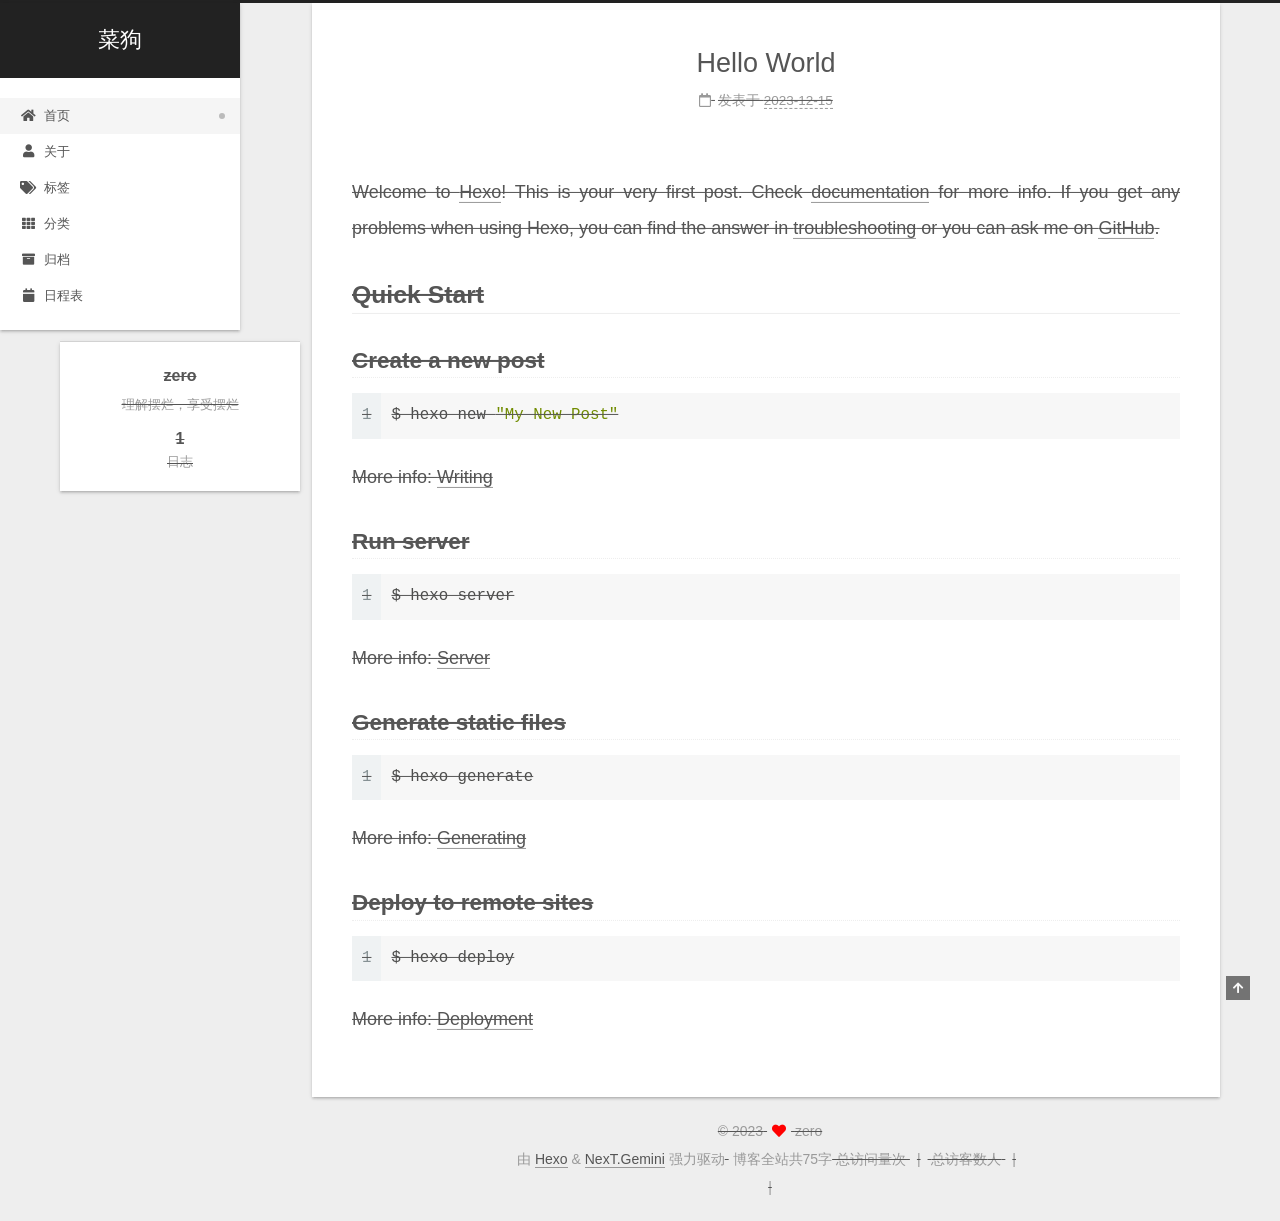
<file: index.html>
<!DOCTYPE html>
<html lang="zh-CN">
<head>
  <meta charset="UTF-8">
<meta name="viewport" content="width=device-width, initial-scale=1, maximum-scale=2">
<meta name="theme-color" content="#222">
<meta name="generator" content="Hexo 7.0.0">
  <link rel="apple-touch-icon" sizes="180x180" href="/images/apple-touch-icon-next.png">
  <link rel="icon" type="image/png" sizes="32x32" href="/images/favicon-32x32-next.png">
  <link rel="icon" type="image/png" sizes="16x16" href="/images/favicon-16x16-next.png">
  <link rel="mask-icon" href="/images/logo.svg" color="#222">

<link rel="stylesheet" href="/css/main.css">


<link rel="stylesheet" href="/lib/font-awesome/css/all.min.css">

<script id="hexo-configurations">
    var NexT = window.NexT || {};
    var CONFIG = {"hostname":"example.com","root":"/","scheme":"Gemini","version":"7.8.0","exturl":false,"sidebar":{"position":"left","display":"post","padding":18,"offset":12,"onmobile":false},"copycode":{"enable":false,"show_result":false,"style":null},"back2top":{"enable":true,"sidebar":false,"scrollpercent":false},"bookmark":{"enable":false,"color":"#222","save":"auto"},"fancybox":false,"mediumzoom":false,"lazyload":false,"pangu":false,"comments":{"style":"tabs","active":null,"storage":true,"lazyload":false,"nav":null},"algolia":{"hits":{"per_page":10},"labels":{"input_placeholder":"Search for Posts","hits_empty":"We didn't find any results for the search: ${query}","hits_stats":"${hits} results found in ${time} ms"}},"localsearch":{"enable":false,"trigger":"auto","top_n_per_article":1,"unescape":false,"preload":false},"motion":{"enable":true,"async":false,"transition":{"post_block":"fadeIn","post_header":"slideDownIn","post_body":"slideDownIn","coll_header":"slideLeftIn","sidebar":"slideUpIn"}}};
  </script>

  <meta name="description" content="理解摆烂，享受摆烂">
<meta property="og:type" content="website">
<meta property="og:title" content="菜狗">
<meta property="og:url" content="http://example.com/index.html">
<meta property="og:site_name" content="菜狗">
<meta property="og:description" content="理解摆烂，享受摆烂">
<meta property="og:locale" content="zh_CN">
<meta property="article:author" content="zero">
<meta name="twitter:card" content="summary">

<link rel="canonical" href="http://example.com/">


<script id="page-configurations">
  // https://hexo.io/docs/variables.html
  CONFIG.page = {
    sidebar: "",
    isHome : true,
    isPost : false,
    lang   : 'zh-CN'
  };
</script>

  <title>菜狗</title>
  






  <noscript>
  <style>
  .use-motion .brand,
  .use-motion .menu-item,
  .sidebar-inner,
  .use-motion .post-block,
  .use-motion .pagination,
  .use-motion .comments,
  .use-motion .post-header,
  .use-motion .post-body,
  .use-motion .collection-header { opacity: initial; }

  .use-motion .site-title,
  .use-motion .site-subtitle {
    opacity: initial;
    top: initial;
  }

  .use-motion .logo-line-before i { left: initial; }
  .use-motion .logo-line-after i { right: initial; }
  </style>
</noscript>

<link rel="alternate" href="/atom.xml" title="菜狗" type="application/atom+xml">
</head>

<body itemscope itemtype="http://schema.org/WebPage">
  <div class="container use-motion">
    <div class="headband"></div>
    <a target="_blank" rel="noopener" href="https://github.com/fengye97" class="github-corner" aria-label="View source on GitHub"><s

    <header class="header" itemscope itemtype="http://schema.org/WPHeader">
      <div class="header-inner"><div class="site-brand-container">
  <div class="site-nav-toggle">
    <div class="toggle" aria-label="切换导航栏">
      <span class="toggle-line toggle-line-first"></span>
      <span class="toggle-line toggle-line-middle"></span>
      <span class="toggle-line toggle-line-last"></span>
    </div>
  </div>

  <div class="site-meta">

    <a href="/" class="brand" rel="start">
      <span class="logo-line-before"><i></i></span>
      <h1 class="site-title">菜狗</h1>
      <span class="logo-line-after"><i></i></span>
    </a>
  </div>

  <div class="site-nav-right">
    <div class="toggle popup-trigger">
    </div>
  </div>
</div>




<nav class="site-nav">
  <ul id="menu" class="main-menu menu">
        <li class="menu-item menu-item-home">

    <a href="/" rel="section"><i class="fa fa-home fa-fw"></i>首页</a>

  </li>
        <li class="menu-item menu-item-about">

    <a href="/about/" rel="section"><i class="fa fa-user fa-fw"></i>关于</a>

  </li>
        <li class="menu-item menu-item-tags">

    <a href="/tags/" rel="section"><i class="fa fa-tags fa-fw"></i>标签</a>

  </li>
        <li class="menu-item menu-item-categories">

    <a href="/categories/" rel="section"><i class="fa fa-th fa-fw"></i>分类</a>

  </li>
        <li class="menu-item menu-item-archives">

    <a href="/archives/" rel="section"><i class="fa fa-archive fa-fw"></i>归档</a>

  </li>
        <li class="menu-item menu-item-schedule">

    <a href="/schedule/" rel="section"><i class="fa fa-calendar fa-fw"></i>日程表</a>

  </li>
  </ul>
</nav>




</div>
    </header>

    
  <div class="back-to-top">
    <i class="fa fa-arrow-up"></i>
    <span>0%</span>
  </div>


    <main class="main">
      <div class="main-inner">
        <div class="content-wrap">
          

          <div class="content index posts-expand">
            
      
  
  
  <article itemscope itemtype="http://schema.org/Article" class="post-block" lang="zh-CN">
    <link itemprop="mainEntityOfPage" href="http://example.com/2023/12/15/hello-world/">

    <span hidden itemprop="author" itemscope itemtype="http://schema.org/Person">
      <meta itemprop="image" content="/images/avatar.gif">
      <meta itemprop="name" content="zero">
      <meta itemprop="description" content="理解摆烂，享受摆烂">
    </span>

    <span hidden itemprop="publisher" itemscope itemtype="http://schema.org/Organization">
      <meta itemprop="name" content="菜狗">
    </span>
      <header class="post-header">
        <h2 class="post-title" itemprop="name headline">
          
            <a href="/2023/12/15/hello-world/" class="post-title-link" itemprop="url">Hello World</a>
        </h2>

        <div class="post-meta">
            <span class="post-meta-item">
              <span class="post-meta-item-icon">
                <i class="far fa-calendar"></i>
              </span>
              <span class="post-meta-item-text">发表于</span>

              <time title="创建时间：2023-12-15 00:39:13" itemprop="dateCreated datePublished" datetime="2023-12-15T00:39:13+08:00">2023-12-15</time>
            </span>

          

        </div>
      </header>

    
    
    
    <div class="post-body" itemprop="articleBody">

      
          <p>Welcome to <a target="_blank" rel="noopener" href="https://hexo.io/">Hexo</a>! This is your very first post. Check <a target="_blank" rel="noopener" href="https://hexo.io/docs/">documentation</a> for more info. If you get any problems when using Hexo, you can find the answer in <a target="_blank" rel="noopener" href="https://hexo.io/docs/troubleshooting.html">troubleshooting</a> or you can ask me on <a target="_blank" rel="noopener" href="https://github.com/hexojs/hexo/issues">GitHub</a>.</p>
<h2 id="Quick-Start"><a href="#Quick-Start" class="headerlink" title="Quick Start"></a>Quick Start</h2><h3 id="Create-a-new-post"><a href="#Create-a-new-post" class="headerlink" title="Create a new post"></a>Create a new post</h3><figure class="highlight bash"><table><tr><td class="gutter"><pre><span class="line">1</span><br></pre></td><td class="code"><pre><span class="line">$ hexo new <span class="string">&quot;My New Post&quot;</span></span><br></pre></td></tr></table></figure>

<p>More info: <a target="_blank" rel="noopener" href="https://hexo.io/docs/writing.html">Writing</a></p>
<h3 id="Run-server"><a href="#Run-server" class="headerlink" title="Run server"></a>Run server</h3><figure class="highlight bash"><table><tr><td class="gutter"><pre><span class="line">1</span><br></pre></td><td class="code"><pre><span class="line">$ hexo server</span><br></pre></td></tr></table></figure>

<p>More info: <a target="_blank" rel="noopener" href="https://hexo.io/docs/server.html">Server</a></p>
<h3 id="Generate-static-files"><a href="#Generate-static-files" class="headerlink" title="Generate static files"></a>Generate static files</h3><figure class="highlight bash"><table><tr><td class="gutter"><pre><span class="line">1</span><br></pre></td><td class="code"><pre><span class="line">$ hexo generate</span><br></pre></td></tr></table></figure>

<p>More info: <a target="_blank" rel="noopener" href="https://hexo.io/docs/generating.html">Generating</a></p>
<h3 id="Deploy-to-remote-sites"><a href="#Deploy-to-remote-sites" class="headerlink" title="Deploy to remote sites"></a>Deploy to remote sites</h3><figure class="highlight bash"><table><tr><td class="gutter"><pre><span class="line">1</span><br></pre></td><td class="code"><pre><span class="line">$ hexo deploy</span><br></pre></td></tr></table></figure>

<p>More info: <a target="_blank" rel="noopener" href="https://hexo.io/docs/one-command-deployment.html">Deployment</a></p>

      
    </div>

    
    
    
      <footer class="post-footer">
        <div class="post-eof"></div>
      </footer>
  </article>
  
  
  


  



          </div>
          

<script>
  window.addEventListener('tabs:register', () => {
    let { activeClass } = CONFIG.comments;
    if (CONFIG.comments.storage) {
      activeClass = localStorage.getItem('comments_active') || activeClass;
    }
    if (activeClass) {
      let activeTab = document.querySelector(`a[href="#comment-${activeClass}"]`);
      if (activeTab) {
        activeTab.click();
      }
    }
  });
  if (CONFIG.comments.storage) {
    window.addEventListener('tabs:click', event => {
      if (!event.target.matches('.tabs-comment .tab-content .tab-pane')) return;
      let commentClass = event.target.classList[1];
      localStorage.setItem('comments_active', commentClass);
    });
  }
</script>

        </div>
          
  
  <div class="toggle sidebar-toggle">
    <span class="toggle-line toggle-line-first"></span>
    <span class="toggle-line toggle-line-middle"></span>
    <span class="toggle-line toggle-line-last"></span>
  </div>

  <aside class="sidebar">
    <div class="sidebar-inner">

      <ul class="sidebar-nav motion-element">
        <li class="sidebar-nav-toc">
          文章目录
        </li>
        <li class="sidebar-nav-overview">
          站点概览
        </li>
      </ul>

      <!--noindex-->
      <div class="post-toc-wrap sidebar-panel">
      </div>
      <!--/noindex-->

      <div class="site-overview-wrap sidebar-panel">
        <div class="site-author motion-element" itemprop="author" itemscope itemtype="http://schema.org/Person">
  <p class="site-author-name" itemprop="name">zero</p>
  <div class="site-description" itemprop="description">理解摆烂，享受摆烂</div>
</div>
<div class="site-state-wrap motion-element">
  <nav class="site-state">
      <div class="site-state-item site-state-posts">
          <a href="/archives/">
        
          <span class="site-state-item-count">1</span>
          <span class="site-state-item-name">日志</span>
        </a>
      </div>
  </nav>
</div>



      </div>

    </div>
  </aside>
  <div id="sidebar-dimmer"></div>


      </div>
    </main>

    <footer class="footer">
      <div class="footer-inner">
        

        

<div class="copyright">
  
  &copy; 
  <span itemprop="copyrightYear">2023</span>
  <span class="with-love">
    <i class="fa fa-heart"></i>
  </span>
  <span class="author" itemprop="copyrightHolder">zero</span>
</div>
  <div class="powered-by">由 <a href="https://hexo.io/" class="theme-link" rel="noopener" target="_blank">Hexo</a> & <a href="https://theme-next.org/" class="theme-link" rel="noopener" target="_blank">NexT.Gemini</a> 强力驱动
  </div>
<div class="theme-info">
  <div class="powered-by"></div>
  <span class="post-count">博客全站共75字</span>
</div>

    <script async src="//dn-lbstatics.qbox.me/busuanzi/2.3/busuanzi.pure.mini.js"></script>

    <span id="busuanzi_container_site_pv">总访问量<span id="busuanzi_value_site_pv"></span>次</span>
    <span class="post-meta-divider">|</span>
    <span id="busuanzi_container_site_uv">总访客数<span id="busuanzi_value_site_uv"></span>人</span>
    <span class="post-meta-divider">|</span>
<!-- 不蒜子计数初始值纠正 -->
<script>
$(document).ready(function() {

    var int = setInterval(fixCount, 50);  // 50ms周期检测函数
    var countOffset = 20000;  // 初始化首次数据

    function fixCount() {            
       if (document.getElementById("busuanzi_container_site_pv").style.display != "none")
        {
            $("#busuanzi_value_site_pv").html(parseInt($("#busuanzi_value_site_pv").html()) + countOffset); 
            clearInterval(int);
        }                  
        if ($("#busuanzi_container_site_pv").css("display") != "none")
        {
            $("#busuanzi_value_site_uv").html(parseInt($("#busuanzi_value_site_uv").html()) + countOffset); // 加上初始数据 
            clearInterval(int); // 停止检测
        }  
    }
       	
});
</script> 


        
<div class="busuanzi-count">
  <script async src="https://busuanzi.ibruce.info/busuanzi/2.3/busuanzi.pure.mini.js"></script>
    <span class="post-meta-item" id="busuanzi_container_site_uv" style="display: none;">
      <span class="post-meta-item-icon">
        <i class="fa fa-user"></i>
      </span>
      <span class="site-uv" title="总访客量">
        <span id="busuanzi_value_site_uv"></span>
      </span>
    </span>
    <span class="post-meta-divider">|</span>
    <span class="post-meta-item" id="busuanzi_container_site_pv" style="display: none;">
      <span class="post-meta-item-icon">
        <i class="fa fa-eye"></i>
      </span>
      <span class="site-pv" title="总访问量">
        <span id="busuanzi_value_site_pv"></span>
      </span>
    </span>
</div>








      </div>
    </footer>
  </div>

  
  <script src="/lib/anime.min.js"></script>
  <script src="/lib/velocity/velocity.min.js"></script>
  <script src="/lib/velocity/velocity.ui.min.js"></script>

<script src="/js/utils.js"></script>

<script src="/js/motion.js"></script>


<script src="/js/schemes/pisces.js"></script>


<script src="/js/next-boot.js"></script>




  















  

  

</body>
</html>
</file>
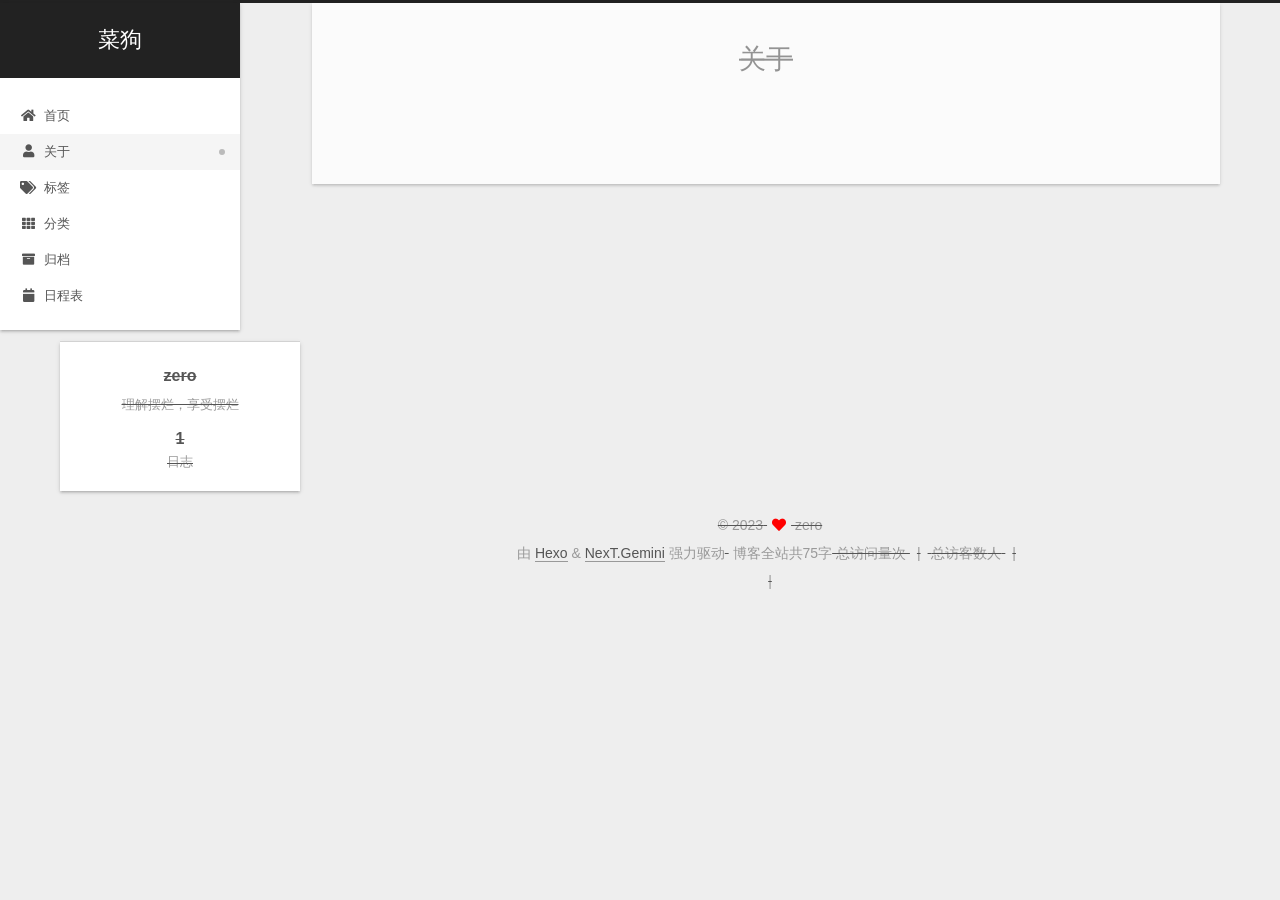
<file: about/index.html>
<!DOCTYPE html>
<html lang="zh-CN">
<head>
  <meta charset="UTF-8">
<meta name="viewport" content="width=device-width, initial-scale=1, maximum-scale=2">
<meta name="theme-color" content="#222">
<meta name="generator" content="Hexo 7.0.0">
  <link rel="apple-touch-icon" sizes="180x180" href="/images/apple-touch-icon-next.png">
  <link rel="icon" type="image/png" sizes="32x32" href="/images/favicon-32x32-next.png">
  <link rel="icon" type="image/png" sizes="16x16" href="/images/favicon-16x16-next.png">
  <link rel="mask-icon" href="/images/logo.svg" color="#222">

<link rel="stylesheet" href="/css/main.css">


<link rel="stylesheet" href="/lib/font-awesome/css/all.min.css">

<script id="hexo-configurations">
    var NexT = window.NexT || {};
    var CONFIG = {"hostname":"example.com","root":"/","scheme":"Gemini","version":"7.8.0","exturl":false,"sidebar":{"position":"left","display":"post","padding":18,"offset":12,"onmobile":false},"copycode":{"enable":false,"show_result":false,"style":null},"back2top":{"enable":true,"sidebar":false,"scrollpercent":false},"bookmark":{"enable":false,"color":"#222","save":"auto"},"fancybox":false,"mediumzoom":false,"lazyload":false,"pangu":false,"comments":{"style":"tabs","active":null,"storage":true,"lazyload":false,"nav":null},"algolia":{"hits":{"per_page":10},"labels":{"input_placeholder":"Search for Posts","hits_empty":"We didn't find any results for the search: ${query}","hits_stats":"${hits} results found in ${time} ms"}},"localsearch":{"enable":false,"trigger":"auto","top_n_per_article":1,"unescape":false,"preload":false},"motion":{"enable":true,"async":false,"transition":{"post_block":"fadeIn","post_header":"slideDownIn","post_body":"slideDownIn","coll_header":"slideLeftIn","sidebar":"slideUpIn"}}};
  </script>

  <meta name="description" content="理解摆烂，享受摆烂">
<meta property="og:type" content="website">
<meta property="og:title" content="关于">
<meta property="og:url" content="http://example.com/about/index.html">
<meta property="og:site_name" content="菜狗">
<meta property="og:description" content="理解摆烂，享受摆烂">
<meta property="og:locale" content="zh_CN">
<meta property="article:published_time" content="2023-12-13T17:10:38.000Z">
<meta property="article:modified_time" content="2023-12-14T17:36:00.385Z">
<meta property="article:author" content="zero">
<meta name="twitter:card" content="summary">

<link rel="canonical" href="http://example.com/about/">


<script id="page-configurations">
  // https://hexo.io/docs/variables.html
  CONFIG.page = {
    sidebar: "",
    isHome : false,
    isPost : false,
    lang   : 'zh-CN'
  };
</script>

  <title>关于 | 菜狗
</title>
  






  <noscript>
  <style>
  .use-motion .brand,
  .use-motion .menu-item,
  .sidebar-inner,
  .use-motion .post-block,
  .use-motion .pagination,
  .use-motion .comments,
  .use-motion .post-header,
  .use-motion .post-body,
  .use-motion .collection-header { opacity: initial; }

  .use-motion .site-title,
  .use-motion .site-subtitle {
    opacity: initial;
    top: initial;
  }

  .use-motion .logo-line-before i { left: initial; }
  .use-motion .logo-line-after i { right: initial; }
  </style>
</noscript>

<link rel="alternate" href="/atom.xml" title="菜狗" type="application/atom+xml">
</head>

<body itemscope itemtype="http://schema.org/WebPage">
  <div class="container use-motion">
    <div class="headband"></div>
    <a target="_blank" rel="noopener" href="https://github.com/fengye97" class="github-corner" aria-label="View source on GitHub"><s

    <header class="header" itemscope itemtype="http://schema.org/WPHeader">
      <div class="header-inner"><div class="site-brand-container">
  <div class="site-nav-toggle">
    <div class="toggle" aria-label="切换导航栏">
      <span class="toggle-line toggle-line-first"></span>
      <span class="toggle-line toggle-line-middle"></span>
      <span class="toggle-line toggle-line-last"></span>
    </div>
  </div>

  <div class="site-meta">

    <a href="/" class="brand" rel="start">
      <span class="logo-line-before"><i></i></span>
      <h1 class="site-title">菜狗</h1>
      <span class="logo-line-after"><i></i></span>
    </a>
  </div>

  <div class="site-nav-right">
    <div class="toggle popup-trigger">
    </div>
  </div>
</div>




<nav class="site-nav">
  <ul id="menu" class="main-menu menu">
        <li class="menu-item menu-item-home">

    <a href="/" rel="section"><i class="fa fa-home fa-fw"></i>首页</a>

  </li>
        <li class="menu-item menu-item-about">

    <a href="/about/" rel="section"><i class="fa fa-user fa-fw"></i>关于</a>

  </li>
        <li class="menu-item menu-item-tags">

    <a href="/tags/" rel="section"><i class="fa fa-tags fa-fw"></i>标签</a>

  </li>
        <li class="menu-item menu-item-categories">

    <a href="/categories/" rel="section"><i class="fa fa-th fa-fw"></i>分类</a>

  </li>
        <li class="menu-item menu-item-archives">

    <a href="/archives/" rel="section"><i class="fa fa-archive fa-fw"></i>归档</a>

  </li>
        <li class="menu-item menu-item-schedule">

    <a href="/schedule/" rel="section"><i class="fa fa-calendar fa-fw"></i>日程表</a>

  </li>
  </ul>
</nav>




</div>
    </header>

    
  <div class="back-to-top">
    <i class="fa fa-arrow-up"></i>
    <span>0%</span>
  </div>


    <main class="main">
      <div class="main-inner">
        <div class="content-wrap">
          
  
  

          <div class="content page posts-expand">
            

    
    
    
    <div class="post-block" lang="zh-CN">
      <header class="post-header">

<h1 class="post-title" itemprop="name headline">关于
</h1>

<div class="post-meta">
  

</div>

</header>

      
      
      
      <div class="post-body">
          
      </div>
      
      
      
    </div>
    

    
    
    


          </div>
          

<script>
  window.addEventListener('tabs:register', () => {
    let { activeClass } = CONFIG.comments;
    if (CONFIG.comments.storage) {
      activeClass = localStorage.getItem('comments_active') || activeClass;
    }
    if (activeClass) {
      let activeTab = document.querySelector(`a[href="#comment-${activeClass}"]`);
      if (activeTab) {
        activeTab.click();
      }
    }
  });
  if (CONFIG.comments.storage) {
    window.addEventListener('tabs:click', event => {
      if (!event.target.matches('.tabs-comment .tab-content .tab-pane')) return;
      let commentClass = event.target.classList[1];
      localStorage.setItem('comments_active', commentClass);
    });
  }
</script>

        </div>
          
  
  <div class="toggle sidebar-toggle">
    <span class="toggle-line toggle-line-first"></span>
    <span class="toggle-line toggle-line-middle"></span>
    <span class="toggle-line toggle-line-last"></span>
  </div>

  <aside class="sidebar">
    <div class="sidebar-inner">

      <ul class="sidebar-nav motion-element">
        <li class="sidebar-nav-toc">
          文章目录
        </li>
        <li class="sidebar-nav-overview">
          站点概览
        </li>
      </ul>

      <!--noindex-->
      <div class="post-toc-wrap sidebar-panel">
      </div>
      <!--/noindex-->

      <div class="site-overview-wrap sidebar-panel">
        <div class="site-author motion-element" itemprop="author" itemscope itemtype="http://schema.org/Person">
  <p class="site-author-name" itemprop="name">zero</p>
  <div class="site-description" itemprop="description">理解摆烂，享受摆烂</div>
</div>
<div class="site-state-wrap motion-element">
  <nav class="site-state">
      <div class="site-state-item site-state-posts">
          <a href="/archives/">
        
          <span class="site-state-item-count">1</span>
          <span class="site-state-item-name">日志</span>
        </a>
      </div>
  </nav>
</div>



      </div>

    </div>
  </aside>
  <div id="sidebar-dimmer"></div>


      </div>
    </main>

    <footer class="footer">
      <div class="footer-inner">
        

        

<div class="copyright">
  
  &copy; 
  <span itemprop="copyrightYear">2023</span>
  <span class="with-love">
    <i class="fa fa-heart"></i>
  </span>
  <span class="author" itemprop="copyrightHolder">zero</span>
</div>
  <div class="powered-by">由 <a href="https://hexo.io/" class="theme-link" rel="noopener" target="_blank">Hexo</a> & <a href="https://theme-next.org/" class="theme-link" rel="noopener" target="_blank">NexT.Gemini</a> 强力驱动
  </div>
<div class="theme-info">
  <div class="powered-by"></div>
  <span class="post-count">博客全站共75字</span>
</div>

    <script async src="//dn-lbstatics.qbox.me/busuanzi/2.3/busuanzi.pure.mini.js"></script>

    <span id="busuanzi_container_site_pv">总访问量<span id="busuanzi_value_site_pv"></span>次</span>
    <span class="post-meta-divider">|</span>
    <span id="busuanzi_container_site_uv">总访客数<span id="busuanzi_value_site_uv"></span>人</span>
    <span class="post-meta-divider">|</span>
<!-- 不蒜子计数初始值纠正 -->
<script>
$(document).ready(function() {

    var int = setInterval(fixCount, 50);  // 50ms周期检测函数
    var countOffset = 20000;  // 初始化首次数据

    function fixCount() {            
       if (document.getElementById("busuanzi_container_site_pv").style.display != "none")
        {
            $("#busuanzi_value_site_pv").html(parseInt($("#busuanzi_value_site_pv").html()) + countOffset); 
            clearInterval(int);
        }                  
        if ($("#busuanzi_container_site_pv").css("display") != "none")
        {
            $("#busuanzi_value_site_uv").html(parseInt($("#busuanzi_value_site_uv").html()) + countOffset); // 加上初始数据 
            clearInterval(int); // 停止检测
        }  
    }
       	
});
</script> 


        
<div class="busuanzi-count">
  <script async src="https://busuanzi.ibruce.info/busuanzi/2.3/busuanzi.pure.mini.js"></script>
    <span class="post-meta-item" id="busuanzi_container_site_uv" style="display: none;">
      <span class="post-meta-item-icon">
        <i class="fa fa-user"></i>
      </span>
      <span class="site-uv" title="总访客量">
        <span id="busuanzi_value_site_uv"></span>
      </span>
    </span>
    <span class="post-meta-divider">|</span>
    <span class="post-meta-item" id="busuanzi_container_site_pv" style="display: none;">
      <span class="post-meta-item-icon">
        <i class="fa fa-eye"></i>
      </span>
      <span class="site-pv" title="总访问量">
        <span id="busuanzi_value_site_pv"></span>
      </span>
    </span>
</div>








      </div>
    </footer>
  </div>

  
  <script src="/lib/anime.min.js"></script>
  <script src="/lib/velocity/velocity.min.js"></script>
  <script src="/lib/velocity/velocity.ui.min.js"></script>

<script src="/js/utils.js"></script>

<script src="/js/motion.js"></script>


<script src="/js/schemes/pisces.js"></script>


<script src="/js/next-boot.js"></script>




  















  

  

</body>
</html>
</file>
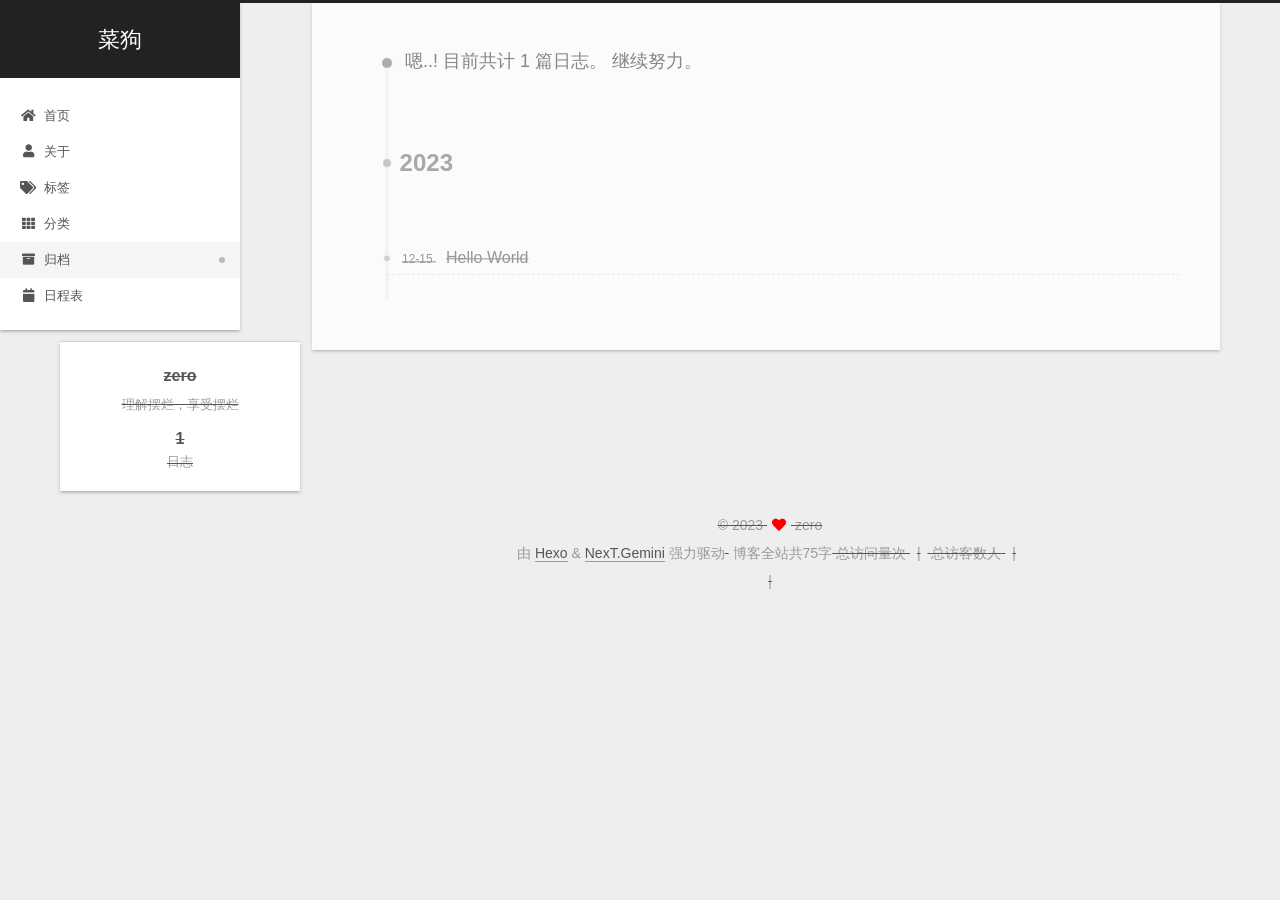
<file: archives/index.html>
<!DOCTYPE html>
<html lang="zh-CN">
<head>
  <meta charset="UTF-8">
<meta name="viewport" content="width=device-width, initial-scale=1, maximum-scale=2">
<meta name="theme-color" content="#222">
<meta name="generator" content="Hexo 7.0.0">
  <link rel="apple-touch-icon" sizes="180x180" href="/images/apple-touch-icon-next.png">
  <link rel="icon" type="image/png" sizes="32x32" href="/images/favicon-32x32-next.png">
  <link rel="icon" type="image/png" sizes="16x16" href="/images/favicon-16x16-next.png">
  <link rel="mask-icon" href="/images/logo.svg" color="#222">

<link rel="stylesheet" href="/css/main.css">


<link rel="stylesheet" href="/lib/font-awesome/css/all.min.css">

<script id="hexo-configurations">
    var NexT = window.NexT || {};
    var CONFIG = {"hostname":"example.com","root":"/","scheme":"Gemini","version":"7.8.0","exturl":false,"sidebar":{"position":"left","display":"post","padding":18,"offset":12,"onmobile":false},"copycode":{"enable":false,"show_result":false,"style":null},"back2top":{"enable":true,"sidebar":false,"scrollpercent":false},"bookmark":{"enable":false,"color":"#222","save":"auto"},"fancybox":false,"mediumzoom":false,"lazyload":false,"pangu":false,"comments":{"style":"tabs","active":null,"storage":true,"lazyload":false,"nav":null},"algolia":{"hits":{"per_page":10},"labels":{"input_placeholder":"Search for Posts","hits_empty":"We didn't find any results for the search: ${query}","hits_stats":"${hits} results found in ${time} ms"}},"localsearch":{"enable":false,"trigger":"auto","top_n_per_article":1,"unescape":false,"preload":false},"motion":{"enable":true,"async":false,"transition":{"post_block":"fadeIn","post_header":"slideDownIn","post_body":"slideDownIn","coll_header":"slideLeftIn","sidebar":"slideUpIn"}}};
  </script>

  <meta name="description" content="理解摆烂，享受摆烂">
<meta property="og:type" content="website">
<meta property="og:title" content="菜狗">
<meta property="og:url" content="http://example.com/archives/index.html">
<meta property="og:site_name" content="菜狗">
<meta property="og:description" content="理解摆烂，享受摆烂">
<meta property="og:locale" content="zh_CN">
<meta property="article:author" content="zero">
<meta name="twitter:card" content="summary">

<link rel="canonical" href="http://example.com/archives/">


<script id="page-configurations">
  // https://hexo.io/docs/variables.html
  CONFIG.page = {
    sidebar: "",
    isHome : false,
    isPost : false,
    lang   : 'zh-CN'
  };
</script>

  <title>归档 | 菜狗</title>
  






  <noscript>
  <style>
  .use-motion .brand,
  .use-motion .menu-item,
  .sidebar-inner,
  .use-motion .post-block,
  .use-motion .pagination,
  .use-motion .comments,
  .use-motion .post-header,
  .use-motion .post-body,
  .use-motion .collection-header { opacity: initial; }

  .use-motion .site-title,
  .use-motion .site-subtitle {
    opacity: initial;
    top: initial;
  }

  .use-motion .logo-line-before i { left: initial; }
  .use-motion .logo-line-after i { right: initial; }
  </style>
</noscript>

<link rel="alternate" href="/atom.xml" title="菜狗" type="application/atom+xml">
</head>

<body itemscope itemtype="http://schema.org/WebPage">
  <div class="container use-motion">
    <div class="headband"></div>
    <a target="_blank" rel="noopener" href="https://github.com/fengye97" class="github-corner" aria-label="View source on GitHub"><s

    <header class="header" itemscope itemtype="http://schema.org/WPHeader">
      <div class="header-inner"><div class="site-brand-container">
  <div class="site-nav-toggle">
    <div class="toggle" aria-label="切换导航栏">
      <span class="toggle-line toggle-line-first"></span>
      <span class="toggle-line toggle-line-middle"></span>
      <span class="toggle-line toggle-line-last"></span>
    </div>
  </div>

  <div class="site-meta">

    <a href="/" class="brand" rel="start">
      <span class="logo-line-before"><i></i></span>
      <h1 class="site-title">菜狗</h1>
      <span class="logo-line-after"><i></i></span>
    </a>
  </div>

  <div class="site-nav-right">
    <div class="toggle popup-trigger">
    </div>
  </div>
</div>




<nav class="site-nav">
  <ul id="menu" class="main-menu menu">
        <li class="menu-item menu-item-home">

    <a href="/" rel="section"><i class="fa fa-home fa-fw"></i>首页</a>

  </li>
        <li class="menu-item menu-item-about">

    <a href="/about/" rel="section"><i class="fa fa-user fa-fw"></i>关于</a>

  </li>
        <li class="menu-item menu-item-tags">

    <a href="/tags/" rel="section"><i class="fa fa-tags fa-fw"></i>标签</a>

  </li>
        <li class="menu-item menu-item-categories">

    <a href="/categories/" rel="section"><i class="fa fa-th fa-fw"></i>分类</a>

  </li>
        <li class="menu-item menu-item-archives">

    <a href="/archives/" rel="section"><i class="fa fa-archive fa-fw"></i>归档</a>

  </li>
        <li class="menu-item menu-item-schedule">

    <a href="/schedule/" rel="section"><i class="fa fa-calendar fa-fw"></i>日程表</a>

  </li>
  </ul>
</nav>




</div>
    </header>

    
  <div class="back-to-top">
    <i class="fa fa-arrow-up"></i>
    <span>0%</span>
  </div>


    <main class="main">
      <div class="main-inner">
        <div class="content-wrap">
          

          <div class="content archive">
            

  
  
  
  <div class="post-block">
    <div class="posts-collapse">
      <div class="collection-title">
        <span class="collection-header">嗯..! 目前共计 1 篇日志。 继续努力。</span>
      </div>

      
    <div class="collection-year">
      <span class="collection-header">2023</span>
    </div>

  <article itemscope itemtype="http://schema.org/Article">
    <header class="post-header">

      <div class="post-meta">
        <time itemprop="dateCreated"
              datetime="2023-12-15T00:39:13+08:00"
              content="2023-12-15">
          12-15
        </time>
      </div>

      <div class="post-title">
          <a class="post-title-link" href="/2023/12/15/hello-world/" itemprop="url">
            <span itemprop="name">Hello World</span>
          </a>
      </div>

    </header>
  </article>


    </div>
  </div>
  
  
  

  



          </div>
          

<script>
  window.addEventListener('tabs:register', () => {
    let { activeClass } = CONFIG.comments;
    if (CONFIG.comments.storage) {
      activeClass = localStorage.getItem('comments_active') || activeClass;
    }
    if (activeClass) {
      let activeTab = document.querySelector(`a[href="#comment-${activeClass}"]`);
      if (activeTab) {
        activeTab.click();
      }
    }
  });
  if (CONFIG.comments.storage) {
    window.addEventListener('tabs:click', event => {
      if (!event.target.matches('.tabs-comment .tab-content .tab-pane')) return;
      let commentClass = event.target.classList[1];
      localStorage.setItem('comments_active', commentClass);
    });
  }
</script>

        </div>
          
  
  <div class="toggle sidebar-toggle">
    <span class="toggle-line toggle-line-first"></span>
    <span class="toggle-line toggle-line-middle"></span>
    <span class="toggle-line toggle-line-last"></span>
  </div>

  <aside class="sidebar">
    <div class="sidebar-inner">

      <ul class="sidebar-nav motion-element">
        <li class="sidebar-nav-toc">
          文章目录
        </li>
        <li class="sidebar-nav-overview">
          站点概览
        </li>
      </ul>

      <!--noindex-->
      <div class="post-toc-wrap sidebar-panel">
      </div>
      <!--/noindex-->

      <div class="site-overview-wrap sidebar-panel">
        <div class="site-author motion-element" itemprop="author" itemscope itemtype="http://schema.org/Person">
  <p class="site-author-name" itemprop="name">zero</p>
  <div class="site-description" itemprop="description">理解摆烂，享受摆烂</div>
</div>
<div class="site-state-wrap motion-element">
  <nav class="site-state">
      <div class="site-state-item site-state-posts">
          <a href="/archives/">
        
          <span class="site-state-item-count">1</span>
          <span class="site-state-item-name">日志</span>
        </a>
      </div>
  </nav>
</div>



      </div>

    </div>
  </aside>
  <div id="sidebar-dimmer"></div>


      </div>
    </main>

    <footer class="footer">
      <div class="footer-inner">
        

        

<div class="copyright">
  
  &copy; 
  <span itemprop="copyrightYear">2023</span>
  <span class="with-love">
    <i class="fa fa-heart"></i>
  </span>
  <span class="author" itemprop="copyrightHolder">zero</span>
</div>
  <div class="powered-by">由 <a href="https://hexo.io/" class="theme-link" rel="noopener" target="_blank">Hexo</a> & <a href="https://theme-next.org/" class="theme-link" rel="noopener" target="_blank">NexT.Gemini</a> 强力驱动
  </div>
<div class="theme-info">
  <div class="powered-by"></div>
  <span class="post-count">博客全站共75字</span>
</div>

    <script async src="//dn-lbstatics.qbox.me/busuanzi/2.3/busuanzi.pure.mini.js"></script>

    <span id="busuanzi_container_site_pv">总访问量<span id="busuanzi_value_site_pv"></span>次</span>
    <span class="post-meta-divider">|</span>
    <span id="busuanzi_container_site_uv">总访客数<span id="busuanzi_value_site_uv"></span>人</span>
    <span class="post-meta-divider">|</span>
<!-- 不蒜子计数初始值纠正 -->
<script>
$(document).ready(function() {

    var int = setInterval(fixCount, 50);  // 50ms周期检测函数
    var countOffset = 20000;  // 初始化首次数据

    function fixCount() {            
       if (document.getElementById("busuanzi_container_site_pv").style.display != "none")
        {
            $("#busuanzi_value_site_pv").html(parseInt($("#busuanzi_value_site_pv").html()) + countOffset); 
            clearInterval(int);
        }                  
        if ($("#busuanzi_container_site_pv").css("display") != "none")
        {
            $("#busuanzi_value_site_uv").html(parseInt($("#busuanzi_value_site_uv").html()) + countOffset); // 加上初始数据 
            clearInterval(int); // 停止检测
        }  
    }
       	
});
</script> 


        
<div class="busuanzi-count">
  <script async src="https://busuanzi.ibruce.info/busuanzi/2.3/busuanzi.pure.mini.js"></script>
    <span class="post-meta-item" id="busuanzi_container_site_uv" style="display: none;">
      <span class="post-meta-item-icon">
        <i class="fa fa-user"></i>
      </span>
      <span class="site-uv" title="总访客量">
        <span id="busuanzi_value_site_uv"></span>
      </span>
    </span>
    <span class="post-meta-divider">|</span>
    <span class="post-meta-item" id="busuanzi_container_site_pv" style="display: none;">
      <span class="post-meta-item-icon">
        <i class="fa fa-eye"></i>
      </span>
      <span class="site-pv" title="总访问量">
        <span id="busuanzi_value_site_pv"></span>
      </span>
    </span>
</div>








      </div>
    </footer>
  </div>

  
  <script src="/lib/anime.min.js"></script>
  <script src="/lib/velocity/velocity.min.js"></script>
  <script src="/lib/velocity/velocity.ui.min.js"></script>

<script src="/js/utils.js"></script>

<script src="/js/motion.js"></script>


<script src="/js/schemes/pisces.js"></script>


<script src="/js/next-boot.js"></script>




  















  

  

</body>
</html>
</file>
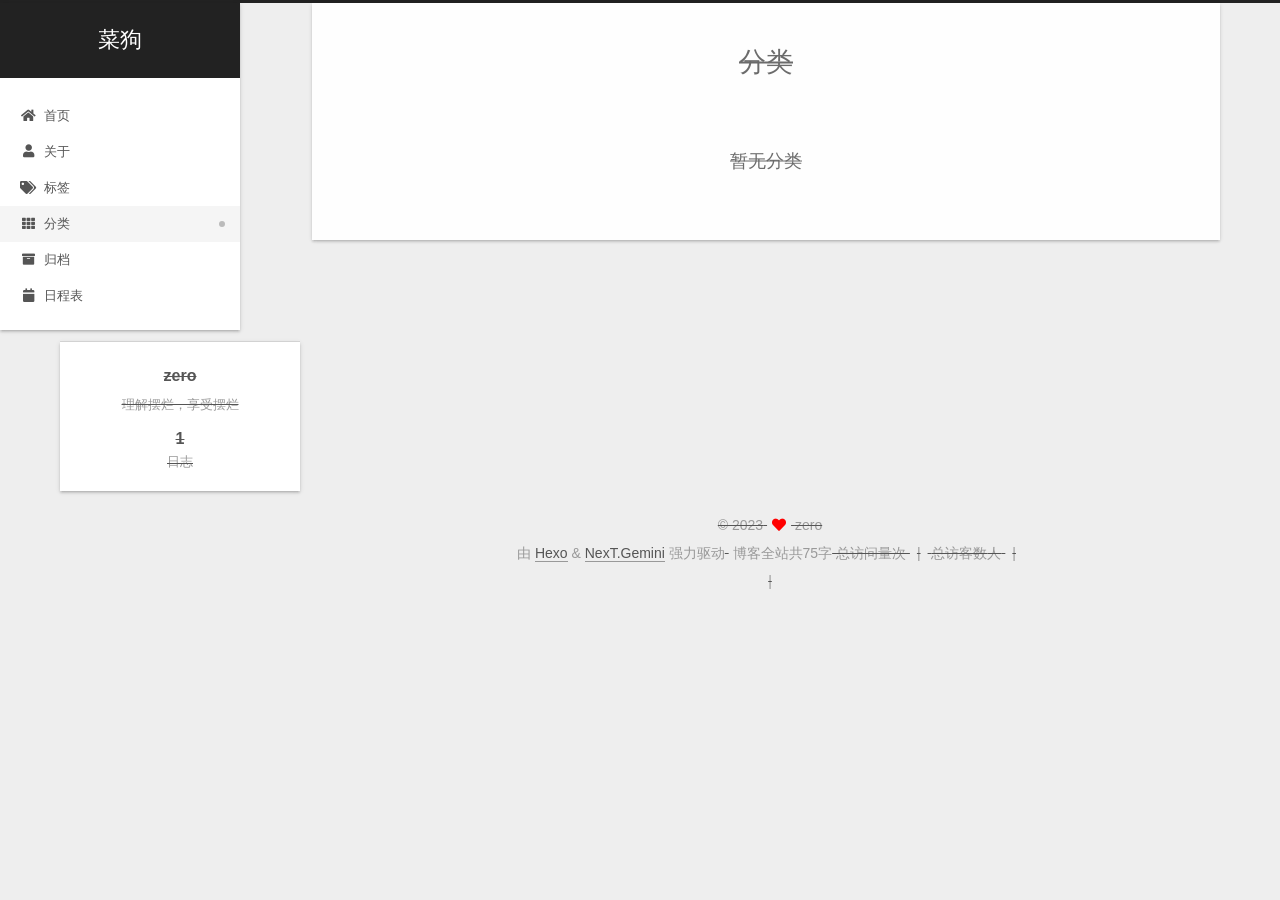
<file: categories/index.html>
<!DOCTYPE html>
<html lang="zh-CN">
<head>
  <meta charset="UTF-8">
<meta name="viewport" content="width=device-width, initial-scale=1, maximum-scale=2">
<meta name="theme-color" content="#222">
<meta name="generator" content="Hexo 7.0.0">
  <link rel="apple-touch-icon" sizes="180x180" href="/images/apple-touch-icon-next.png">
  <link rel="icon" type="image/png" sizes="32x32" href="/images/favicon-32x32-next.png">
  <link rel="icon" type="image/png" sizes="16x16" href="/images/favicon-16x16-next.png">
  <link rel="mask-icon" href="/images/logo.svg" color="#222">

<link rel="stylesheet" href="/css/main.css">


<link rel="stylesheet" href="/lib/font-awesome/css/all.min.css">

<script id="hexo-configurations">
    var NexT = window.NexT || {};
    var CONFIG = {"hostname":"example.com","root":"/","scheme":"Gemini","version":"7.8.0","exturl":false,"sidebar":{"position":"left","display":"post","padding":18,"offset":12,"onmobile":false},"copycode":{"enable":false,"show_result":false,"style":null},"back2top":{"enable":true,"sidebar":false,"scrollpercent":false},"bookmark":{"enable":false,"color":"#222","save":"auto"},"fancybox":false,"mediumzoom":false,"lazyload":false,"pangu":false,"comments":{"style":"tabs","active":null,"storage":true,"lazyload":false,"nav":null},"algolia":{"hits":{"per_page":10},"labels":{"input_placeholder":"Search for Posts","hits_empty":"We didn't find any results for the search: ${query}","hits_stats":"${hits} results found in ${time} ms"}},"localsearch":{"enable":false,"trigger":"auto","top_n_per_article":1,"unescape":false,"preload":false},"motion":{"enable":true,"async":false,"transition":{"post_block":"fadeIn","post_header":"slideDownIn","post_body":"slideDownIn","coll_header":"slideLeftIn","sidebar":"slideUpIn"}}};
  </script>

  <meta name="description" content="理解摆烂，享受摆烂">
<meta property="og:type" content="website">
<meta property="og:title" content="分类">
<meta property="og:url" content="http://example.com/categories/index.html">
<meta property="og:site_name" content="菜狗">
<meta property="og:description" content="理解摆烂，享受摆烂">
<meta property="og:locale" content="zh_CN">
<meta property="article:published_time" content="2020-02-10T14:07:08.000Z">
<meta property="article:modified_time" content="2023-12-14T17:37:59.457Z">
<meta property="article:author" content="zero">
<meta name="twitter:card" content="summary">

<link rel="canonical" href="http://example.com/categories/">


<script id="page-configurations">
  // https://hexo.io/docs/variables.html
  CONFIG.page = {
    sidebar: "",
    isHome : false,
    isPost : false,
    lang   : 'zh-CN'
  };
</script>

  <title>分类 | 菜狗
</title>
  






  <noscript>
  <style>
  .use-motion .brand,
  .use-motion .menu-item,
  .sidebar-inner,
  .use-motion .post-block,
  .use-motion .pagination,
  .use-motion .comments,
  .use-motion .post-header,
  .use-motion .post-body,
  .use-motion .collection-header { opacity: initial; }

  .use-motion .site-title,
  .use-motion .site-subtitle {
    opacity: initial;
    top: initial;
  }

  .use-motion .logo-line-before i { left: initial; }
  .use-motion .logo-line-after i { right: initial; }
  </style>
</noscript>

<link rel="alternate" href="/atom.xml" title="菜狗" type="application/atom+xml">
</head>

<body itemscope itemtype="http://schema.org/WebPage">
  <div class="container use-motion">
    <div class="headband"></div>
    <a target="_blank" rel="noopener" href="https://github.com/fengye97" class="github-corner" aria-label="View source on GitHub"><s

    <header class="header" itemscope itemtype="http://schema.org/WPHeader">
      <div class="header-inner"><div class="site-brand-container">
  <div class="site-nav-toggle">
    <div class="toggle" aria-label="切换导航栏">
      <span class="toggle-line toggle-line-first"></span>
      <span class="toggle-line toggle-line-middle"></span>
      <span class="toggle-line toggle-line-last"></span>
    </div>
  </div>

  <div class="site-meta">

    <a href="/" class="brand" rel="start">
      <span class="logo-line-before"><i></i></span>
      <h1 class="site-title">菜狗</h1>
      <span class="logo-line-after"><i></i></span>
    </a>
  </div>

  <div class="site-nav-right">
    <div class="toggle popup-trigger">
    </div>
  </div>
</div>




<nav class="site-nav">
  <ul id="menu" class="main-menu menu">
        <li class="menu-item menu-item-home">

    <a href="/" rel="section"><i class="fa fa-home fa-fw"></i>首页</a>

  </li>
        <li class="menu-item menu-item-about">

    <a href="/about/" rel="section"><i class="fa fa-user fa-fw"></i>关于</a>

  </li>
        <li class="menu-item menu-item-tags">

    <a href="/tags/" rel="section"><i class="fa fa-tags fa-fw"></i>标签</a>

  </li>
        <li class="menu-item menu-item-categories">

    <a href="/categories/" rel="section"><i class="fa fa-th fa-fw"></i>分类</a>

  </li>
        <li class="menu-item menu-item-archives">

    <a href="/archives/" rel="section"><i class="fa fa-archive fa-fw"></i>归档</a>

  </li>
        <li class="menu-item menu-item-schedule">

    <a href="/schedule/" rel="section"><i class="fa fa-calendar fa-fw"></i>日程表</a>

  </li>
  </ul>
</nav>




</div>
    </header>

    
  <div class="back-to-top">
    <i class="fa fa-arrow-up"></i>
    <span>0%</span>
  </div>


    <main class="main">
      <div class="main-inner">
        <div class="content-wrap">
          
  
  

          <div class="content page posts-expand">
            

    
    
    
    <div class="post-block" lang="zh-CN">
      <header class="post-header">

<h1 class="post-title" itemprop="name headline">分类
</h1>

<div class="post-meta">
  

</div>

</header>

      
      
      
      <div class="post-body">
          <div class="category-all-page">
            <div class="category-all-title">
              暂无分类
            </div>
            <div class="category-all">
              
            </div>
          </div>
        
      </div>
      
      
      
    </div>
    

    
    
    


          </div>
          

<script>
  window.addEventListener('tabs:register', () => {
    let { activeClass } = CONFIG.comments;
    if (CONFIG.comments.storage) {
      activeClass = localStorage.getItem('comments_active') || activeClass;
    }
    if (activeClass) {
      let activeTab = document.querySelector(`a[href="#comment-${activeClass}"]`);
      if (activeTab) {
        activeTab.click();
      }
    }
  });
  if (CONFIG.comments.storage) {
    window.addEventListener('tabs:click', event => {
      if (!event.target.matches('.tabs-comment .tab-content .tab-pane')) return;
      let commentClass = event.target.classList[1];
      localStorage.setItem('comments_active', commentClass);
    });
  }
</script>

        </div>
          
  
  <div class="toggle sidebar-toggle">
    <span class="toggle-line toggle-line-first"></span>
    <span class="toggle-line toggle-line-middle"></span>
    <span class="toggle-line toggle-line-last"></span>
  </div>

  <aside class="sidebar">
    <div class="sidebar-inner">

      <ul class="sidebar-nav motion-element">
        <li class="sidebar-nav-toc">
          文章目录
        </li>
        <li class="sidebar-nav-overview">
          站点概览
        </li>
      </ul>

      <!--noindex-->
      <div class="post-toc-wrap sidebar-panel">
      </div>
      <!--/noindex-->

      <div class="site-overview-wrap sidebar-panel">
        <div class="site-author motion-element" itemprop="author" itemscope itemtype="http://schema.org/Person">
  <p class="site-author-name" itemprop="name">zero</p>
  <div class="site-description" itemprop="description">理解摆烂，享受摆烂</div>
</div>
<div class="site-state-wrap motion-element">
  <nav class="site-state">
      <div class="site-state-item site-state-posts">
          <a href="/archives/">
        
          <span class="site-state-item-count">1</span>
          <span class="site-state-item-name">日志</span>
        </a>
      </div>
  </nav>
</div>



      </div>

    </div>
  </aside>
  <div id="sidebar-dimmer"></div>


      </div>
    </main>

    <footer class="footer">
      <div class="footer-inner">
        

        

<div class="copyright">
  
  &copy; 
  <span itemprop="copyrightYear">2023</span>
  <span class="with-love">
    <i class="fa fa-heart"></i>
  </span>
  <span class="author" itemprop="copyrightHolder">zero</span>
</div>
  <div class="powered-by">由 <a href="https://hexo.io/" class="theme-link" rel="noopener" target="_blank">Hexo</a> & <a href="https://theme-next.org/" class="theme-link" rel="noopener" target="_blank">NexT.Gemini</a> 强力驱动
  </div>
<div class="theme-info">
  <div class="powered-by"></div>
  <span class="post-count">博客全站共75字</span>
</div>

    <script async src="//dn-lbstatics.qbox.me/busuanzi/2.3/busuanzi.pure.mini.js"></script>

    <span id="busuanzi_container_site_pv">总访问量<span id="busuanzi_value_site_pv"></span>次</span>
    <span class="post-meta-divider">|</span>
    <span id="busuanzi_container_site_uv">总访客数<span id="busuanzi_value_site_uv"></span>人</span>
    <span class="post-meta-divider">|</span>
<!-- 不蒜子计数初始值纠正 -->
<script>
$(document).ready(function() {

    var int = setInterval(fixCount, 50);  // 50ms周期检测函数
    var countOffset = 20000;  // 初始化首次数据

    function fixCount() {            
       if (document.getElementById("busuanzi_container_site_pv").style.display != "none")
        {
            $("#busuanzi_value_site_pv").html(parseInt($("#busuanzi_value_site_pv").html()) + countOffset); 
            clearInterval(int);
        }                  
        if ($("#busuanzi_container_site_pv").css("display") != "none")
        {
            $("#busuanzi_value_site_uv").html(parseInt($("#busuanzi_value_site_uv").html()) + countOffset); // 加上初始数据 
            clearInterval(int); // 停止检测
        }  
    }
       	
});
</script> 


        
<div class="busuanzi-count">
  <script async src="https://busuanzi.ibruce.info/busuanzi/2.3/busuanzi.pure.mini.js"></script>
    <span class="post-meta-item" id="busuanzi_container_site_uv" style="display: none;">
      <span class="post-meta-item-icon">
        <i class="fa fa-user"></i>
      </span>
      <span class="site-uv" title="总访客量">
        <span id="busuanzi_value_site_uv"></span>
      </span>
    </span>
    <span class="post-meta-divider">|</span>
    <span class="post-meta-item" id="busuanzi_container_site_pv" style="display: none;">
      <span class="post-meta-item-icon">
        <i class="fa fa-eye"></i>
      </span>
      <span class="site-pv" title="总访问量">
        <span id="busuanzi_value_site_pv"></span>
      </span>
    </span>
</div>








      </div>
    </footer>
  </div>

  
  <script src="/lib/anime.min.js"></script>
  <script src="/lib/velocity/velocity.min.js"></script>
  <script src="/lib/velocity/velocity.ui.min.js"></script>

<script src="/js/utils.js"></script>

<script src="/js/motion.js"></script>


<script src="/js/schemes/pisces.js"></script>


<script src="/js/next-boot.js"></script>




  















  

  

</body>
</html>
</file>
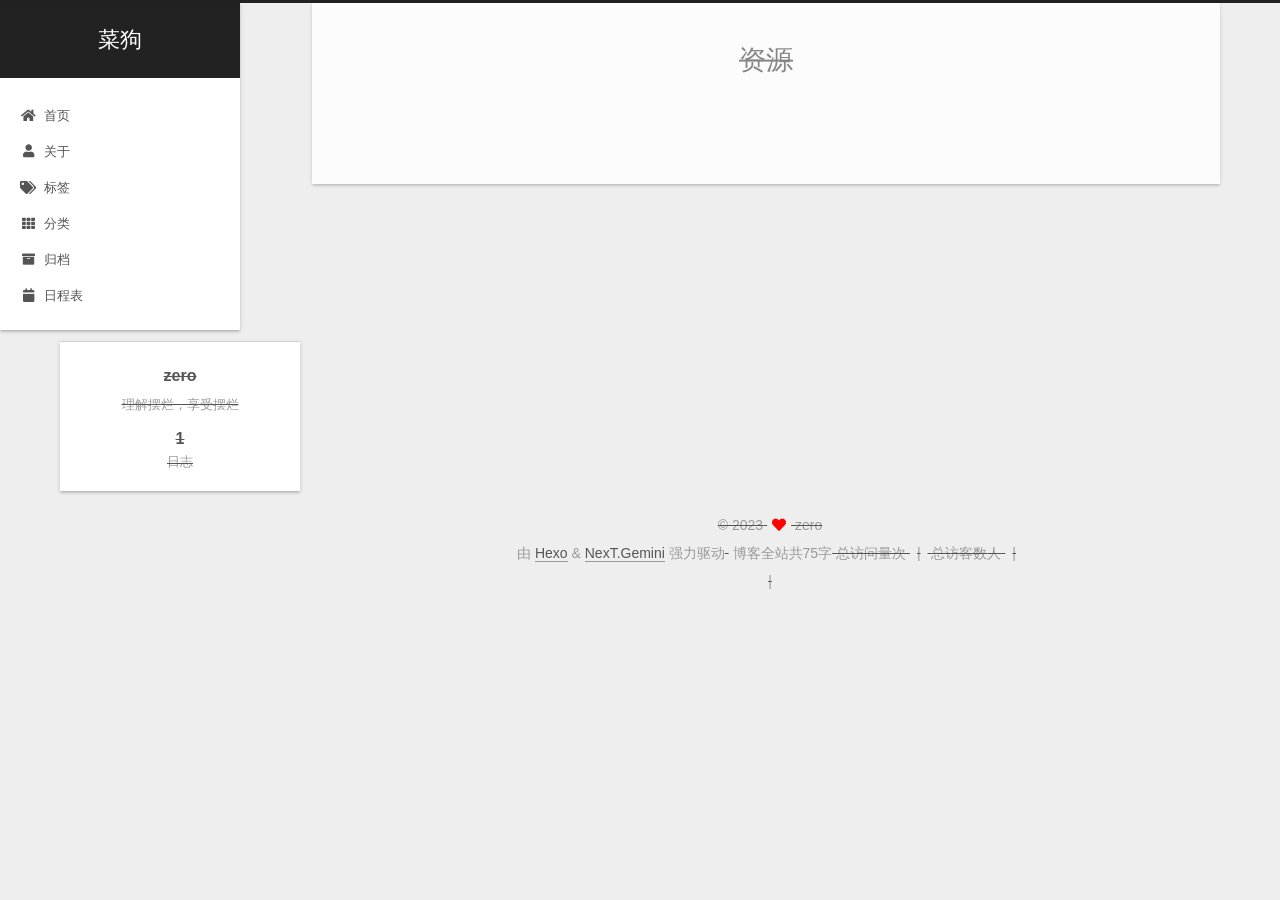
<file: resources/index.html>
<!DOCTYPE html>
<html lang="zh-CN">
<head>
  <meta charset="UTF-8">
<meta name="viewport" content="width=device-width, initial-scale=1, maximum-scale=2">
<meta name="theme-color" content="#222">
<meta name="generator" content="Hexo 7.0.0">
  <link rel="apple-touch-icon" sizes="180x180" href="/images/apple-touch-icon-next.png">
  <link rel="icon" type="image/png" sizes="32x32" href="/images/favicon-32x32-next.png">
  <link rel="icon" type="image/png" sizes="16x16" href="/images/favicon-16x16-next.png">
  <link rel="mask-icon" href="/images/logo.svg" color="#222">

<link rel="stylesheet" href="/css/main.css">


<link rel="stylesheet" href="/lib/font-awesome/css/all.min.css">

<script id="hexo-configurations">
    var NexT = window.NexT || {};
    var CONFIG = {"hostname":"example.com","root":"/","scheme":"Gemini","version":"7.8.0","exturl":false,"sidebar":{"position":"left","display":"post","padding":18,"offset":12,"onmobile":false},"copycode":{"enable":false,"show_result":false,"style":null},"back2top":{"enable":true,"sidebar":false,"scrollpercent":false},"bookmark":{"enable":false,"color":"#222","save":"auto"},"fancybox":false,"mediumzoom":false,"lazyload":false,"pangu":false,"comments":{"style":"tabs","active":null,"storage":true,"lazyload":false,"nav":null},"algolia":{"hits":{"per_page":10},"labels":{"input_placeholder":"Search for Posts","hits_empty":"We didn't find any results for the search: ${query}","hits_stats":"${hits} results found in ${time} ms"}},"localsearch":{"enable":false,"trigger":"auto","top_n_per_article":1,"unescape":false,"preload":false},"motion":{"enable":true,"async":false,"transition":{"post_block":"fadeIn","post_header":"slideDownIn","post_body":"slideDownIn","coll_header":"slideLeftIn","sidebar":"slideUpIn"}}};
  </script>

  <meta name="description" content="理解摆烂，享受摆烂">
<meta property="og:type" content="website">
<meta property="og:title" content="资源">
<meta property="og:url" content="http://example.com/resources/index.html">
<meta property="og:site_name" content="菜狗">
<meta property="og:description" content="理解摆烂，享受摆烂">
<meta property="og:locale" content="zh_CN">
<meta property="article:published_time" content="2023-12-14T17:11:38.000Z">
<meta property="article:modified_time" content="2023-12-14T17:14:18.916Z">
<meta property="article:author" content="zero">
<meta name="twitter:card" content="summary">

<link rel="canonical" href="http://example.com/resources/">


<script id="page-configurations">
  // https://hexo.io/docs/variables.html
  CONFIG.page = {
    sidebar: "",
    isHome : false,
    isPost : false,
    lang   : 'zh-CN'
  };
</script>

  <title>资源 | 菜狗
</title>
  






  <noscript>
  <style>
  .use-motion .brand,
  .use-motion .menu-item,
  .sidebar-inner,
  .use-motion .post-block,
  .use-motion .pagination,
  .use-motion .comments,
  .use-motion .post-header,
  .use-motion .post-body,
  .use-motion .collection-header { opacity: initial; }

  .use-motion .site-title,
  .use-motion .site-subtitle {
    opacity: initial;
    top: initial;
  }

  .use-motion .logo-line-before i { left: initial; }
  .use-motion .logo-line-after i { right: initial; }
  </style>
</noscript>

<link rel="alternate" href="/atom.xml" title="菜狗" type="application/atom+xml">
</head>

<body itemscope itemtype="http://schema.org/WebPage">
  <div class="container use-motion">
    <div class="headband"></div>
    <a target="_blank" rel="noopener" href="https://github.com/fengye97" class="github-corner" aria-label="View source on GitHub"><s

    <header class="header" itemscope itemtype="http://schema.org/WPHeader">
      <div class="header-inner"><div class="site-brand-container">
  <div class="site-nav-toggle">
    <div class="toggle" aria-label="切换导航栏">
      <span class="toggle-line toggle-line-first"></span>
      <span class="toggle-line toggle-line-middle"></span>
      <span class="toggle-line toggle-line-last"></span>
    </div>
  </div>

  <div class="site-meta">

    <a href="/" class="brand" rel="start">
      <span class="logo-line-before"><i></i></span>
      <h1 class="site-title">菜狗</h1>
      <span class="logo-line-after"><i></i></span>
    </a>
  </div>

  <div class="site-nav-right">
    <div class="toggle popup-trigger">
    </div>
  </div>
</div>




<nav class="site-nav">
  <ul id="menu" class="main-menu menu">
        <li class="menu-item menu-item-home">

    <a href="/" rel="section"><i class="fa fa-home fa-fw"></i>首页</a>

  </li>
        <li class="menu-item menu-item-about">

    <a href="/about/" rel="section"><i class="fa fa-user fa-fw"></i>关于</a>

  </li>
        <li class="menu-item menu-item-tags">

    <a href="/tags/" rel="section"><i class="fa fa-tags fa-fw"></i>标签</a>

  </li>
        <li class="menu-item menu-item-categories">

    <a href="/categories/" rel="section"><i class="fa fa-th fa-fw"></i>分类</a>

  </li>
        <li class="menu-item menu-item-archives">

    <a href="/archives/" rel="section"><i class="fa fa-archive fa-fw"></i>归档</a>

  </li>
        <li class="menu-item menu-item-schedule">

    <a href="/schedule/" rel="section"><i class="fa fa-calendar fa-fw"></i>日程表</a>

  </li>
  </ul>
</nav>




</div>
    </header>

    
  <div class="back-to-top">
    <i class="fa fa-arrow-up"></i>
    <span>0%</span>
  </div>


    <main class="main">
      <div class="main-inner">
        <div class="content-wrap">
          
  
  

          <div class="content page posts-expand">
            

    
    
    
    <div class="post-block" lang="zh-CN">
      <header class="post-header">

<h1 class="post-title" itemprop="name headline">资源
</h1>

<div class="post-meta">
  

</div>

</header>

      
      
      
      <div class="post-body">
          
      </div>
      
      
      
    </div>
    

    
    
    


          </div>
          

<script>
  window.addEventListener('tabs:register', () => {
    let { activeClass } = CONFIG.comments;
    if (CONFIG.comments.storage) {
      activeClass = localStorage.getItem('comments_active') || activeClass;
    }
    if (activeClass) {
      let activeTab = document.querySelector(`a[href="#comment-${activeClass}"]`);
      if (activeTab) {
        activeTab.click();
      }
    }
  });
  if (CONFIG.comments.storage) {
    window.addEventListener('tabs:click', event => {
      if (!event.target.matches('.tabs-comment .tab-content .tab-pane')) return;
      let commentClass = event.target.classList[1];
      localStorage.setItem('comments_active', commentClass);
    });
  }
</script>

        </div>
          
  
  <div class="toggle sidebar-toggle">
    <span class="toggle-line toggle-line-first"></span>
    <span class="toggle-line toggle-line-middle"></span>
    <span class="toggle-line toggle-line-last"></span>
  </div>

  <aside class="sidebar">
    <div class="sidebar-inner">

      <ul class="sidebar-nav motion-element">
        <li class="sidebar-nav-toc">
          文章目录
        </li>
        <li class="sidebar-nav-overview">
          站点概览
        </li>
      </ul>

      <!--noindex-->
      <div class="post-toc-wrap sidebar-panel">
      </div>
      <!--/noindex-->

      <div class="site-overview-wrap sidebar-panel">
        <div class="site-author motion-element" itemprop="author" itemscope itemtype="http://schema.org/Person">
  <p class="site-author-name" itemprop="name">zero</p>
  <div class="site-description" itemprop="description">理解摆烂，享受摆烂</div>
</div>
<div class="site-state-wrap motion-element">
  <nav class="site-state">
      <div class="site-state-item site-state-posts">
          <a href="/archives/">
        
          <span class="site-state-item-count">1</span>
          <span class="site-state-item-name">日志</span>
        </a>
      </div>
  </nav>
</div>



      </div>

    </div>
  </aside>
  <div id="sidebar-dimmer"></div>


      </div>
    </main>

    <footer class="footer">
      <div class="footer-inner">
        

        

<div class="copyright">
  
  &copy; 
  <span itemprop="copyrightYear">2023</span>
  <span class="with-love">
    <i class="fa fa-heart"></i>
  </span>
  <span class="author" itemprop="copyrightHolder">zero</span>
</div>
  <div class="powered-by">由 <a href="https://hexo.io/" class="theme-link" rel="noopener" target="_blank">Hexo</a> & <a href="https://theme-next.org/" class="theme-link" rel="noopener" target="_blank">NexT.Gemini</a> 强力驱动
  </div>
<div class="theme-info">
  <div class="powered-by"></div>
  <span class="post-count">博客全站共75字</span>
</div>

    <script async src="//dn-lbstatics.qbox.me/busuanzi/2.3/busuanzi.pure.mini.js"></script>

    <span id="busuanzi_container_site_pv">总访问量<span id="busuanzi_value_site_pv"></span>次</span>
    <span class="post-meta-divider">|</span>
    <span id="busuanzi_container_site_uv">总访客数<span id="busuanzi_value_site_uv"></span>人</span>
    <span class="post-meta-divider">|</span>
<!-- 不蒜子计数初始值纠正 -->
<script>
$(document).ready(function() {

    var int = setInterval(fixCount, 50);  // 50ms周期检测函数
    var countOffset = 20000;  // 初始化首次数据

    function fixCount() {            
       if (document.getElementById("busuanzi_container_site_pv").style.display != "none")
        {
            $("#busuanzi_value_site_pv").html(parseInt($("#busuanzi_value_site_pv").html()) + countOffset); 
            clearInterval(int);
        }                  
        if ($("#busuanzi_container_site_pv").css("display") != "none")
        {
            $("#busuanzi_value_site_uv").html(parseInt($("#busuanzi_value_site_uv").html()) + countOffset); // 加上初始数据 
            clearInterval(int); // 停止检测
        }  
    }
       	
});
</script> 


        
<div class="busuanzi-count">
  <script async src="https://busuanzi.ibruce.info/busuanzi/2.3/busuanzi.pure.mini.js"></script>
    <span class="post-meta-item" id="busuanzi_container_site_uv" style="display: none;">
      <span class="post-meta-item-icon">
        <i class="fa fa-user"></i>
      </span>
      <span class="site-uv" title="总访客量">
        <span id="busuanzi_value_site_uv"></span>
      </span>
    </span>
    <span class="post-meta-divider">|</span>
    <span class="post-meta-item" id="busuanzi_container_site_pv" style="display: none;">
      <span class="post-meta-item-icon">
        <i class="fa fa-eye"></i>
      </span>
      <span class="site-pv" title="总访问量">
        <span id="busuanzi_value_site_pv"></span>
      </span>
    </span>
</div>








      </div>
    </footer>
  </div>

  
  <script src="/lib/anime.min.js"></script>
  <script src="/lib/velocity/velocity.min.js"></script>
  <script src="/lib/velocity/velocity.ui.min.js"></script>

<script src="/js/utils.js"></script>

<script src="/js/motion.js"></script>


<script src="/js/schemes/pisces.js"></script>


<script src="/js/next-boot.js"></script>




  















  

  

</body>
</html>
</file>
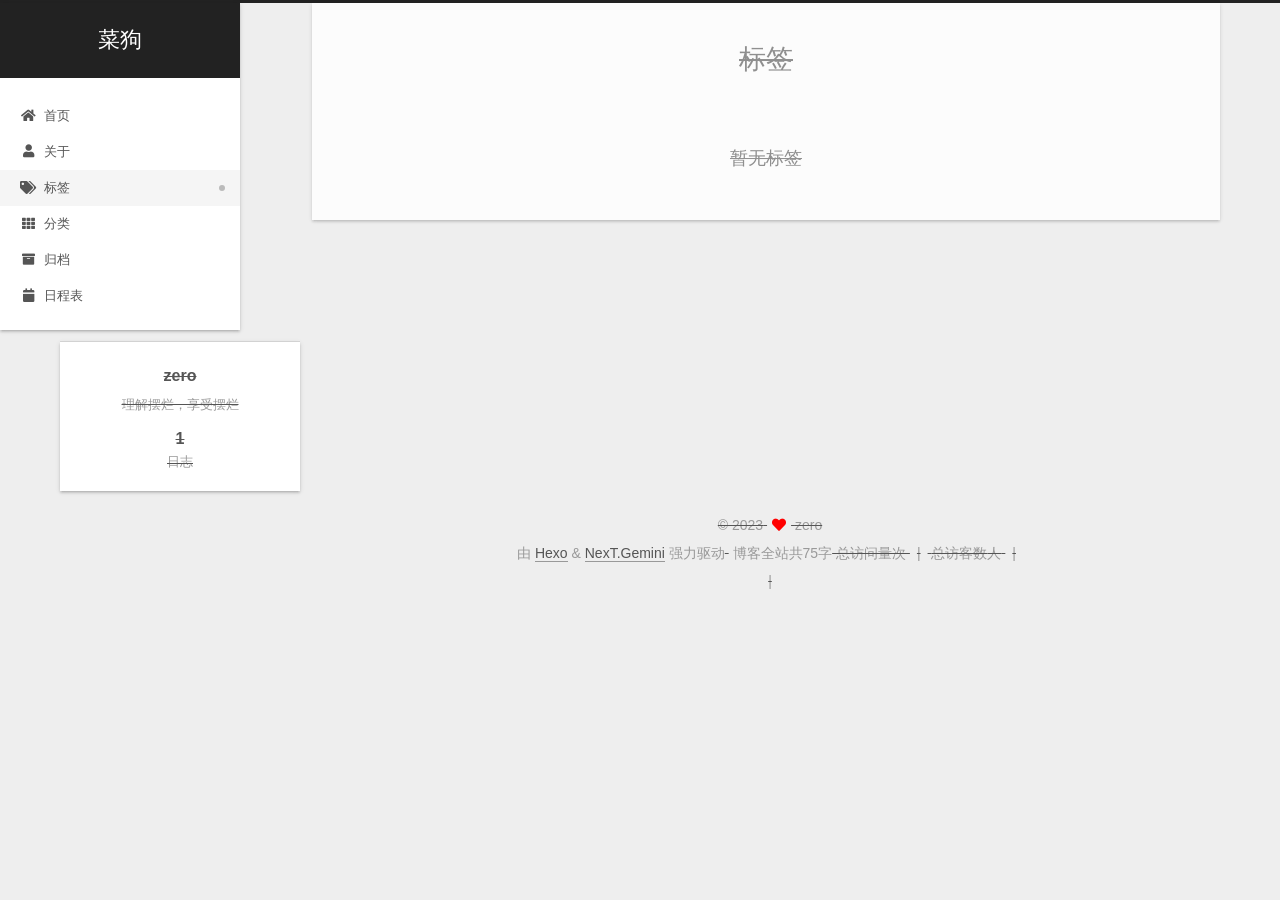
<file: tags/index.html>
<!DOCTYPE html>
<html lang="zh-CN">
<head>
  <meta charset="UTF-8">
<meta name="viewport" content="width=device-width, initial-scale=1, maximum-scale=2">
<meta name="theme-color" content="#222">
<meta name="generator" content="Hexo 7.0.0">
  <link rel="apple-touch-icon" sizes="180x180" href="/images/apple-touch-icon-next.png">
  <link rel="icon" type="image/png" sizes="32x32" href="/images/favicon-32x32-next.png">
  <link rel="icon" type="image/png" sizes="16x16" href="/images/favicon-16x16-next.png">
  <link rel="mask-icon" href="/images/logo.svg" color="#222">

<link rel="stylesheet" href="/css/main.css">


<link rel="stylesheet" href="/lib/font-awesome/css/all.min.css">

<script id="hexo-configurations">
    var NexT = window.NexT || {};
    var CONFIG = {"hostname":"example.com","root":"/","scheme":"Gemini","version":"7.8.0","exturl":false,"sidebar":{"position":"left","display":"post","padding":18,"offset":12,"onmobile":false},"copycode":{"enable":false,"show_result":false,"style":null},"back2top":{"enable":true,"sidebar":false,"scrollpercent":false},"bookmark":{"enable":false,"color":"#222","save":"auto"},"fancybox":false,"mediumzoom":false,"lazyload":false,"pangu":false,"comments":{"style":"tabs","active":null,"storage":true,"lazyload":false,"nav":null},"algolia":{"hits":{"per_page":10},"labels":{"input_placeholder":"Search for Posts","hits_empty":"We didn't find any results for the search: ${query}","hits_stats":"${hits} results found in ${time} ms"}},"localsearch":{"enable":false,"trigger":"auto","top_n_per_article":1,"unescape":false,"preload":false},"motion":{"enable":true,"async":false,"transition":{"post_block":"fadeIn","post_header":"slideDownIn","post_body":"slideDownIn","coll_header":"slideLeftIn","sidebar":"slideUpIn"}}};
  </script>

  <meta name="description" content="理解摆烂，享受摆烂">
<meta property="og:type" content="website">
<meta property="og:title" content="标签">
<meta property="og:url" content="http://example.com/tags/index.html">
<meta property="og:site_name" content="菜狗">
<meta property="og:description" content="理解摆烂，享受摆烂">
<meta property="og:locale" content="zh_CN">
<meta property="article:published_time" content="2020-02-10T14:07:08.000Z">
<meta property="article:modified_time" content="2023-12-14T17:38:22.543Z">
<meta property="article:author" content="zero">
<meta name="twitter:card" content="summary">

<link rel="canonical" href="http://example.com/tags/">


<script id="page-configurations">
  // https://hexo.io/docs/variables.html
  CONFIG.page = {
    sidebar: "",
    isHome : false,
    isPost : false,
    lang   : 'zh-CN'
  };
</script>

  <title>标签 | 菜狗
</title>
  






  <noscript>
  <style>
  .use-motion .brand,
  .use-motion .menu-item,
  .sidebar-inner,
  .use-motion .post-block,
  .use-motion .pagination,
  .use-motion .comments,
  .use-motion .post-header,
  .use-motion .post-body,
  .use-motion .collection-header { opacity: initial; }

  .use-motion .site-title,
  .use-motion .site-subtitle {
    opacity: initial;
    top: initial;
  }

  .use-motion .logo-line-before i { left: initial; }
  .use-motion .logo-line-after i { right: initial; }
  </style>
</noscript>

<link rel="alternate" href="/atom.xml" title="菜狗" type="application/atom+xml">
</head>

<body itemscope itemtype="http://schema.org/WebPage">
  <div class="container use-motion">
    <div class="headband"></div>
    <a target="_blank" rel="noopener" href="https://github.com/fengye97" class="github-corner" aria-label="View source on GitHub"><s

    <header class="header" itemscope itemtype="http://schema.org/WPHeader">
      <div class="header-inner"><div class="site-brand-container">
  <div class="site-nav-toggle">
    <div class="toggle" aria-label="切换导航栏">
      <span class="toggle-line toggle-line-first"></span>
      <span class="toggle-line toggle-line-middle"></span>
      <span class="toggle-line toggle-line-last"></span>
    </div>
  </div>

  <div class="site-meta">

    <a href="/" class="brand" rel="start">
      <span class="logo-line-before"><i></i></span>
      <h1 class="site-title">菜狗</h1>
      <span class="logo-line-after"><i></i></span>
    </a>
  </div>

  <div class="site-nav-right">
    <div class="toggle popup-trigger">
    </div>
  </div>
</div>




<nav class="site-nav">
  <ul id="menu" class="main-menu menu">
        <li class="menu-item menu-item-home">

    <a href="/" rel="section"><i class="fa fa-home fa-fw"></i>首页</a>

  </li>
        <li class="menu-item menu-item-about">

    <a href="/about/" rel="section"><i class="fa fa-user fa-fw"></i>关于</a>

  </li>
        <li class="menu-item menu-item-tags">

    <a href="/tags/" rel="section"><i class="fa fa-tags fa-fw"></i>标签</a>

  </li>
        <li class="menu-item menu-item-categories">

    <a href="/categories/" rel="section"><i class="fa fa-th fa-fw"></i>分类</a>

  </li>
        <li class="menu-item menu-item-archives">

    <a href="/archives/" rel="section"><i class="fa fa-archive fa-fw"></i>归档</a>

  </li>
        <li class="menu-item menu-item-schedule">

    <a href="/schedule/" rel="section"><i class="fa fa-calendar fa-fw"></i>日程表</a>

  </li>
  </ul>
</nav>




</div>
    </header>

    
  <div class="back-to-top">
    <i class="fa fa-arrow-up"></i>
    <span>0%</span>
  </div>


    <main class="main">
      <div class="main-inner">
        <div class="content-wrap">
          
  
  

          <div class="content page posts-expand">
            

    
    
    
    <div class="post-block" lang="zh-CN">
      <header class="post-header">

<h1 class="post-title" itemprop="name headline">标签
</h1>

<div class="post-meta">
  

</div>

</header>

      
      
      
      <div class="post-body">
          <div class="tag-cloud">
            <div class="tag-cloud-title">
              暂无标签
            </div>
            <div class="tag-cloud-tags">
              
            </div>
          </div>
        
      </div>
      
      
      
    </div>
    

    
    
    


          </div>
          

<script>
  window.addEventListener('tabs:register', () => {
    let { activeClass } = CONFIG.comments;
    if (CONFIG.comments.storage) {
      activeClass = localStorage.getItem('comments_active') || activeClass;
    }
    if (activeClass) {
      let activeTab = document.querySelector(`a[href="#comment-${activeClass}"]`);
      if (activeTab) {
        activeTab.click();
      }
    }
  });
  if (CONFIG.comments.storage) {
    window.addEventListener('tabs:click', event => {
      if (!event.target.matches('.tabs-comment .tab-content .tab-pane')) return;
      let commentClass = event.target.classList[1];
      localStorage.setItem('comments_active', commentClass);
    });
  }
</script>

        </div>
          
  
  <div class="toggle sidebar-toggle">
    <span class="toggle-line toggle-line-first"></span>
    <span class="toggle-line toggle-line-middle"></span>
    <span class="toggle-line toggle-line-last"></span>
  </div>

  <aside class="sidebar">
    <div class="sidebar-inner">

      <ul class="sidebar-nav motion-element">
        <li class="sidebar-nav-toc">
          文章目录
        </li>
        <li class="sidebar-nav-overview">
          站点概览
        </li>
      </ul>

      <!--noindex-->
      <div class="post-toc-wrap sidebar-panel">
      </div>
      <!--/noindex-->

      <div class="site-overview-wrap sidebar-panel">
        <div class="site-author motion-element" itemprop="author" itemscope itemtype="http://schema.org/Person">
  <p class="site-author-name" itemprop="name">zero</p>
  <div class="site-description" itemprop="description">理解摆烂，享受摆烂</div>
</div>
<div class="site-state-wrap motion-element">
  <nav class="site-state">
      <div class="site-state-item site-state-posts">
          <a href="/archives/">
        
          <span class="site-state-item-count">1</span>
          <span class="site-state-item-name">日志</span>
        </a>
      </div>
  </nav>
</div>



      </div>

    </div>
  </aside>
  <div id="sidebar-dimmer"></div>


      </div>
    </main>

    <footer class="footer">
      <div class="footer-inner">
        

        

<div class="copyright">
  
  &copy; 
  <span itemprop="copyrightYear">2023</span>
  <span class="with-love">
    <i class="fa fa-heart"></i>
  </span>
  <span class="author" itemprop="copyrightHolder">zero</span>
</div>
  <div class="powered-by">由 <a href="https://hexo.io/" class="theme-link" rel="noopener" target="_blank">Hexo</a> & <a href="https://theme-next.org/" class="theme-link" rel="noopener" target="_blank">NexT.Gemini</a> 强力驱动
  </div>
<div class="theme-info">
  <div class="powered-by"></div>
  <span class="post-count">博客全站共75字</span>
</div>

    <script async src="//dn-lbstatics.qbox.me/busuanzi/2.3/busuanzi.pure.mini.js"></script>

    <span id="busuanzi_container_site_pv">总访问量<span id="busuanzi_value_site_pv"></span>次</span>
    <span class="post-meta-divider">|</span>
    <span id="busuanzi_container_site_uv">总访客数<span id="busuanzi_value_site_uv"></span>人</span>
    <span class="post-meta-divider">|</span>
<!-- 不蒜子计数初始值纠正 -->
<script>
$(document).ready(function() {

    var int = setInterval(fixCount, 50);  // 50ms周期检测函数
    var countOffset = 20000;  // 初始化首次数据

    function fixCount() {            
       if (document.getElementById("busuanzi_container_site_pv").style.display != "none")
        {
            $("#busuanzi_value_site_pv").html(parseInt($("#busuanzi_value_site_pv").html()) + countOffset); 
            clearInterval(int);
        }                  
        if ($("#busuanzi_container_site_pv").css("display") != "none")
        {
            $("#busuanzi_value_site_uv").html(parseInt($("#busuanzi_value_site_uv").html()) + countOffset); // 加上初始数据 
            clearInterval(int); // 停止检测
        }  
    }
       	
});
</script> 


        
<div class="busuanzi-count">
  <script async src="https://busuanzi.ibruce.info/busuanzi/2.3/busuanzi.pure.mini.js"></script>
    <span class="post-meta-item" id="busuanzi_container_site_uv" style="display: none;">
      <span class="post-meta-item-icon">
        <i class="fa fa-user"></i>
      </span>
      <span class="site-uv" title="总访客量">
        <span id="busuanzi_value_site_uv"></span>
      </span>
    </span>
    <span class="post-meta-divider">|</span>
    <span class="post-meta-item" id="busuanzi_container_site_pv" style="display: none;">
      <span class="post-meta-item-icon">
        <i class="fa fa-eye"></i>
      </span>
      <span class="site-pv" title="总访问量">
        <span id="busuanzi_value_site_pv"></span>
      </span>
    </span>
</div>








      </div>
    </footer>
  </div>

  
  <script src="/lib/anime.min.js"></script>
  <script src="/lib/velocity/velocity.min.js"></script>
  <script src="/lib/velocity/velocity.ui.min.js"></script>

<script src="/js/utils.js"></script>

<script src="/js/motion.js"></script>


<script src="/js/schemes/pisces.js"></script>


<script src="/js/next-boot.js"></script>




  















  

  

</body>
</html>
</file>
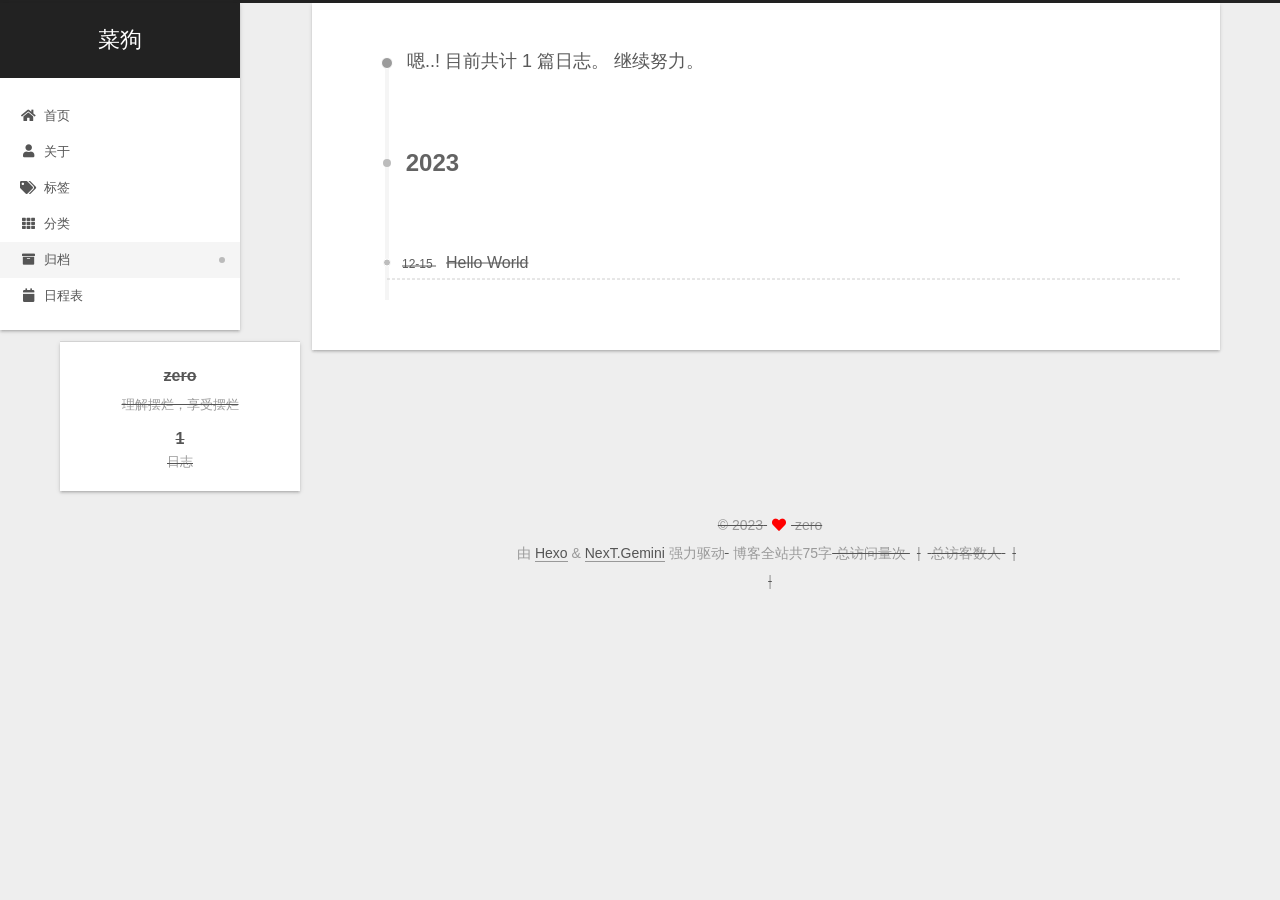
<file: archives/2023/index.html>
<!DOCTYPE html>
<html lang="zh-CN">
<head>
  <meta charset="UTF-8">
<meta name="viewport" content="width=device-width, initial-scale=1, maximum-scale=2">
<meta name="theme-color" content="#222">
<meta name="generator" content="Hexo 7.0.0">
  <link rel="apple-touch-icon" sizes="180x180" href="/images/apple-touch-icon-next.png">
  <link rel="icon" type="image/png" sizes="32x32" href="/images/favicon-32x32-next.png">
  <link rel="icon" type="image/png" sizes="16x16" href="/images/favicon-16x16-next.png">
  <link rel="mask-icon" href="/images/logo.svg" color="#222">

<link rel="stylesheet" href="/css/main.css">


<link rel="stylesheet" href="/lib/font-awesome/css/all.min.css">

<script id="hexo-configurations">
    var NexT = window.NexT || {};
    var CONFIG = {"hostname":"example.com","root":"/","scheme":"Gemini","version":"7.8.0","exturl":false,"sidebar":{"position":"left","display":"post","padding":18,"offset":12,"onmobile":false},"copycode":{"enable":false,"show_result":false,"style":null},"back2top":{"enable":true,"sidebar":false,"scrollpercent":false},"bookmark":{"enable":false,"color":"#222","save":"auto"},"fancybox":false,"mediumzoom":false,"lazyload":false,"pangu":false,"comments":{"style":"tabs","active":null,"storage":true,"lazyload":false,"nav":null},"algolia":{"hits":{"per_page":10},"labels":{"input_placeholder":"Search for Posts","hits_empty":"We didn't find any results for the search: ${query}","hits_stats":"${hits} results found in ${time} ms"}},"localsearch":{"enable":false,"trigger":"auto","top_n_per_article":1,"unescape":false,"preload":false},"motion":{"enable":true,"async":false,"transition":{"post_block":"fadeIn","post_header":"slideDownIn","post_body":"slideDownIn","coll_header":"slideLeftIn","sidebar":"slideUpIn"}}};
  </script>

  <meta name="description" content="理解摆烂，享受摆烂">
<meta property="og:type" content="website">
<meta property="og:title" content="菜狗">
<meta property="og:url" content="http://example.com/archives/2023/index.html">
<meta property="og:site_name" content="菜狗">
<meta property="og:description" content="理解摆烂，享受摆烂">
<meta property="og:locale" content="zh_CN">
<meta property="article:author" content="zero">
<meta name="twitter:card" content="summary">

<link rel="canonical" href="http://example.com/archives/2023/">


<script id="page-configurations">
  // https://hexo.io/docs/variables.html
  CONFIG.page = {
    sidebar: "",
    isHome : false,
    isPost : false,
    lang   : 'zh-CN'
  };
</script>

  <title>归档 | 菜狗</title>
  






  <noscript>
  <style>
  .use-motion .brand,
  .use-motion .menu-item,
  .sidebar-inner,
  .use-motion .post-block,
  .use-motion .pagination,
  .use-motion .comments,
  .use-motion .post-header,
  .use-motion .post-body,
  .use-motion .collection-header { opacity: initial; }

  .use-motion .site-title,
  .use-motion .site-subtitle {
    opacity: initial;
    top: initial;
  }

  .use-motion .logo-line-before i { left: initial; }
  .use-motion .logo-line-after i { right: initial; }
  </style>
</noscript>

<link rel="alternate" href="/atom.xml" title="菜狗" type="application/atom+xml">
</head>

<body itemscope itemtype="http://schema.org/WebPage">
  <div class="container use-motion">
    <div class="headband"></div>
    <a target="_blank" rel="noopener" href="https://github.com/fengye97" class="github-corner" aria-label="View source on GitHub"><s

    <header class="header" itemscope itemtype="http://schema.org/WPHeader">
      <div class="header-inner"><div class="site-brand-container">
  <div class="site-nav-toggle">
    <div class="toggle" aria-label="切换导航栏">
      <span class="toggle-line toggle-line-first"></span>
      <span class="toggle-line toggle-line-middle"></span>
      <span class="toggle-line toggle-line-last"></span>
    </div>
  </div>

  <div class="site-meta">

    <a href="/" class="brand" rel="start">
      <span class="logo-line-before"><i></i></span>
      <h1 class="site-title">菜狗</h1>
      <span class="logo-line-after"><i></i></span>
    </a>
  </div>

  <div class="site-nav-right">
    <div class="toggle popup-trigger">
    </div>
  </div>
</div>




<nav class="site-nav">
  <ul id="menu" class="main-menu menu">
        <li class="menu-item menu-item-home">

    <a href="/" rel="section"><i class="fa fa-home fa-fw"></i>首页</a>

  </li>
        <li class="menu-item menu-item-about">

    <a href="/about/" rel="section"><i class="fa fa-user fa-fw"></i>关于</a>

  </li>
        <li class="menu-item menu-item-tags">

    <a href="/tags/" rel="section"><i class="fa fa-tags fa-fw"></i>标签</a>

  </li>
        <li class="menu-item menu-item-categories">

    <a href="/categories/" rel="section"><i class="fa fa-th fa-fw"></i>分类</a>

  </li>
        <li class="menu-item menu-item-archives">

    <a href="/archives/" rel="section"><i class="fa fa-archive fa-fw"></i>归档</a>

  </li>
        <li class="menu-item menu-item-schedule">

    <a href="/schedule/" rel="section"><i class="fa fa-calendar fa-fw"></i>日程表</a>

  </li>
  </ul>
</nav>




</div>
    </header>

    
  <div class="back-to-top">
    <i class="fa fa-arrow-up"></i>
    <span>0%</span>
  </div>


    <main class="main">
      <div class="main-inner">
        <div class="content-wrap">
          

          <div class="content archive">
            

  
  
  
  <div class="post-block">
    <div class="posts-collapse">
      <div class="collection-title">
        <span class="collection-header">嗯..! 目前共计 1 篇日志。 继续努力。</span>
      </div>

      
    <div class="collection-year">
      <span class="collection-header">2023</span>
    </div>

  <article itemscope itemtype="http://schema.org/Article">
    <header class="post-header">

      <div class="post-meta">
        <time itemprop="dateCreated"
              datetime="2023-12-15T00:39:13+08:00"
              content="2023-12-15">
          12-15
        </time>
      </div>

      <div class="post-title">
          <a class="post-title-link" href="/2023/12/15/hello-world/" itemprop="url">
            <span itemprop="name">Hello World</span>
          </a>
      </div>

    </header>
  </article>


    </div>
  </div>
  
  
  

  



          </div>
          

<script>
  window.addEventListener('tabs:register', () => {
    let { activeClass } = CONFIG.comments;
    if (CONFIG.comments.storage) {
      activeClass = localStorage.getItem('comments_active') || activeClass;
    }
    if (activeClass) {
      let activeTab = document.querySelector(`a[href="#comment-${activeClass}"]`);
      if (activeTab) {
        activeTab.click();
      }
    }
  });
  if (CONFIG.comments.storage) {
    window.addEventListener('tabs:click', event => {
      if (!event.target.matches('.tabs-comment .tab-content .tab-pane')) return;
      let commentClass = event.target.classList[1];
      localStorage.setItem('comments_active', commentClass);
    });
  }
</script>

        </div>
          
  
  <div class="toggle sidebar-toggle">
    <span class="toggle-line toggle-line-first"></span>
    <span class="toggle-line toggle-line-middle"></span>
    <span class="toggle-line toggle-line-last"></span>
  </div>

  <aside class="sidebar">
    <div class="sidebar-inner">

      <ul class="sidebar-nav motion-element">
        <li class="sidebar-nav-toc">
          文章目录
        </li>
        <li class="sidebar-nav-overview">
          站点概览
        </li>
      </ul>

      <!--noindex-->
      <div class="post-toc-wrap sidebar-panel">
      </div>
      <!--/noindex-->

      <div class="site-overview-wrap sidebar-panel">
        <div class="site-author motion-element" itemprop="author" itemscope itemtype="http://schema.org/Person">
  <p class="site-author-name" itemprop="name">zero</p>
  <div class="site-description" itemprop="description">理解摆烂，享受摆烂</div>
</div>
<div class="site-state-wrap motion-element">
  <nav class="site-state">
      <div class="site-state-item site-state-posts">
          <a href="/archives/">
        
          <span class="site-state-item-count">1</span>
          <span class="site-state-item-name">日志</span>
        </a>
      </div>
  </nav>
</div>



      </div>

    </div>
  </aside>
  <div id="sidebar-dimmer"></div>


      </div>
    </main>

    <footer class="footer">
      <div class="footer-inner">
        

        

<div class="copyright">
  
  &copy; 
  <span itemprop="copyrightYear">2023</span>
  <span class="with-love">
    <i class="fa fa-heart"></i>
  </span>
  <span class="author" itemprop="copyrightHolder">zero</span>
</div>
  <div class="powered-by">由 <a href="https://hexo.io/" class="theme-link" rel="noopener" target="_blank">Hexo</a> & <a href="https://theme-next.org/" class="theme-link" rel="noopener" target="_blank">NexT.Gemini</a> 强力驱动
  </div>
<div class="theme-info">
  <div class="powered-by"></div>
  <span class="post-count">博客全站共75字</span>
</div>

    <script async src="//dn-lbstatics.qbox.me/busuanzi/2.3/busuanzi.pure.mini.js"></script>

    <span id="busuanzi_container_site_pv">总访问量<span id="busuanzi_value_site_pv"></span>次</span>
    <span class="post-meta-divider">|</span>
    <span id="busuanzi_container_site_uv">总访客数<span id="busuanzi_value_site_uv"></span>人</span>
    <span class="post-meta-divider">|</span>
<!-- 不蒜子计数初始值纠正 -->
<script>
$(document).ready(function() {

    var int = setInterval(fixCount, 50);  // 50ms周期检测函数
    var countOffset = 20000;  // 初始化首次数据

    function fixCount() {            
       if (document.getElementById("busuanzi_container_site_pv").style.display != "none")
        {
            $("#busuanzi_value_site_pv").html(parseInt($("#busuanzi_value_site_pv").html()) + countOffset); 
            clearInterval(int);
        }                  
        if ($("#busuanzi_container_site_pv").css("display") != "none")
        {
            $("#busuanzi_value_site_uv").html(parseInt($("#busuanzi_value_site_uv").html()) + countOffset); // 加上初始数据 
            clearInterval(int); // 停止检测
        }  
    }
       	
});
</script> 


        
<div class="busuanzi-count">
  <script async src="https://busuanzi.ibruce.info/busuanzi/2.3/busuanzi.pure.mini.js"></script>
    <span class="post-meta-item" id="busuanzi_container_site_uv" style="display: none;">
      <span class="post-meta-item-icon">
        <i class="fa fa-user"></i>
      </span>
      <span class="site-uv" title="总访客量">
        <span id="busuanzi_value_site_uv"></span>
      </span>
    </span>
    <span class="post-meta-divider">|</span>
    <span class="post-meta-item" id="busuanzi_container_site_pv" style="display: none;">
      <span class="post-meta-item-icon">
        <i class="fa fa-eye"></i>
      </span>
      <span class="site-pv" title="总访问量">
        <span id="busuanzi_value_site_pv"></span>
      </span>
    </span>
</div>








      </div>
    </footer>
  </div>

  
  <script src="/lib/anime.min.js"></script>
  <script src="/lib/velocity/velocity.min.js"></script>
  <script src="/lib/velocity/velocity.ui.min.js"></script>

<script src="/js/utils.js"></script>

<script src="/js/motion.js"></script>


<script src="/js/schemes/pisces.js"></script>


<script src="/js/next-boot.js"></script>




  















  

  

</body>
</html>
</file>
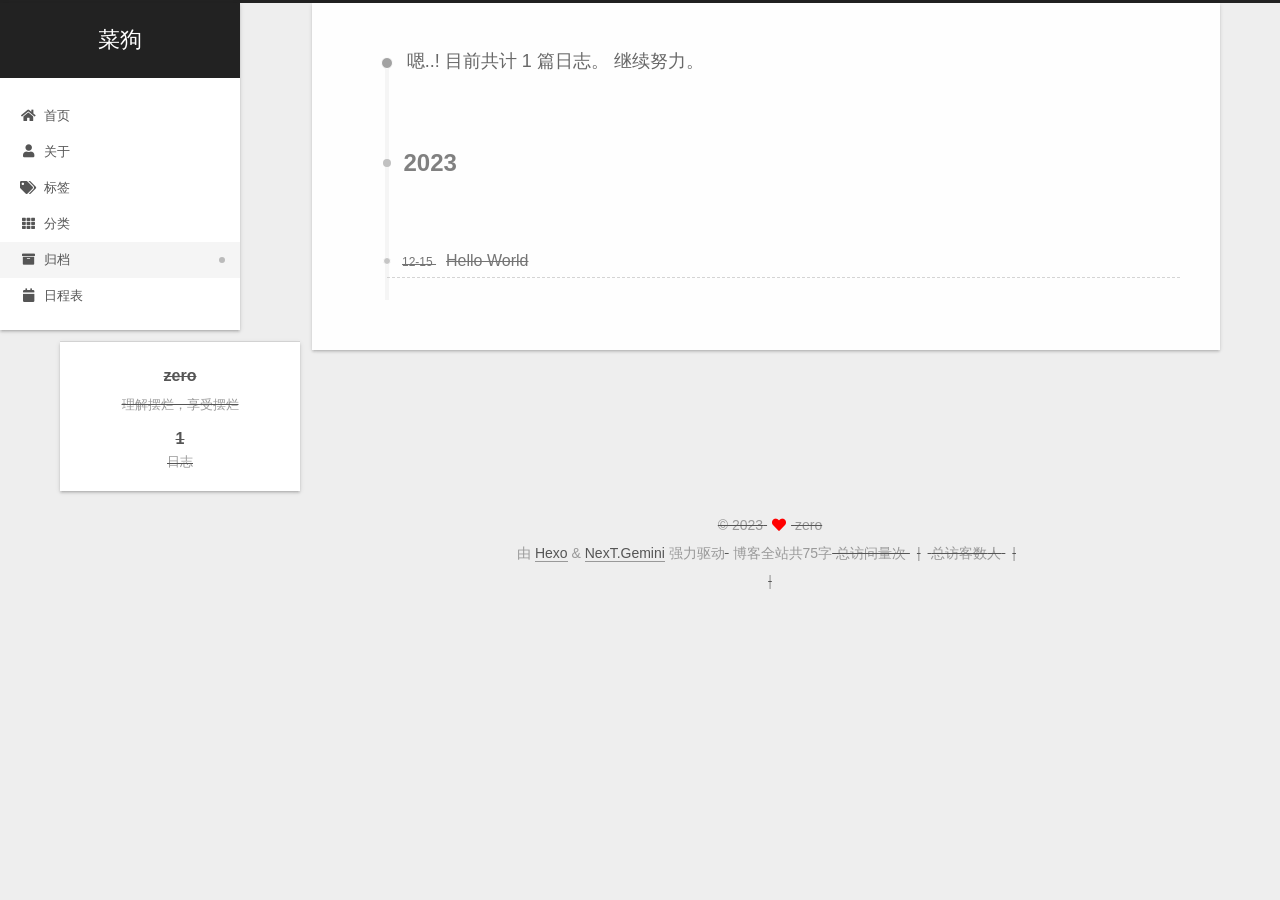
<file: archives/2023/12/index.html>
<!DOCTYPE html>
<html lang="zh-CN">
<head>
  <meta charset="UTF-8">
<meta name="viewport" content="width=device-width, initial-scale=1, maximum-scale=2">
<meta name="theme-color" content="#222">
<meta name="generator" content="Hexo 7.0.0">
  <link rel="apple-touch-icon" sizes="180x180" href="/images/apple-touch-icon-next.png">
  <link rel="icon" type="image/png" sizes="32x32" href="/images/favicon-32x32-next.png">
  <link rel="icon" type="image/png" sizes="16x16" href="/images/favicon-16x16-next.png">
  <link rel="mask-icon" href="/images/logo.svg" color="#222">

<link rel="stylesheet" href="/css/main.css">


<link rel="stylesheet" href="/lib/font-awesome/css/all.min.css">

<script id="hexo-configurations">
    var NexT = window.NexT || {};
    var CONFIG = {"hostname":"example.com","root":"/","scheme":"Gemini","version":"7.8.0","exturl":false,"sidebar":{"position":"left","display":"post","padding":18,"offset":12,"onmobile":false},"copycode":{"enable":false,"show_result":false,"style":null},"back2top":{"enable":true,"sidebar":false,"scrollpercent":false},"bookmark":{"enable":false,"color":"#222","save":"auto"},"fancybox":false,"mediumzoom":false,"lazyload":false,"pangu":false,"comments":{"style":"tabs","active":null,"storage":true,"lazyload":false,"nav":null},"algolia":{"hits":{"per_page":10},"labels":{"input_placeholder":"Search for Posts","hits_empty":"We didn't find any results for the search: ${query}","hits_stats":"${hits} results found in ${time} ms"}},"localsearch":{"enable":false,"trigger":"auto","top_n_per_article":1,"unescape":false,"preload":false},"motion":{"enable":true,"async":false,"transition":{"post_block":"fadeIn","post_header":"slideDownIn","post_body":"slideDownIn","coll_header":"slideLeftIn","sidebar":"slideUpIn"}}};
  </script>

  <meta name="description" content="理解摆烂，享受摆烂">
<meta property="og:type" content="website">
<meta property="og:title" content="菜狗">
<meta property="og:url" content="http://example.com/archives/2023/12/index.html">
<meta property="og:site_name" content="菜狗">
<meta property="og:description" content="理解摆烂，享受摆烂">
<meta property="og:locale" content="zh_CN">
<meta property="article:author" content="zero">
<meta name="twitter:card" content="summary">

<link rel="canonical" href="http://example.com/archives/2023/12/">


<script id="page-configurations">
  // https://hexo.io/docs/variables.html
  CONFIG.page = {
    sidebar: "",
    isHome : false,
    isPost : false,
    lang   : 'zh-CN'
  };
</script>

  <title>归档 | 菜狗</title>
  






  <noscript>
  <style>
  .use-motion .brand,
  .use-motion .menu-item,
  .sidebar-inner,
  .use-motion .post-block,
  .use-motion .pagination,
  .use-motion .comments,
  .use-motion .post-header,
  .use-motion .post-body,
  .use-motion .collection-header { opacity: initial; }

  .use-motion .site-title,
  .use-motion .site-subtitle {
    opacity: initial;
    top: initial;
  }

  .use-motion .logo-line-before i { left: initial; }
  .use-motion .logo-line-after i { right: initial; }
  </style>
</noscript>

<link rel="alternate" href="/atom.xml" title="菜狗" type="application/atom+xml">
</head>

<body itemscope itemtype="http://schema.org/WebPage">
  <div class="container use-motion">
    <div class="headband"></div>
    <a target="_blank" rel="noopener" href="https://github.com/fengye97" class="github-corner" aria-label="View source on GitHub"><s

    <header class="header" itemscope itemtype="http://schema.org/WPHeader">
      <div class="header-inner"><div class="site-brand-container">
  <div class="site-nav-toggle">
    <div class="toggle" aria-label="切换导航栏">
      <span class="toggle-line toggle-line-first"></span>
      <span class="toggle-line toggle-line-middle"></span>
      <span class="toggle-line toggle-line-last"></span>
    </div>
  </div>

  <div class="site-meta">

    <a href="/" class="brand" rel="start">
      <span class="logo-line-before"><i></i></span>
      <h1 class="site-title">菜狗</h1>
      <span class="logo-line-after"><i></i></span>
    </a>
  </div>

  <div class="site-nav-right">
    <div class="toggle popup-trigger">
    </div>
  </div>
</div>




<nav class="site-nav">
  <ul id="menu" class="main-menu menu">
        <li class="menu-item menu-item-home">

    <a href="/" rel="section"><i class="fa fa-home fa-fw"></i>首页</a>

  </li>
        <li class="menu-item menu-item-about">

    <a href="/about/" rel="section"><i class="fa fa-user fa-fw"></i>关于</a>

  </li>
        <li class="menu-item menu-item-tags">

    <a href="/tags/" rel="section"><i class="fa fa-tags fa-fw"></i>标签</a>

  </li>
        <li class="menu-item menu-item-categories">

    <a href="/categories/" rel="section"><i class="fa fa-th fa-fw"></i>分类</a>

  </li>
        <li class="menu-item menu-item-archives">

    <a href="/archives/" rel="section"><i class="fa fa-archive fa-fw"></i>归档</a>

  </li>
        <li class="menu-item menu-item-schedule">

    <a href="/schedule/" rel="section"><i class="fa fa-calendar fa-fw"></i>日程表</a>

  </li>
  </ul>
</nav>




</div>
    </header>

    
  <div class="back-to-top">
    <i class="fa fa-arrow-up"></i>
    <span>0%</span>
  </div>


    <main class="main">
      <div class="main-inner">
        <div class="content-wrap">
          

          <div class="content archive">
            

  
  
  
  <div class="post-block">
    <div class="posts-collapse">
      <div class="collection-title">
        <span class="collection-header">嗯..! 目前共计 1 篇日志。 继续努力。</span>
      </div>

      
    <div class="collection-year">
      <span class="collection-header">2023</span>
    </div>

  <article itemscope itemtype="http://schema.org/Article">
    <header class="post-header">

      <div class="post-meta">
        <time itemprop="dateCreated"
              datetime="2023-12-15T00:39:13+08:00"
              content="2023-12-15">
          12-15
        </time>
      </div>

      <div class="post-title">
          <a class="post-title-link" href="/2023/12/15/hello-world/" itemprop="url">
            <span itemprop="name">Hello World</span>
          </a>
      </div>

    </header>
  </article>


    </div>
  </div>
  
  
  

  



          </div>
          

<script>
  window.addEventListener('tabs:register', () => {
    let { activeClass } = CONFIG.comments;
    if (CONFIG.comments.storage) {
      activeClass = localStorage.getItem('comments_active') || activeClass;
    }
    if (activeClass) {
      let activeTab = document.querySelector(`a[href="#comment-${activeClass}"]`);
      if (activeTab) {
        activeTab.click();
      }
    }
  });
  if (CONFIG.comments.storage) {
    window.addEventListener('tabs:click', event => {
      if (!event.target.matches('.tabs-comment .tab-content .tab-pane')) return;
      let commentClass = event.target.classList[1];
      localStorage.setItem('comments_active', commentClass);
    });
  }
</script>

        </div>
          
  
  <div class="toggle sidebar-toggle">
    <span class="toggle-line toggle-line-first"></span>
    <span class="toggle-line toggle-line-middle"></span>
    <span class="toggle-line toggle-line-last"></span>
  </div>

  <aside class="sidebar">
    <div class="sidebar-inner">

      <ul class="sidebar-nav motion-element">
        <li class="sidebar-nav-toc">
          文章目录
        </li>
        <li class="sidebar-nav-overview">
          站点概览
        </li>
      </ul>

      <!--noindex-->
      <div class="post-toc-wrap sidebar-panel">
      </div>
      <!--/noindex-->

      <div class="site-overview-wrap sidebar-panel">
        <div class="site-author motion-element" itemprop="author" itemscope itemtype="http://schema.org/Person">
  <p class="site-author-name" itemprop="name">zero</p>
  <div class="site-description" itemprop="description">理解摆烂，享受摆烂</div>
</div>
<div class="site-state-wrap motion-element">
  <nav class="site-state">
      <div class="site-state-item site-state-posts">
          <a href="/archives/">
        
          <span class="site-state-item-count">1</span>
          <span class="site-state-item-name">日志</span>
        </a>
      </div>
  </nav>
</div>



      </div>

    </div>
  </aside>
  <div id="sidebar-dimmer"></div>


      </div>
    </main>

    <footer class="footer">
      <div class="footer-inner">
        

        

<div class="copyright">
  
  &copy; 
  <span itemprop="copyrightYear">2023</span>
  <span class="with-love">
    <i class="fa fa-heart"></i>
  </span>
  <span class="author" itemprop="copyrightHolder">zero</span>
</div>
  <div class="powered-by">由 <a href="https://hexo.io/" class="theme-link" rel="noopener" target="_blank">Hexo</a> & <a href="https://theme-next.org/" class="theme-link" rel="noopener" target="_blank">NexT.Gemini</a> 强力驱动
  </div>
<div class="theme-info">
  <div class="powered-by"></div>
  <span class="post-count">博客全站共75字</span>
</div>

    <script async src="//dn-lbstatics.qbox.me/busuanzi/2.3/busuanzi.pure.mini.js"></script>

    <span id="busuanzi_container_site_pv">总访问量<span id="busuanzi_value_site_pv"></span>次</span>
    <span class="post-meta-divider">|</span>
    <span id="busuanzi_container_site_uv">总访客数<span id="busuanzi_value_site_uv"></span>人</span>
    <span class="post-meta-divider">|</span>
<!-- 不蒜子计数初始值纠正 -->
<script>
$(document).ready(function() {

    var int = setInterval(fixCount, 50);  // 50ms周期检测函数
    var countOffset = 20000;  // 初始化首次数据

    function fixCount() {            
       if (document.getElementById("busuanzi_container_site_pv").style.display != "none")
        {
            $("#busuanzi_value_site_pv").html(parseInt($("#busuanzi_value_site_pv").html()) + countOffset); 
            clearInterval(int);
        }                  
        if ($("#busuanzi_container_site_pv").css("display") != "none")
        {
            $("#busuanzi_value_site_uv").html(parseInt($("#busuanzi_value_site_uv").html()) + countOffset); // 加上初始数据 
            clearInterval(int); // 停止检测
        }  
    }
       	
});
</script> 


        
<div class="busuanzi-count">
  <script async src="https://busuanzi.ibruce.info/busuanzi/2.3/busuanzi.pure.mini.js"></script>
    <span class="post-meta-item" id="busuanzi_container_site_uv" style="display: none;">
      <span class="post-meta-item-icon">
        <i class="fa fa-user"></i>
      </span>
      <span class="site-uv" title="总访客量">
        <span id="busuanzi_value_site_uv"></span>
      </span>
    </span>
    <span class="post-meta-divider">|</span>
    <span class="post-meta-item" id="busuanzi_container_site_pv" style="display: none;">
      <span class="post-meta-item-icon">
        <i class="fa fa-eye"></i>
      </span>
      <span class="site-pv" title="总访问量">
        <span id="busuanzi_value_site_pv"></span>
      </span>
    </span>
</div>








      </div>
    </footer>
  </div>

  
  <script src="/lib/anime.min.js"></script>
  <script src="/lib/velocity/velocity.min.js"></script>
  <script src="/lib/velocity/velocity.ui.min.js"></script>

<script src="/js/utils.js"></script>

<script src="/js/motion.js"></script>


<script src="/js/schemes/pisces.js"></script>


<script src="/js/next-boot.js"></script>




  















  

  

</body>
</html>
</file>
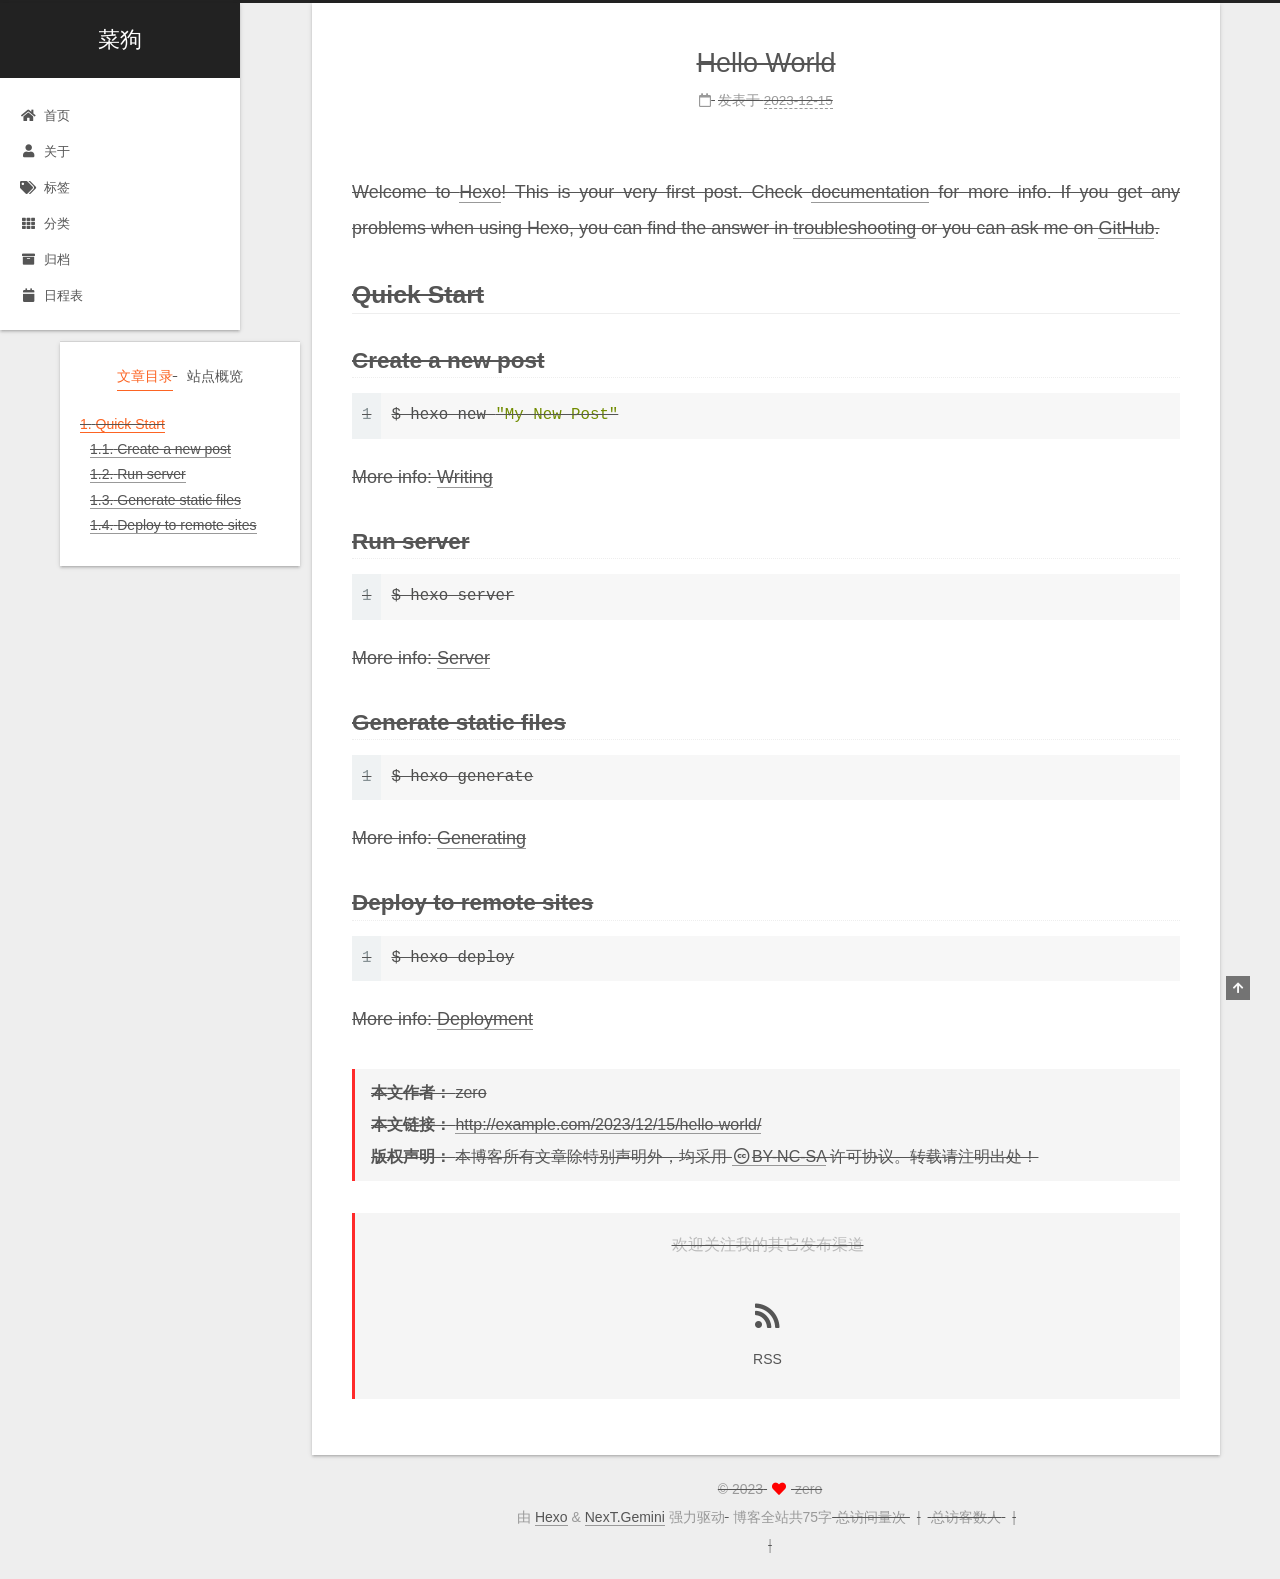
<file: 2023/12/15/hello-world/index.html>
<!DOCTYPE html>
<html lang="zh-CN">
<head>
  <meta charset="UTF-8">
<meta name="viewport" content="width=device-width, initial-scale=1, maximum-scale=2">
<meta name="theme-color" content="#222">
<meta name="generator" content="Hexo 7.0.0">
  <link rel="apple-touch-icon" sizes="180x180" href="/images/apple-touch-icon-next.png">
  <link rel="icon" type="image/png" sizes="32x32" href="/images/favicon-32x32-next.png">
  <link rel="icon" type="image/png" sizes="16x16" href="/images/favicon-16x16-next.png">
  <link rel="mask-icon" href="/images/logo.svg" color="#222">

<link rel="stylesheet" href="/css/main.css">


<link rel="stylesheet" href="/lib/font-awesome/css/all.min.css">

<script id="hexo-configurations">
    var NexT = window.NexT || {};
    var CONFIG = {"hostname":"example.com","root":"/","scheme":"Gemini","version":"7.8.0","exturl":false,"sidebar":{"position":"left","display":"post","padding":18,"offset":12,"onmobile":false},"copycode":{"enable":false,"show_result":false,"style":null},"back2top":{"enable":true,"sidebar":false,"scrollpercent":false},"bookmark":{"enable":false,"color":"#222","save":"auto"},"fancybox":false,"mediumzoom":false,"lazyload":false,"pangu":false,"comments":{"style":"tabs","active":null,"storage":true,"lazyload":false,"nav":null},"algolia":{"hits":{"per_page":10},"labels":{"input_placeholder":"Search for Posts","hits_empty":"We didn't find any results for the search: ${query}","hits_stats":"${hits} results found in ${time} ms"}},"localsearch":{"enable":false,"trigger":"auto","top_n_per_article":1,"unescape":false,"preload":false},"motion":{"enable":true,"async":false,"transition":{"post_block":"fadeIn","post_header":"slideDownIn","post_body":"slideDownIn","coll_header":"slideLeftIn","sidebar":"slideUpIn"}}};
  </script>

  <meta name="description" content="Welcome to Hexo! This is your very first post. Check documentation for more info. If you get any problems when using Hexo, you can find the answer in troubleshooting or you can ask me on GitHub. Quick">
<meta property="og:type" content="article">
<meta property="og:title" content="Hello World">
<meta property="og:url" content="http://example.com/2023/12/15/hello-world/index.html">
<meta property="og:site_name" content="菜狗">
<meta property="og:description" content="Welcome to Hexo! This is your very first post. Check documentation for more info. If you get any problems when using Hexo, you can find the answer in troubleshooting or you can ask me on GitHub. Quick">
<meta property="og:locale" content="zh_CN">
<meta property="article:published_time" content="2023-12-14T16:39:13.482Z">
<meta property="article:modified_time" content="2023-12-14T16:39:13.482Z">
<meta property="article:author" content="zero">
<meta name="twitter:card" content="summary">

<link rel="canonical" href="http://example.com/2023/12/15/hello-world/">


<script id="page-configurations">
  // https://hexo.io/docs/variables.html
  CONFIG.page = {
    sidebar: "",
    isHome : false,
    isPost : true,
    lang   : 'zh-CN'
  };
</script>

  <title>Hello World | 菜狗</title>
  






  <noscript>
  <style>
  .use-motion .brand,
  .use-motion .menu-item,
  .sidebar-inner,
  .use-motion .post-block,
  .use-motion .pagination,
  .use-motion .comments,
  .use-motion .post-header,
  .use-motion .post-body,
  .use-motion .collection-header { opacity: initial; }

  .use-motion .site-title,
  .use-motion .site-subtitle {
    opacity: initial;
    top: initial;
  }

  .use-motion .logo-line-before i { left: initial; }
  .use-motion .logo-line-after i { right: initial; }
  </style>
</noscript>

<link rel="alternate" href="/atom.xml" title="菜狗" type="application/atom+xml">
</head>

<body itemscope itemtype="http://schema.org/WebPage">
  <div class="container use-motion">
    <div class="headband"></div>
    <a target="_blank" rel="noopener" href="https://github.com/fengye97" class="github-corner" aria-label="View source on GitHub"><s

    <header class="header" itemscope itemtype="http://schema.org/WPHeader">
      <div class="header-inner"><div class="site-brand-container">
  <div class="site-nav-toggle">
    <div class="toggle" aria-label="切换导航栏">
      <span class="toggle-line toggle-line-first"></span>
      <span class="toggle-line toggle-line-middle"></span>
      <span class="toggle-line toggle-line-last"></span>
    </div>
  </div>

  <div class="site-meta">

    <a href="/" class="brand" rel="start">
      <span class="logo-line-before"><i></i></span>
      <h1 class="site-title">菜狗</h1>
      <span class="logo-line-after"><i></i></span>
    </a>
  </div>

  <div class="site-nav-right">
    <div class="toggle popup-trigger">
    </div>
  </div>
</div>




<nav class="site-nav">
  <ul id="menu" class="main-menu menu">
        <li class="menu-item menu-item-home">

    <a href="/" rel="section"><i class="fa fa-home fa-fw"></i>首页</a>

  </li>
        <li class="menu-item menu-item-about">

    <a href="/about/" rel="section"><i class="fa fa-user fa-fw"></i>关于</a>

  </li>
        <li class="menu-item menu-item-tags">

    <a href="/tags/" rel="section"><i class="fa fa-tags fa-fw"></i>标签</a>

  </li>
        <li class="menu-item menu-item-categories">

    <a href="/categories/" rel="section"><i class="fa fa-th fa-fw"></i>分类</a>

  </li>
        <li class="menu-item menu-item-archives">

    <a href="/archives/" rel="section"><i class="fa fa-archive fa-fw"></i>归档</a>

  </li>
        <li class="menu-item menu-item-schedule">

    <a href="/schedule/" rel="section"><i class="fa fa-calendar fa-fw"></i>日程表</a>

  </li>
  </ul>
</nav>




</div>
    </header>

    
  <div class="back-to-top">
    <i class="fa fa-arrow-up"></i>
    <span>0%</span>
  </div>


    <main class="main">
      <div class="main-inner">
        <div class="content-wrap">
          

          <div class="content post posts-expand">
            

    
  
  
  <article itemscope itemtype="http://schema.org/Article" class="post-block" lang="zh-CN">
    <link itemprop="mainEntityOfPage" href="http://example.com/2023/12/15/hello-world/">

    <span hidden itemprop="author" itemscope itemtype="http://schema.org/Person">
      <meta itemprop="image" content="/images/avatar.gif">
      <meta itemprop="name" content="zero">
      <meta itemprop="description" content="理解摆烂，享受摆烂">
    </span>

    <span hidden itemprop="publisher" itemscope itemtype="http://schema.org/Organization">
      <meta itemprop="name" content="菜狗">
    </span>
      <header class="post-header">
        <h1 class="post-title" itemprop="name headline">
          Hello World
        </h1>

        <div class="post-meta">
            <span class="post-meta-item">
              <span class="post-meta-item-icon">
                <i class="far fa-calendar"></i>
              </span>
              <span class="post-meta-item-text">发表于</span>

              <time title="创建时间：2023-12-15 00:39:13" itemprop="dateCreated datePublished" datetime="2023-12-15T00:39:13+08:00">2023-12-15</time>
            </span>

          
            <span class="post-meta-item" title="阅读次数" id="busuanzi_container_page_pv" style="display: none;">
              <span class="post-meta-item-icon">
                <i class="fa fa-eye"></i>
              </span>
              <span class="post-meta-item-text">阅读次数：</span>
              <span id="busuanzi_value_page_pv"></span>
            </span>

        </div>
      </header>

    
    
    
    <div class="post-body" itemprop="articleBody">

      
        <p>Welcome to <a target="_blank" rel="noopener" href="https://hexo.io/">Hexo</a>! This is your very first post. Check <a target="_blank" rel="noopener" href="https://hexo.io/docs/">documentation</a> for more info. If you get any problems when using Hexo, you can find the answer in <a target="_blank" rel="noopener" href="https://hexo.io/docs/troubleshooting.html">troubleshooting</a> or you can ask me on <a target="_blank" rel="noopener" href="https://github.com/hexojs/hexo/issues">GitHub</a>.</p>
<h2 id="Quick-Start"><a href="#Quick-Start" class="headerlink" title="Quick Start"></a>Quick Start</h2><h3 id="Create-a-new-post"><a href="#Create-a-new-post" class="headerlink" title="Create a new post"></a>Create a new post</h3><figure class="highlight bash"><table><tr><td class="gutter"><pre><span class="line">1</span><br></pre></td><td class="code"><pre><span class="line">$ hexo new <span class="string">&quot;My New Post&quot;</span></span><br></pre></td></tr></table></figure>

<p>More info: <a target="_blank" rel="noopener" href="https://hexo.io/docs/writing.html">Writing</a></p>
<h3 id="Run-server"><a href="#Run-server" class="headerlink" title="Run server"></a>Run server</h3><figure class="highlight bash"><table><tr><td class="gutter"><pre><span class="line">1</span><br></pre></td><td class="code"><pre><span class="line">$ hexo server</span><br></pre></td></tr></table></figure>

<p>More info: <a target="_blank" rel="noopener" href="https://hexo.io/docs/server.html">Server</a></p>
<h3 id="Generate-static-files"><a href="#Generate-static-files" class="headerlink" title="Generate static files"></a>Generate static files</h3><figure class="highlight bash"><table><tr><td class="gutter"><pre><span class="line">1</span><br></pre></td><td class="code"><pre><span class="line">$ hexo generate</span><br></pre></td></tr></table></figure>

<p>More info: <a target="_blank" rel="noopener" href="https://hexo.io/docs/generating.html">Generating</a></p>
<h3 id="Deploy-to-remote-sites"><a href="#Deploy-to-remote-sites" class="headerlink" title="Deploy to remote sites"></a>Deploy to remote sites</h3><figure class="highlight bash"><table><tr><td class="gutter"><pre><span class="line">1</span><br></pre></td><td class="code"><pre><span class="line">$ hexo deploy</span><br></pre></td></tr></table></figure>

<p>More info: <a target="_blank" rel="noopener" href="https://hexo.io/docs/one-command-deployment.html">Deployment</a></p>

    </div>

    
    
    
        

<div>
<ul class="post-copyright">
  <li class="post-copyright-author">
    <strong>本文作者： </strong>zero
  </li>
  <li class="post-copyright-link">
    <strong>本文链接：</strong>
    <a href="http://example.com/2023/12/15/hello-world/" title="Hello World">http://example.com/2023/12/15/hello-world/</a>
  </li>
  <li class="post-copyright-license">
    <strong>版权声明： </strong>本博客所有文章除特别声明外，均采用 <a href="https://creativecommons.org/licenses/by-nc-sa/4.0/" rel="noopener" target="_blank"><i class="fab fa-fw fa-creative-commons"></i>BY-NC-SA</a> 许可协议。转载请注明出处！
  </li>
</ul>
</div>

        

  <div class="followme">
    <p>欢迎关注我的其它发布渠道</p>

    <div class="social-list">

        <div class="social-item">
          <a target="_blank" class="social-link" href="/atom.xml">
            <span class="icon">
              <i class="fa fa-rss"></i>
            </span>

            <span class="label">RSS</span>
          </a>
        </div>
    </div>
  </div>


      <footer class="post-footer">

        


        
      </footer>
    
  </article>
  
  
  



          </div>
          

<script>
  window.addEventListener('tabs:register', () => {
    let { activeClass } = CONFIG.comments;
    if (CONFIG.comments.storage) {
      activeClass = localStorage.getItem('comments_active') || activeClass;
    }
    if (activeClass) {
      let activeTab = document.querySelector(`a[href="#comment-${activeClass}"]`);
      if (activeTab) {
        activeTab.click();
      }
    }
  });
  if (CONFIG.comments.storage) {
    window.addEventListener('tabs:click', event => {
      if (!event.target.matches('.tabs-comment .tab-content .tab-pane')) return;
      let commentClass = event.target.classList[1];
      localStorage.setItem('comments_active', commentClass);
    });
  }
</script>

        </div>
          
  
  <div class="toggle sidebar-toggle">
    <span class="toggle-line toggle-line-first"></span>
    <span class="toggle-line toggle-line-middle"></span>
    <span class="toggle-line toggle-line-last"></span>
  </div>

  <aside class="sidebar">
    <div class="sidebar-inner">

      <ul class="sidebar-nav motion-element">
        <li class="sidebar-nav-toc">
          文章目录
        </li>
        <li class="sidebar-nav-overview">
          站点概览
        </li>
      </ul>

      <!--noindex-->
      <div class="post-toc-wrap sidebar-panel">
          <div class="post-toc motion-element"><ol class="nav"><li class="nav-item nav-level-2"><a class="nav-link" href="#Quick-Start"><span class="nav-number">1.</span> <span class="nav-text">Quick Start</span></a><ol class="nav-child"><li class="nav-item nav-level-3"><a class="nav-link" href="#Create-a-new-post"><span class="nav-number">1.1.</span> <span class="nav-text">Create a new post</span></a></li><li class="nav-item nav-level-3"><a class="nav-link" href="#Run-server"><span class="nav-number">1.2.</span> <span class="nav-text">Run server</span></a></li><li class="nav-item nav-level-3"><a class="nav-link" href="#Generate-static-files"><span class="nav-number">1.3.</span> <span class="nav-text">Generate static files</span></a></li><li class="nav-item nav-level-3"><a class="nav-link" href="#Deploy-to-remote-sites"><span class="nav-number">1.4.</span> <span class="nav-text">Deploy to remote sites</span></a></li></ol></li></ol></div>
      </div>
      <!--/noindex-->

      <div class="site-overview-wrap sidebar-panel">
        <div class="site-author motion-element" itemprop="author" itemscope itemtype="http://schema.org/Person">
  <p class="site-author-name" itemprop="name">zero</p>
  <div class="site-description" itemprop="description">理解摆烂，享受摆烂</div>
</div>
<div class="site-state-wrap motion-element">
  <nav class="site-state">
      <div class="site-state-item site-state-posts">
          <a href="/archives/">
        
          <span class="site-state-item-count">1</span>
          <span class="site-state-item-name">日志</span>
        </a>
      </div>
  </nav>
</div>



      </div>

    </div>
  </aside>
  <div id="sidebar-dimmer"></div>


      </div>
    </main>

    <footer class="footer">
      <div class="footer-inner">
        

        

<div class="copyright">
  
  &copy; 
  <span itemprop="copyrightYear">2023</span>
  <span class="with-love">
    <i class="fa fa-heart"></i>
  </span>
  <span class="author" itemprop="copyrightHolder">zero</span>
</div>
  <div class="powered-by">由 <a href="https://hexo.io/" class="theme-link" rel="noopener" target="_blank">Hexo</a> & <a href="https://theme-next.org/" class="theme-link" rel="noopener" target="_blank">NexT.Gemini</a> 强力驱动
  </div>
<div class="theme-info">
  <div class="powered-by"></div>
  <span class="post-count">博客全站共75字</span>
</div>

    <script async src="//dn-lbstatics.qbox.me/busuanzi/2.3/busuanzi.pure.mini.js"></script>

    <span id="busuanzi_container_site_pv">总访问量<span id="busuanzi_value_site_pv"></span>次</span>
    <span class="post-meta-divider">|</span>
    <span id="busuanzi_container_site_uv">总访客数<span id="busuanzi_value_site_uv"></span>人</span>
    <span class="post-meta-divider">|</span>
<!-- 不蒜子计数初始值纠正 -->
<script>
$(document).ready(function() {

    var int = setInterval(fixCount, 50);  // 50ms周期检测函数
    var countOffset = 20000;  // 初始化首次数据

    function fixCount() {            
       if (document.getElementById("busuanzi_container_site_pv").style.display != "none")
        {
            $("#busuanzi_value_site_pv").html(parseInt($("#busuanzi_value_site_pv").html()) + countOffset); 
            clearInterval(int);
        }                  
        if ($("#busuanzi_container_site_pv").css("display") != "none")
        {
            $("#busuanzi_value_site_uv").html(parseInt($("#busuanzi_value_site_uv").html()) + countOffset); // 加上初始数据 
            clearInterval(int); // 停止检测
        }  
    }
       	
});
</script> 


        
<div class="busuanzi-count">
  <script async src="https://busuanzi.ibruce.info/busuanzi/2.3/busuanzi.pure.mini.js"></script>
    <span class="post-meta-item" id="busuanzi_container_site_uv" style="display: none;">
      <span class="post-meta-item-icon">
        <i class="fa fa-user"></i>
      </span>
      <span class="site-uv" title="总访客量">
        <span id="busuanzi_value_site_uv"></span>
      </span>
    </span>
    <span class="post-meta-divider">|</span>
    <span class="post-meta-item" id="busuanzi_container_site_pv" style="display: none;">
      <span class="post-meta-item-icon">
        <i class="fa fa-eye"></i>
      </span>
      <span class="site-pv" title="总访问量">
        <span id="busuanzi_value_site_pv"></span>
      </span>
    </span>
</div>








      </div>
    </footer>
  </div>

  
  <script src="/lib/anime.min.js"></script>
  <script src="/lib/velocity/velocity.min.js"></script>
  <script src="/lib/velocity/velocity.ui.min.js"></script>

<script src="/js/utils.js"></script>

<script src="/js/motion.js"></script>


<script src="/js/schemes/pisces.js"></script>


<script src="/js/next-boot.js"></script>




  















  

  

</body>
</html>
</file>
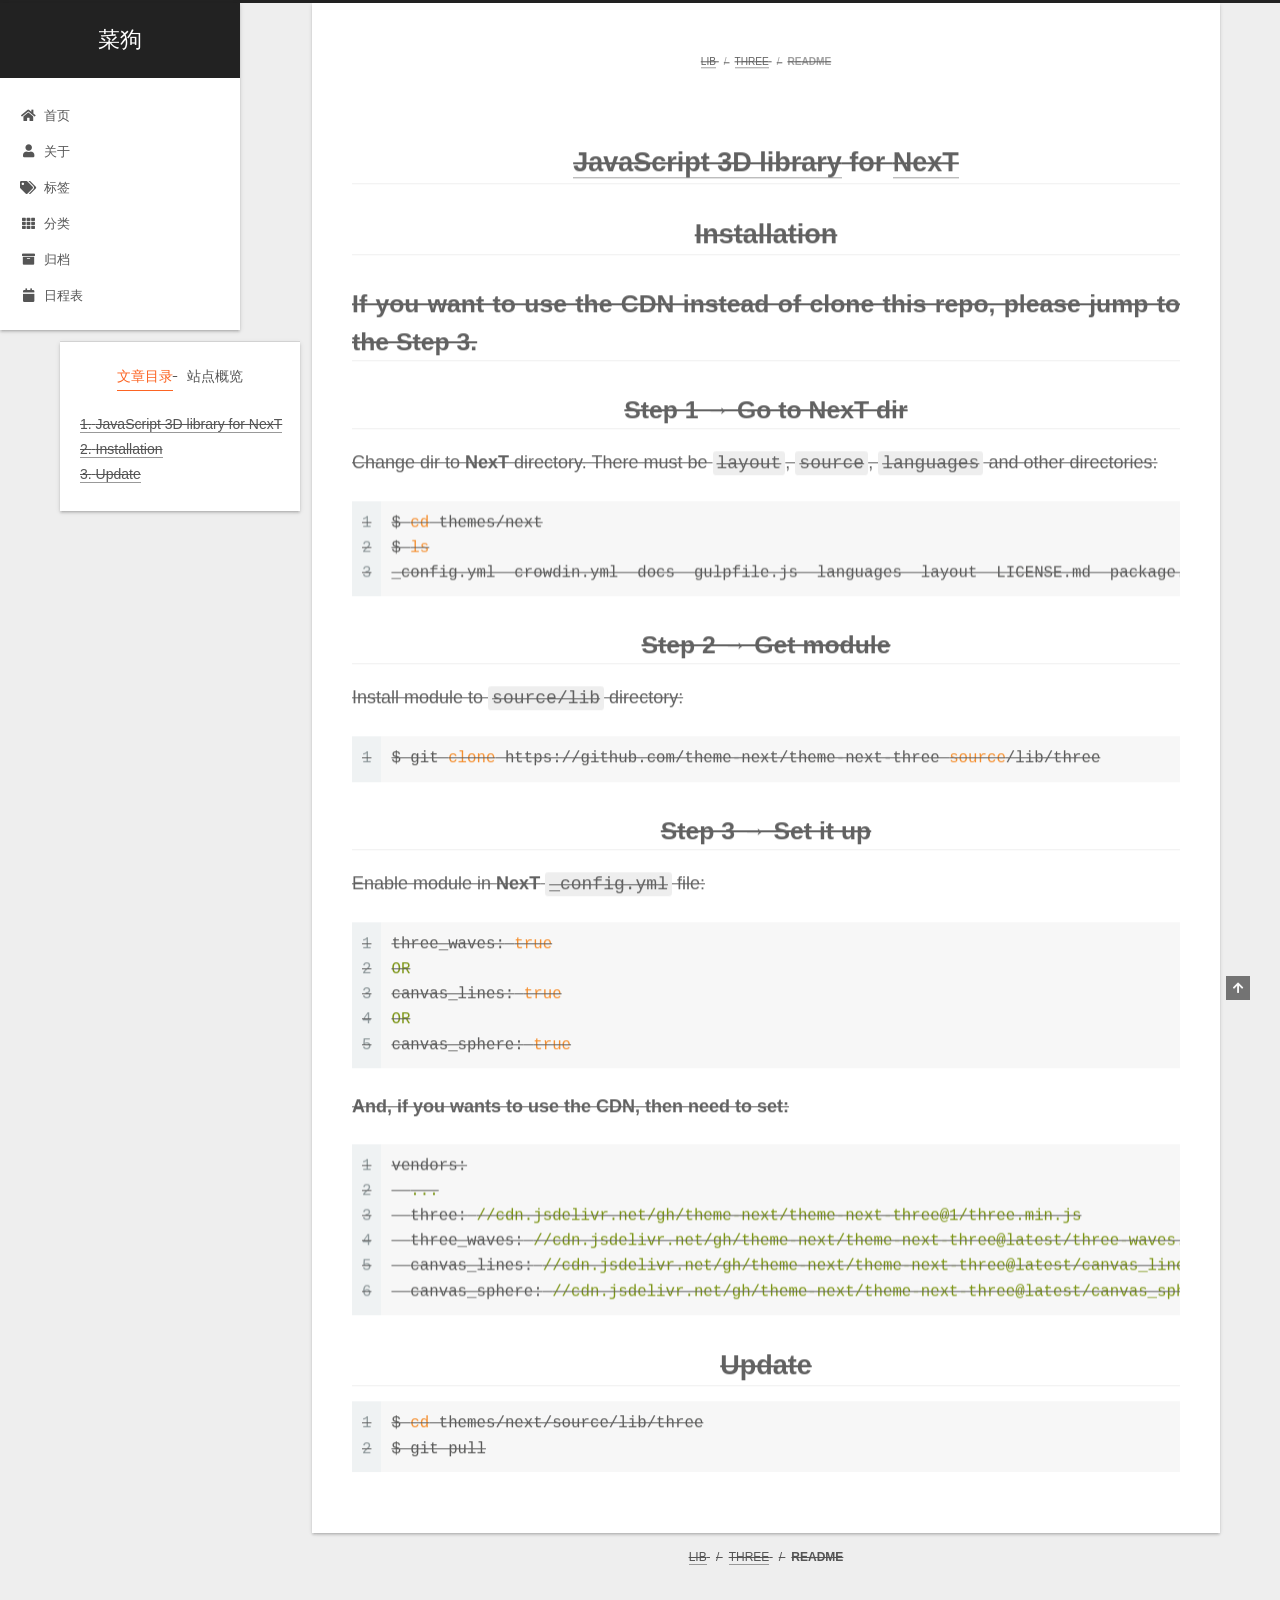
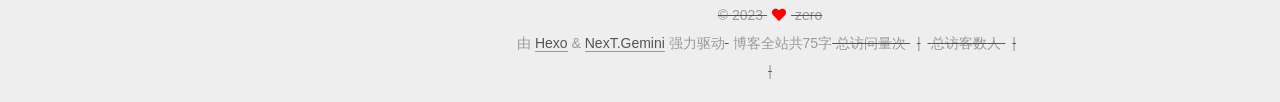
<file: lib/three/README.html>
<!DOCTYPE html>
<html lang="zh-CN">
<head>
  <meta charset="UTF-8">
<meta name="viewport" content="width=device-width, initial-scale=1, maximum-scale=2">
<meta name="theme-color" content="#222">
<meta name="generator" content="Hexo 7.0.0">
  <link rel="apple-touch-icon" sizes="180x180" href="/images/apple-touch-icon-next.png">
  <link rel="icon" type="image/png" sizes="32x32" href="/images/favicon-32x32-next.png">
  <link rel="icon" type="image/png" sizes="16x16" href="/images/favicon-16x16-next.png">
  <link rel="mask-icon" href="/images/logo.svg" color="#222">

<link rel="stylesheet" href="/css/main.css">


<link rel="stylesheet" href="/lib/font-awesome/css/all.min.css">

<script id="hexo-configurations">
    var NexT = window.NexT || {};
    var CONFIG = {"hostname":"example.com","root":"/","scheme":"Gemini","version":"7.8.0","exturl":false,"sidebar":{"position":"left","display":"post","padding":18,"offset":12,"onmobile":false},"copycode":{"enable":false,"show_result":false,"style":null},"back2top":{"enable":true,"sidebar":false,"scrollpercent":false},"bookmark":{"enable":false,"color":"#222","save":"auto"},"fancybox":false,"mediumzoom":false,"lazyload":false,"pangu":false,"comments":{"style":"tabs","active":null,"storage":true,"lazyload":false,"nav":null},"algolia":{"hits":{"per_page":10},"labels":{"input_placeholder":"Search for Posts","hits_empty":"We didn't find any results for the search: ${query}","hits_stats":"${hits} results found in ${time} ms"}},"localsearch":{"enable":false,"trigger":"auto","top_n_per_article":1,"unescape":false,"preload":false},"motion":{"enable":true,"async":false,"transition":{"post_block":"fadeIn","post_header":"slideDownIn","post_body":"slideDownIn","coll_header":"slideLeftIn","sidebar":"slideUpIn"}}};
  </script>

  <meta name="description" content="JavaScript 3D library for NexT  Installation  If you want to use the CDN instead of clone this repo, please jump to the Step 3.  Step 1 &rarr; Go to NexT dir  Change dir to NexT directory. There must">
<meta property="og:type" content="website">
<meta property="og:title" content="菜狗">
<meta property="og:url" content="http://example.com/lib/three/README.html">
<meta property="og:site_name" content="菜狗">
<meta property="og:description" content="JavaScript 3D library for NexT  Installation  If you want to use the CDN instead of clone this repo, please jump to the Step 3.  Step 1 &rarr; Go to NexT dir  Change dir to NexT directory. There must">
<meta property="og:locale" content="zh_CN">
<meta property="article:published_time" content="2023-12-14T17:52:41.266Z">
<meta property="article:modified_time" content="2023-12-14T17:52:41.266Z">
<meta property="article:author" content="zero">
<meta name="twitter:card" content="summary">

<link rel="canonical" href="http://example.com/lib/three/README">


<script id="page-configurations">
  // https://hexo.io/docs/variables.html
  CONFIG.page = {
    sidebar: "",
    isHome : false,
    isPost : false,
    lang   : 'zh-CN'
  };
</script>

  <title> | 菜狗
</title>
  






  <noscript>
  <style>
  .use-motion .brand,
  .use-motion .menu-item,
  .sidebar-inner,
  .use-motion .post-block,
  .use-motion .pagination,
  .use-motion .comments,
  .use-motion .post-header,
  .use-motion .post-body,
  .use-motion .collection-header { opacity: initial; }

  .use-motion .site-title,
  .use-motion .site-subtitle {
    opacity: initial;
    top: initial;
  }

  .use-motion .logo-line-before i { left: initial; }
  .use-motion .logo-line-after i { right: initial; }
  </style>
</noscript>

<link rel="alternate" href="/atom.xml" title="菜狗" type="application/atom+xml">
</head>

<body itemscope itemtype="http://schema.org/WebPage">
  <div class="container use-motion">
    <div class="headband"></div>
    <a target="_blank" rel="noopener" href="https://github.com/fengye97" class="github-corner" aria-label="View source on GitHub"><s

    <header class="header" itemscope itemtype="http://schema.org/WPHeader">
      <div class="header-inner"><div class="site-brand-container">
  <div class="site-nav-toggle">
    <div class="toggle" aria-label="切换导航栏">
      <span class="toggle-line toggle-line-first"></span>
      <span class="toggle-line toggle-line-middle"></span>
      <span class="toggle-line toggle-line-last"></span>
    </div>
  </div>

  <div class="site-meta">

    <a href="/" class="brand" rel="start">
      <span class="logo-line-before"><i></i></span>
      <h1 class="site-title">菜狗</h1>
      <span class="logo-line-after"><i></i></span>
    </a>
  </div>

  <div class="site-nav-right">
    <div class="toggle popup-trigger">
    </div>
  </div>
</div>




<nav class="site-nav">
  <ul id="menu" class="main-menu menu">
        <li class="menu-item menu-item-home">

    <a href="/" rel="section"><i class="fa fa-home fa-fw"></i>首页</a>

  </li>
        <li class="menu-item menu-item-about">

    <a href="/about/" rel="section"><i class="fa fa-user fa-fw"></i>关于</a>

  </li>
        <li class="menu-item menu-item-tags">

    <a href="/tags/" rel="section"><i class="fa fa-tags fa-fw"></i>标签</a>

  </li>
        <li class="menu-item menu-item-categories">

    <a href="/categories/" rel="section"><i class="fa fa-th fa-fw"></i>分类</a>

  </li>
        <li class="menu-item menu-item-archives">

    <a href="/archives/" rel="section"><i class="fa fa-archive fa-fw"></i>归档</a>

  </li>
        <li class="menu-item menu-item-schedule">

    <a href="/schedule/" rel="section"><i class="fa fa-calendar fa-fw"></i>日程表</a>

  </li>
  </ul>
</nav>




</div>
    </header>

    
  <div class="back-to-top">
    <i class="fa fa-arrow-up"></i>
    <span>0%</span>
  </div>


    <main class="main">
      <div class="main-inner">
        <div class="content-wrap">
          
  
  

          <div class="content page posts-expand">
            

    
    
    
    <div class="post-block" lang="zh-CN">
      <header class="post-header">

<h1 class="post-title" itemprop="name headline">
</h1>

<div class="post-meta">
  
  <ul class="breadcrumb">
          
            <li><a href="/lib/">LIB</a></li>
            <li><a href="/lib/three/">THREE</a></li>
            <li>README</li>
          
  </ul>

</div>

</header>

      
      
      
      <div class="post-body">
          <h1 align="center"><a target="_blank" rel="noopener" href="https://github.com/mrdoob/three.js">JavaScript 3D library</a> for <a target="_blank" rel="noopener" href="https://github.com/theme-next">NexT</a></h1>

<h1 align="center">Installation</h1>

<h2>If you want to use the CDN instead of clone this repo, please jump to the Step 3.</h2>

<h2 align="center">Step 1 &rarr; Go to NexT dir</h2>

<p>Change dir to <strong>NexT</strong> directory. There must be <code>layout</code>, <code>source</code>, <code>languages</code> and other directories:</p>
<figure class="highlight sh"><table><tr><td class="gutter"><pre><span class="line">1</span><br><span class="line">2</span><br><span class="line">3</span><br></pre></td><td class="code"><pre><span class="line">$ <span class="built_in">cd</span> themes/next</span><br><span class="line">$ <span class="built_in">ls</span></span><br><span class="line">_config.yml  crowdin.yml  docs  gulpfile.js  languages  layout  LICENSE.md  package.json  README.md  scripts  <span class="built_in">source</span></span><br></pre></td></tr></table></figure>

<h2 align="center">Step 2 &rarr; Get module</h2>

<p>Install module to <code>source/lib</code> directory:</p>
<figure class="highlight sh"><table><tr><td class="gutter"><pre><span class="line">1</span><br></pre></td><td class="code"><pre><span class="line">$ git <span class="built_in">clone</span> https://github.com/theme-next/theme-next-three <span class="built_in">source</span>/lib/three</span><br></pre></td></tr></table></figure>

<h2 align="center">Step 3 &rarr; Set it up</h2>

<p>Enable module in <strong>NexT</strong> <code>_config.yml</code> file:</p>
<figure class="highlight yml"><table><tr><td class="gutter"><pre><span class="line">1</span><br><span class="line">2</span><br><span class="line">3</span><br><span class="line">4</span><br><span class="line">5</span><br></pre></td><td class="code"><pre><span class="line"><span class="attr">three_waves:</span> <span class="literal">true</span></span><br><span class="line"><span class="string">OR</span></span><br><span class="line"><span class="attr">canvas_lines:</span> <span class="literal">true</span></span><br><span class="line"><span class="string">OR</span></span><br><span class="line"><span class="attr">canvas_sphere:</span> <span class="literal">true</span></span><br></pre></td></tr></table></figure>

<p><strong>And, if you wants to use the CDN, then need to set:</strong></p>
<figure class="highlight yml"><table><tr><td class="gutter"><pre><span class="line">1</span><br><span class="line">2</span><br><span class="line">3</span><br><span class="line">4</span><br><span class="line">5</span><br><span class="line">6</span><br></pre></td><td class="code"><pre><span class="line"><span class="attr">vendors:</span></span><br><span class="line">  <span class="string">...</span></span><br><span class="line">  <span class="attr">three:</span> <span class="string">//cdn.jsdelivr.net/gh/theme-next/theme-next-three@1/three.min.js</span></span><br><span class="line">  <span class="attr">three_waves:</span> <span class="string">//cdn.jsdelivr.net/gh/theme-next/theme-next-three@latest/three-waves.min.js</span></span><br><span class="line">  <span class="attr">canvas_lines:</span> <span class="string">//cdn.jsdelivr.net/gh/theme-next/theme-next-three@latest/canvas_lines.min.js</span></span><br><span class="line">  <span class="attr">canvas_sphere:</span> <span class="string">//cdn.jsdelivr.net/gh/theme-next/theme-next-three@latest/canvas_sphere.min.js</span></span><br></pre></td></tr></table></figure>

<h1 align="center">Update</h1>

<figure class="highlight sh"><table><tr><td class="gutter"><pre><span class="line">1</span><br><span class="line">2</span><br></pre></td><td class="code"><pre><span class="line">$ <span class="built_in">cd</span> themes/next/source/lib/three</span><br><span class="line">$ git pull</span><br></pre></td></tr></table></figure>

      </div>
      
      
      
    </div>
    
  <ul class="breadcrumb">
          
            <li><a href="/lib/">LIB</a></li>
            <li><a href="/lib/three/">THREE</a></li>
            <li>README</li>
          
  </ul>

    
    
    


          </div>
          

<script>
  window.addEventListener('tabs:register', () => {
    let { activeClass } = CONFIG.comments;
    if (CONFIG.comments.storage) {
      activeClass = localStorage.getItem('comments_active') || activeClass;
    }
    if (activeClass) {
      let activeTab = document.querySelector(`a[href="#comment-${activeClass}"]`);
      if (activeTab) {
        activeTab.click();
      }
    }
  });
  if (CONFIG.comments.storage) {
    window.addEventListener('tabs:click', event => {
      if (!event.target.matches('.tabs-comment .tab-content .tab-pane')) return;
      let commentClass = event.target.classList[1];
      localStorage.setItem('comments_active', commentClass);
    });
  }
</script>

        </div>
          
  
  <div class="toggle sidebar-toggle">
    <span class="toggle-line toggle-line-first"></span>
    <span class="toggle-line toggle-line-middle"></span>
    <span class="toggle-line toggle-line-last"></span>
  </div>

  <aside class="sidebar">
    <div class="sidebar-inner">

      <ul class="sidebar-nav motion-element">
        <li class="sidebar-nav-toc">
          文章目录
        </li>
        <li class="sidebar-nav-overview">
          站点概览
        </li>
      </ul>

      <!--noindex-->
      <div class="post-toc-wrap sidebar-panel">
          <div class="post-toc motion-element"><ol class="nav"><li class="nav-item nav-level-1"><a class="nav-link"><span class="nav-number">1.</span> <span class="nav-text">JavaScript 3D library for NexT</span></a></li><li class="nav-item nav-level-1"><a class="nav-link"><span class="nav-number">2.</span> <span class="nav-text">Installation</span></a><ol class="nav-child"><li class="nav-item nav-level-2"><a class="nav-link"><span class="nav-number">2.1.</span> <span class="nav-text">If you want to use the CDN instead of clone this repo, please jump to the Step 3.</span></a></li><li class="nav-item nav-level-2"><a class="nav-link"><span class="nav-number">2.2.</span> <span class="nav-text">Step 1 → Go to NexT dir</span></a></li><li class="nav-item nav-level-2"><a class="nav-link"><span class="nav-number">2.3.</span> <span class="nav-text">Step 2 → Get module</span></a></li><li class="nav-item nav-level-2"><a class="nav-link"><span class="nav-number">2.4.</span> <span class="nav-text">Step 3 → Set it up</span></a></li></ol></li><li class="nav-item nav-level-1"><a class="nav-link"><span class="nav-number">3.</span> <span class="nav-text">Update</span></a></li></ol></div>
      </div>
      <!--/noindex-->

      <div class="site-overview-wrap sidebar-panel">
        <div class="site-author motion-element" itemprop="author" itemscope itemtype="http://schema.org/Person">
  <p class="site-author-name" itemprop="name">zero</p>
  <div class="site-description" itemprop="description">理解摆烂，享受摆烂</div>
</div>
<div class="site-state-wrap motion-element">
  <nav class="site-state">
      <div class="site-state-item site-state-posts">
          <a href="/archives/">
        
          <span class="site-state-item-count">1</span>
          <span class="site-state-item-name">日志</span>
        </a>
      </div>
  </nav>
</div>



      </div>

    </div>
  </aside>
  <div id="sidebar-dimmer"></div>


      </div>
    </main>

    <footer class="footer">
      <div class="footer-inner">
        

        

<div class="copyright">
  
  &copy; 
  <span itemprop="copyrightYear">2023</span>
  <span class="with-love">
    <i class="fa fa-heart"></i>
  </span>
  <span class="author" itemprop="copyrightHolder">zero</span>
</div>
  <div class="powered-by">由 <a href="https://hexo.io/" class="theme-link" rel="noopener" target="_blank">Hexo</a> & <a href="https://theme-next.org/" class="theme-link" rel="noopener" target="_blank">NexT.Gemini</a> 强力驱动
  </div>
<div class="theme-info">
  <div class="powered-by"></div>
  <span class="post-count">博客全站共75字</span>
</div>

    <script async src="//dn-lbstatics.qbox.me/busuanzi/2.3/busuanzi.pure.mini.js"></script>

    <span id="busuanzi_container_site_pv">总访问量<span id="busuanzi_value_site_pv"></span>次</span>
    <span class="post-meta-divider">|</span>
    <span id="busuanzi_container_site_uv">总访客数<span id="busuanzi_value_site_uv"></span>人</span>
    <span class="post-meta-divider">|</span>
<!-- 不蒜子计数初始值纠正 -->
<script>
$(document).ready(function() {

    var int = setInterval(fixCount, 50);  // 50ms周期检测函数
    var countOffset = 20000;  // 初始化首次数据

    function fixCount() {            
       if (document.getElementById("busuanzi_container_site_pv").style.display != "none")
        {
            $("#busuanzi_value_site_pv").html(parseInt($("#busuanzi_value_site_pv").html()) + countOffset); 
            clearInterval(int);
        }                  
        if ($("#busuanzi_container_site_pv").css("display") != "none")
        {
            $("#busuanzi_value_site_uv").html(parseInt($("#busuanzi_value_site_uv").html()) + countOffset); // 加上初始数据 
            clearInterval(int); // 停止检测
        }  
    }
       	
});
</script> 


        
<div class="busuanzi-count">
  <script async src="https://busuanzi.ibruce.info/busuanzi/2.3/busuanzi.pure.mini.js"></script>
    <span class="post-meta-item" id="busuanzi_container_site_uv" style="display: none;">
      <span class="post-meta-item-icon">
        <i class="fa fa-user"></i>
      </span>
      <span class="site-uv" title="总访客量">
        <span id="busuanzi_value_site_uv"></span>
      </span>
    </span>
    <span class="post-meta-divider">|</span>
    <span class="post-meta-item" id="busuanzi_container_site_pv" style="display: none;">
      <span class="post-meta-item-icon">
        <i class="fa fa-eye"></i>
      </span>
      <span class="site-pv" title="总访问量">
        <span id="busuanzi_value_site_pv"></span>
      </span>
    </span>
</div>








      </div>
    </footer>
  </div>

  
  <script src="/lib/anime.min.js"></script>
  <script src="/lib/velocity/velocity.min.js"></script>
  <script src="/lib/velocity/velocity.ui.min.js"></script>

<script src="/js/utils.js"></script>

<script src="/js/motion.js"></script>


<script src="/js/schemes/pisces.js"></script>


<script src="/js/next-boot.js"></script>




  















  

  

</body>
</html>
</file>
<file: css/main.css>
:root {
  --body-bg-color: #eee;
  --content-bg-color: #fff;
  --card-bg-color: #f5f5f5;
  --text-color: #555;
  --blockquote-color: #666;
  --link-color: #555;
  --link-hover-color: #222;
  --brand-color: #fff;
  --brand-hover-color: #fff;
  --table-row-odd-bg-color: #f9f9f9;
  --table-row-hover-bg-color: #f5f5f5;
  --menu-item-bg-color: #f5f5f5;
  --btn-default-bg: #fff;
  --btn-default-color: #555;
  --btn-default-border-color: #555;
  --btn-default-hover-bg: #222;
  --btn-default-hover-color: #fff;
  --btn-default-hover-border-color: #222;
}
html {
  line-height: 1.15; /* 1 */
  -webkit-text-size-adjust: 100%; /* 2 */
}
body {
  margin: 0;
}
main {
  display: block;
}
h1 {
  font-size: 2em;
  margin: 0.67em 0;
}
hr {
  box-sizing: content-box; /* 1 */
  height: 0; /* 1 */
  overflow: visible; /* 2 */
}
pre {
  font-family: monospace, monospace; /* 1 */
  font-size: 1em; /* 2 */
}
a {
  background: transparent;
}
abbr[title] {
  border-bottom: none; /* 1 */
  text-decoration: underline; /* 2 */
  text-decoration: underline dotted; /* 2 */
}
b,
strong {
  font-weight: bolder;
}
code,
kbd,
samp {
  font-family: monospace, monospace; /* 1 */
  font-size: 1em; /* 2 */
}
small {
  font-size: 80%;
}
sub,
sup {
  font-size: 75%;
  line-height: 0;
  position: relative;
  vertical-align: baseline;
}
sub {
  bottom: -0.25em;
}
sup {
  top: -0.5em;
}
img {
  border-style: none;
}
button,
input,
optgroup,
select,
textarea {
  font-family: inherit; /* 1 */
  font-size: 100%; /* 1 */
  line-height: 1.15; /* 1 */
  margin: 0; /* 2 */
}
button,
input {
/* 1 */
  overflow: visible;
}
button,
select {
/* 1 */
  text-transform: none;
}
button,
[type='button'],
[type='reset'],
[type='submit'] {
  -webkit-appearance: button;
}
button::-moz-focus-inner,
[type='button']::-moz-focus-inner,
[type='reset']::-moz-focus-inner,
[type='submit']::-moz-focus-inner {
  border-style: none;
  padding: 0;
}
button:-moz-focusring,
[type='button']:-moz-focusring,
[type='reset']:-moz-focusring,
[type='submit']:-moz-focusring {
  outline: 1px dotted ButtonText;
}
fieldset {
  padding: 0.35em 0.75em 0.625em;
}
legend {
  box-sizing: border-box; /* 1 */
  color: inherit; /* 2 */
  display: table; /* 1 */
  max-width: 100%; /* 1 */
  padding: 0; /* 3 */
  white-space: normal; /* 1 */
}
progress {
  vertical-align: baseline;
}
textarea {
  overflow: auto;
}
[type='checkbox'],
[type='radio'] {
  box-sizing: border-box; /* 1 */
  padding: 0; /* 2 */
}
[type='number']::-webkit-inner-spin-button,
[type='number']::-webkit-outer-spin-button {
  height: auto;
}
[type='search'] {
  outline-offset: -2px; /* 2 */
  -webkit-appearance: textfield; /* 1 */
}
[type='search']::-webkit-search-decoration {
  -webkit-appearance: none;
}
::-webkit-file-upload-button {
  font: inherit; /* 2 */
  -webkit-appearance: button; /* 1 */
}
details {
  display: block;
}
summary {
  display: list-item;
}
template {
  display: none;
}
[hidden] {
  display: none;
}
::selection {
  background: #262a30;
  color: #eee;
}
html,
body {
  height: 100%;
}
body {
  background: var(--body-bg-color);
  color: var(--text-color);
  font-family: 'Lato', "PingFang SC", "Microsoft YaHei", sans-serif;
  font-size: 1em;
  line-height: 2;
}
@media (max-width: 991px) {
  body {
    padding-left: 0 !important;
    padding-right: 0 !important;
  }
}
h1,
h2,
h3,
h4,
h5,
h6 {
  font-family: 'Lato', "PingFang SC", "Microsoft YaHei", sans-serif;
  font-weight: bold;
  line-height: 1.5;
  margin: 20px 0 15px;
}
h1 {
  font-size: 1.5em;
}
h2 {
  font-size: 1.375em;
}
h3 {
  font-size: 1.25em;
}
h4 {
  font-size: 1.125em;
}
h5 {
  font-size: 1em;
}
h6 {
  font-size: 0.875em;
}
p {
  margin: 0 0 20px 0;
}
a,
span.exturl {
  border-bottom: 1px solid #999;
  color: var(--link-color);
  outline: 0;
  text-decoration: none;
  overflow-wrap: break-word;
  word-wrap: break-word;
  cursor: pointer;
}
a:hover,
span.exturl:hover {
  border-bottom-color: var(--link-hover-color);
  color: var(--link-hover-color);
}
iframe,
img,
video {
  display: block;
  margin-left: auto;
  margin-right: auto;
  max-width: 100%;
}
hr {
  background-image: repeating-linear-gradient(-45deg, #ddd, #ddd 4px, transparent 4px, transparent 8px);
  border: 0;
  height: 3px;
  margin: 40px 0;
}
blockquote {
  border-left: 4px solid #ddd;
  color: var(--blockquote-color);
  margin: 0;
  padding: 0 15px;
}
blockquote cite::before {
  content: '-';
  padding: 0 5px;
}
dt {
  font-weight: bold;
}
dd {
  margin: 0;
  padding: 0;
}
kbd {
  background-color: #f5f5f5;
  background-image: linear-gradient(#eee, #fff, #eee);
  border: 1px solid #ccc;
  border-radius: 0.2em;
  box-shadow: 0.1em 0.1em 0.2em rgba(0,0,0,0.1);
  color: #555;
  font-family: inherit;
  padding: 0.1em 0.3em;
  white-space: nowrap;
}
.table-container {
  overflow: auto;
}
table {
  border-collapse: collapse;
  border-spacing: 0;
  font-size: 0.875em;
  margin: 0 0 20px 0;
  width: 100%;
}
tbody tr:nth-of-type(odd) {
  background: var(--table-row-odd-bg-color);
}
tbody tr:hover {
  background: var(--table-row-hover-bg-color);
}
caption,
th,
td {
  font-weight: normal;
  padding: 8px;
  vertical-align: middle;
}
th,
td {
  border: 1px solid #ddd;
  border-bottom: 3px solid #ddd;
}
th {
  font-weight: 700;
  padding-bottom: 10px;
}
td {
  border-bottom-width: 1px;
}
.btn {
  background: var(--btn-default-bg);
  border: 2px solid var(--btn-default-border-color);
  border-radius: 2px;
  color: var(--btn-default-color);
  display: inline-block;
  font-size: 0.875em;
  line-height: 2;
  padding: 0 20px;
  text-decoration: none;
  transition-property: background-color;
  transition-delay: 0s;
  transition-duration: 0.2s;
  transition-timing-function: ease-in-out;
}
.btn:hover {
  background: var(--btn-default-hover-bg);
  border-color: var(--btn-default-hover-border-color);
  color: var(--btn-default-hover-color);
}
.btn + .btn {
  margin: 0 0 8px 8px;
}
.btn .fa-fw {
  text-align: left;
  width: 1.285714285714286em;
}
.toggle {
  line-height: 0;
}
.toggle .toggle-line {
  background: #fff;
  display: inline-block;
  height: 2px;
  left: 0;
  position: relative;
  top: 0;
  transition: all 0.4s;
  vertical-align: top;
  width: 100%;
}
.toggle .toggle-line:not(:first-child) {
  margin-top: 3px;
}
.toggle.toggle-arrow .toggle-line-first {
  left: 50%;
  top: 2px;
  transform: rotate(45deg);
  width: 50%;
}
.toggle.toggle-arrow .toggle-line-middle {
  left: 2px;
  width: 90%;
}
.toggle.toggle-arrow .toggle-line-last {
  left: 50%;
  top: -2px;
  transform: rotate(-45deg);
  width: 50%;
}
.toggle.toggle-close .toggle-line-first {
  transform: rotate(-45deg);
  top: 5px;
}
.toggle.toggle-close .toggle-line-middle {
  opacity: 0;
}
.toggle.toggle-close .toggle-line-last {
  transform: rotate(45deg);
  top: -5px;
}
.highlight,
pre {
  background: #f7f7f7;
  color: #4d4d4c;
  line-height: 1.6;
  margin: 0 auto 20px;
}
pre,
code {
  font-family: consolas, Menlo, monospace, "PingFang SC", "Microsoft YaHei";
}
code {
  background: #eee;
  border-radius: 3px;
  color: #555;
  padding: 2px 4px;
  overflow-wrap: break-word;
  word-wrap: break-word;
}
.highlight *::selection {
  background: #d6d6d6;
}
.highlight pre {
  border: 0;
  margin: 0;
  padding: 10px 0;
}
.highlight table {
  border: 0;
  margin: 0;
  width: auto;
}
.highlight td {
  border: 0;
  padding: 0;
}
.highlight figcaption {
  background: #eff2f3;
  color: #4d4d4c;
  display: flex;
  font-size: 0.875em;
  justify-content: space-between;
  line-height: 1.2;
  padding: 0.5em;
}
.highlight figcaption a {
  color: #4d4d4c;
}
.highlight figcaption a:hover {
  border-bottom-color: #4d4d4c;
}
.highlight .gutter {
  -moz-user-select: none;
  -ms-user-select: none;
  -webkit-user-select: none;
  user-select: none;
}
.highlight .gutter pre {
  background: #eff2f3;
  color: #869194;
  padding-left: 10px;
  padding-right: 10px;
  text-align: right;
}
.highlight .code pre {
  background: #f7f7f7;
  padding-left: 10px;
  width: 100%;
}
.gist table {
  width: auto;
}
.gist table td {
  border: 0;
}
pre {
  overflow: auto;
  padding: 10px;
}
pre code {
  background: none;
  color: #4d4d4c;
  font-size: 0.875em;
  padding: 0;
  text-shadow: none;
}
pre .deletion {
  background: #fdd;
}
pre .addition {
  background: #dfd;
}
pre .meta {
  color: #eab700;
  -moz-user-select: none;
  -ms-user-select: none;
  -webkit-user-select: none;
  user-select: none;
}
pre .comment {
  color: #8e908c;
}
pre .variable,
pre .attribute,
pre .tag,
pre .name,
pre .regexp,
pre .ruby .constant,
pre .xml .tag .title,
pre .xml .pi,
pre .xml .doctype,
pre .html .doctype,
pre .css .id,
pre .css .class,
pre .css .pseudo {
  color: #c82829;
}
pre .number,
pre .preprocessor,
pre .built_in,
pre .builtin-name,
pre .literal,
pre .params,
pre .constant,
pre .command {
  color: #f5871f;
}
pre .ruby .class .title,
pre .css .rules .attribute,
pre .string,
pre .symbol,
pre .value,
pre .inheritance,
pre .header,
pre .ruby .symbol,
pre .xml .cdata,
pre .special,
pre .formula {
  color: #718c00;
}
pre .title,
pre .css .hexcolor {
  color: #3e999f;
}
pre .function,
pre .python .decorator,
pre .python .title,
pre .ruby .function .title,
pre .ruby .title .keyword,
pre .perl .sub,
pre .javascript .title,
pre .coffeescript .title {
  color: #4271ae;
}
pre .keyword,
pre .javascript .function {
  color: #8959a8;
}
.blockquote-center {
  border-left: none;
  margin: 40px 0;
  padding: 0;
  position: relative;
  text-align: center;
}
.blockquote-center .fa {
  display: block;
  opacity: 0.6;
  position: absolute;
  width: 100%;
}
.blockquote-center .fa-quote-left {
  border-top: 1px solid #ccc;
  text-align: left;
  top: -20px;
}
.blockquote-center .fa-quote-right {
  border-bottom: 1px solid #ccc;
  text-align: right;
  bottom: -20px;
}
.blockquote-center p,
.blockquote-center div {
  text-align: center;
}
.post-body .group-picture img {
  margin: 0 auto;
  padding: 0 3px;
}
.group-picture-row {
  margin-bottom: 6px;
  overflow: hidden;
}
.group-picture-column {
  float: left;
  margin-bottom: 10px;
}
.post-body .label {
  color: #555;
  display: inline;
  padding: 0 2px;
}
.post-body .label.default {
  background: #f0f0f0;
}
.post-body .label.primary {
  background: #efe6f7;
}
.post-body .label.info {
  background: #e5f2f8;
}
.post-body .label.success {
  background: #e7f4e9;
}
.post-body .label.warning {
  background: #fcf6e1;
}
.post-body .label.danger {
  background: #fae8eb;
}
.post-body .tabs {
  margin-bottom: 20px;
}
.post-body .tabs,
.tabs-comment {
  display: block;
  padding-top: 10px;
  position: relative;
}
.post-body .tabs ul.nav-tabs,
.tabs-comment ul.nav-tabs {
  display: flex;
  flex-wrap: wrap;
  margin: 0;
  margin-bottom: -1px;
  padding: 0;
}
@media (max-width: 413px) {
  .post-body .tabs ul.nav-tabs,
  .tabs-comment ul.nav-tabs {
    display: block;
    margin-bottom: 5px;
  }
}
.post-body .tabs ul.nav-tabs li.tab,
.tabs-comment ul.nav-tabs li.tab {
  border-bottom: 1px solid #ddd;
  border-left: 1px solid transparent;
  border-right: 1px solid transparent;
  border-top: 3px solid transparent;
  flex-grow: 1;
  list-style-type: none;
  border-radius: 0 0 0 0;
}
@media (max-width: 413px) {
  .post-body .tabs ul.nav-tabs li.tab,
  .tabs-comment ul.nav-tabs li.tab {
    border-bottom: 1px solid transparent;
    border-left: 3px solid transparent;
    border-right: 1px solid transparent;
    border-top: 1px solid transparent;
  }
}
@media (max-width: 413px) {
  .post-body .tabs ul.nav-tabs li.tab,
  .tabs-comment ul.nav-tabs li.tab {
    border-radius: 0;
  }
}
.post-body .tabs ul.nav-tabs li.tab a,
.tabs-comment ul.nav-tabs li.tab a {
  border-bottom: initial;
  display: block;
  line-height: 1.8;
  outline: 0;
  padding: 0.25em 0.75em;
  text-align: center;
  transition-delay: 0s;
  transition-duration: 0.2s;
  transition-timing-function: ease-out;
}
.post-body .tabs ul.nav-tabs li.tab a i,
.tabs-comment ul.nav-tabs li.tab a i {
  width: 1.285714285714286em;
}
.post-body .tabs ul.nav-tabs li.tab.active,
.tabs-comment ul.nav-tabs li.tab.active {
  border-bottom: 1px solid transparent;
  border-left: 1px solid #ddd;
  border-right: 1px solid #ddd;
  border-top: 3px solid #fc6423;
}
@media (max-width: 413px) {
  .post-body .tabs ul.nav-tabs li.tab.active,
  .tabs-comment ul.nav-tabs li.tab.active {
    border-bottom: 1px solid #ddd;
    border-left: 3px solid #fc6423;
    border-right: 1px solid #ddd;
    border-top: 1px solid #ddd;
  }
}
.post-body .tabs ul.nav-tabs li.tab.active a,
.tabs-comment ul.nav-tabs li.tab.active a {
  color: var(--link-color);
  cursor: default;
}
.post-body .tabs .tab-content .tab-pane,
.tabs-comment .tab-content .tab-pane {
  border: 1px solid #ddd;
  border-top: 0;
  padding: 20px 20px 0 20px;
  border-radius: 0;
}
.post-body .tabs .tab-content .tab-pane:not(.active),
.tabs-comment .tab-content .tab-pane:not(.active) {
  display: none;
}
.post-body .tabs .tab-content .tab-pane.active,
.tabs-comment .tab-content .tab-pane.active {
  display: block;
}
.post-body .tabs .tab-content .tab-pane.active:nth-of-type(1),
.tabs-comment .tab-content .tab-pane.active:nth-of-type(1) {
  border-radius: 0 0 0 0;
}
@media (max-width: 413px) {
  .post-body .tabs .tab-content .tab-pane.active:nth-of-type(1),
  .tabs-comment .tab-content .tab-pane.active:nth-of-type(1) {
    border-radius: 0;
  }
}
.post-body .note {
  border-radius: 3px;
  margin-bottom: 20px;
  padding: 1em;
  position: relative;
  border: 1px solid #eee;
  border-left-width: 5px;
}
.post-body .note h2,
.post-body .note h3,
.post-body .note h4,
.post-body .note h5,
.post-body .note h6 {
  margin-top: 0;
  border-bottom: initial;
  margin-bottom: 0;
  padding-top: 0;
}
.post-body .note p:first-child,
.post-body .note ul:first-child,
.post-body .note ol:first-child,
.post-body .note table:first-child,
.post-body .note pre:first-child,
.post-body .note blockquote:first-child,
.post-body .note img:first-child {
  margin-top: 0;
}
.post-body .note p:last-child,
.post-body .note ul:last-child,
.post-body .note ol:last-child,
.post-body .note table:last-child,
.post-body .note pre:last-child,
.post-body .note blockquote:last-child,
.post-body .note img:last-child {
  margin-bottom: 0;
}
.post-body .note.default {
  border-left-color: #777;
}
.post-body .note.default h2,
.post-body .note.default h3,
.post-body .note.default h4,
.post-body .note.default h5,
.post-body .note.default h6 {
  color: #777;
}
.post-body .note.primary {
  border-left-color: #6f42c1;
}
.post-body .note.primary h2,
.post-body .note.primary h3,
.post-body .note.primary h4,
.post-body .note.primary h5,
.post-body .note.primary h6 {
  color: #6f42c1;
}
.post-body .note.info {
  border-left-color: #428bca;
}
.post-body .note.info h2,
.post-body .note.info h3,
.post-body .note.info h4,
.post-body .note.info h5,
.post-body .note.info h6 {
  color: #428bca;
}
.post-body .note.success {
  border-left-color: #5cb85c;
}
.post-body .note.success h2,
.post-body .note.success h3,
.post-body .note.success h4,
.post-body .note.success h5,
.post-body .note.success h6 {
  color: #5cb85c;
}
.post-body .note.warning {
  border-left-color: #f0ad4e;
}
.post-body .note.warning h2,
.post-body .note.warning h3,
.post-body .note.warning h4,
.post-body .note.warning h5,
.post-body .note.warning h6 {
  color: #f0ad4e;
}
.post-body .note.danger {
  border-left-color: #d9534f;
}
.post-body .note.danger h2,
.post-body .note.danger h3,
.post-body .note.danger h4,
.post-body .note.danger h5,
.post-body .note.danger h6 {
  color: #d9534f;
}
.pagination .prev,
.pagination .next,
.pagination .page-number,
.pagination .space {
  display: inline-block;
  margin: 0 10px;
  padding: 0 11px;
  position: relative;
  top: -1px;
}
@media (max-width: 767px) {
  .pagination .prev,
  .pagination .next,
  .pagination .page-number,
  .pagination .space {
    margin: 0 5px;
  }
}
.pagination {
  border-top: 1px solid #eee;
  margin: 120px 0 0;
  text-align: center;
}
.pagination .prev,
.pagination .next,
.pagination .page-number {
  border-bottom: 0;
  border-top: 1px solid #eee;
  transition-property: border-color;
  transition-delay: 0s;
  transition-duration: 0.2s;
  transition-timing-function: ease-in-out;
}
.pagination .prev:hover,
.pagination .next:hover,
.pagination .page-number:hover {
  border-top-color: #222;
}
.pagination .space {
  margin: 0;
  padding: 0;
}
.pagination .prev {
  margin-left: 0;
}
.pagination .next {
  margin-right: 0;
}
.pagination .page-number.current {
  background: #ccc;
  border-top-color: #ccc;
  color: #fff;
}
@media (max-width: 767px) {
  .pagination {
    border-top: none;
  }
  .pagination .prev,
  .pagination .next,
  .pagination .page-number {
    border-bottom: 1px solid #eee;
    border-top: 0;
    margin-bottom: 10px;
    padding: 0 10px;
  }
  .pagination .prev:hover,
  .pagination .next:hover,
  .pagination .page-number:hover {
    border-bottom-color: #222;
  }
}
.comments {
  margin-top: 60px;
  overflow: hidden;
}
.comment-button-group {
  display: flex;
  flex-wrap: wrap-reverse;
  justify-content: center;
  margin: 1em 0;
}
.comment-button-group .comment-button {
  margin: 0.1em 0.2em;
}
.comment-button-group .comment-button.active {
  background: var(--btn-default-hover-bg);
  border-color: var(--btn-default-hover-border-color);
  color: var(--btn-default-hover-color);
}
.comment-position {
  display: none;
}
.comment-position.active {
  display: block;
}
.tabs-comment {
  background: var(--content-bg-color);
  margin-top: 4em;
  padding-top: 0;
}
.tabs-comment .comments {
  border: 0;
  box-shadow: none;
  margin-top: 0;
  padding-top: 0;
}
.container {
  min-height: 100%;
  position: relative;
}
.main-inner {
  margin: 0 auto;
  width: calc(100% - 20px);
}
@media (min-width: 1200px) {
  .main-inner {
    width: 1160px;
  }
}
@media (min-width: 1600px) {
  .main-inner {
    width: 73%;
  }
}
@media (max-width: 767px) {
  .content-wrap {
    padding: 0 20px;
  }
}
.header {
  background: transparent;
}
.header-inner {
  margin: 0 auto;
  width: calc(100% - 20px);
}
@media (min-width: 1200px) {
  .header-inner {
    width: 1160px;
  }
}
@media (min-width: 1600px) {
  .header-inner {
    width: 73%;
  }
}
.site-brand-container {
  display: flex;
  flex-shrink: 0;
  padding: 0 10px;
}
.headband {
  background: #222;
  height: 3px;
}
.site-meta {
  flex-grow: 1;
  text-align: center;
}
@media (max-width: 767px) {
  .site-meta {
    text-align: center;
  }
}
.brand {
  border-bottom: none;
  color: var(--brand-color);
  display: inline-block;
  line-height: 1.375em;
  padding: 0 40px;
  position: relative;
}
.brand:hover {
  color: var(--brand-hover-color);
}
.site-title {
  font-family: 'Lato', "PingFang SC", "Microsoft YaHei", sans-serif;
  font-size: 1.375em;
  font-weight: normal;
  margin: 0;
}
.site-subtitle {
  color: #ddd;
  font-size: 0.8125em;
  margin: 10px 0;
}
.use-motion .brand {
  opacity: 0;
}
.use-motion .site-title,
.use-motion .site-subtitle,
.use-motion .custom-logo-image {
  opacity: 0;
  position: relative;
  top: -10px;
}
.site-nav-toggle,
.site-nav-right {
  display: none;
}
@media (max-width: 767px) {
  .site-nav-toggle,
  .site-nav-right {
    display: flex;
    flex-direction: column;
    justify-content: center;
  }
}
.site-nav-toggle .toggle,
.site-nav-right .toggle {
  color: var(--text-color);
  padding: 10px;
  width: 22px;
}
.site-nav-toggle .toggle .toggle-line,
.site-nav-right .toggle .toggle-line {
  background: var(--text-color);
  border-radius: 1px;
}
.site-nav {
  display: block;
}
@media (max-width: 767px) {
  .site-nav {
    clear: both;
    display: none;
  }
}
.site-nav.site-nav-on {
  display: block;
}
.menu {
  margin-top: 20px;
  padding-left: 0;
  text-align: center;
}
.menu-item {
  display: inline-block;
  list-style: none;
  margin: 0 10px;
}
@media (max-width: 767px) {
  .menu-item {
    display: block;
    margin-top: 10px;
  }
  .menu-item.menu-item-search {
    display: none;
  }
}
.menu-item a,
.menu-item span.exturl {
  border-bottom: 0;
  display: block;
  font-size: 0.8125em;
  transition-property: border-color;
  transition-delay: 0s;
  transition-duration: 0.2s;
  transition-timing-function: ease-in-out;
}
@media (hover: none) {
  .menu-item a:hover,
  .menu-item span.exturl:hover {
    border-bottom-color: transparent !important;
  }
}
.menu-item .fa,
.menu-item .fab,
.menu-item .far,
.menu-item .fas {
  margin-right: 8px;
}
.menu-item .badge {
  display: inline-block;
  font-weight: bold;
  line-height: 1;
  margin-left: 0.35em;
  margin-top: 0.35em;
  text-align: center;
  white-space: nowrap;
}
@media (max-width: 767px) {
  .menu-item .badge {
    float: right;
    margin-left: 0;
  }
}
.menu-item-active a,
.menu .menu-item a:hover,
.menu .menu-item span.exturl:hover {
  background: var(--menu-item-bg-color);
}
.use-motion .menu-item {
  opacity: 0;
}
.sidebar {
  background: #222;
  bottom: 0;
  box-shadow: inset 0 2px 6px #000;
  position: fixed;
  top: 0;
}
@media (max-width: 991px) {
  .sidebar {
    display: none;
  }
}
.sidebar-inner {
  color: #999;
  padding: 18px 10px;
  text-align: center;
}
.cc-license {
  margin-top: 10px;
  text-align: center;
}
.cc-license .cc-opacity {
  border-bottom: none;
  opacity: 0.7;
}
.cc-license .cc-opacity:hover {
  opacity: 0.9;
}
.cc-license img {
  display: inline-block;
}
.site-author-image {
  border: 1px solid #eee;
  display: block;
  margin: 0 auto;
  max-width: 120px;
  padding: 2px;
}
.site-author-name {
  color: var(--text-color);
  font-weight: 600;
  margin: 0;
  text-align: center;
}
.site-description {
  color: #999;
  font-size: 0.8125em;
  margin-top: 0;
  text-align: center;
}
.links-of-author {
  margin-top: 15px;
}
.links-of-author a,
.links-of-author span.exturl {
  border-bottom-color: #555;
  display: inline-block;
  font-size: 0.8125em;
  margin-bottom: 10px;
  margin-right: 10px;
  vertical-align: middle;
}
.links-of-author a::before,
.links-of-author span.exturl::before {
  background: #4ba77d;
  border-radius: 50%;
  content: ' ';
  display: inline-block;
  height: 4px;
  margin-right: 3px;
  vertical-align: middle;
  width: 4px;
}
.sidebar-button {
  margin-top: 15px;
}
.sidebar-button a {
  border: 1px solid #fc6423;
  border-radius: 4px;
  color: #fc6423;
  display: inline-block;
  padding: 0 15px;
}
.sidebar-button a .fa,
.sidebar-button a .fab,
.sidebar-button a .far,
.sidebar-button a .fas {
  margin-right: 5px;
}
.sidebar-button a:hover {
  background: #fc6423;
  border: 1px solid #fc6423;
  color: #fff;
}
.sidebar-button a:hover .fa,
.sidebar-button a:hover .fab,
.sidebar-button a:hover .far,
.sidebar-button a:hover .fas {
  color: #fff;
}
.links-of-blogroll {
  font-size: 0.8125em;
  margin-top: 10px;
}
.links-of-blogroll-title {
  font-size: 0.875em;
  font-weight: 600;
  margin-top: 0;
}
.links-of-blogroll-list {
  list-style: none;
  margin: 0;
  padding: 0;
}
#sidebar-dimmer {
  display: none;
}
@media (max-width: 767px) {
  #sidebar-dimmer {
    background: #000;
    display: block;
    height: 100%;
    left: 100%;
    opacity: 0;
    position: fixed;
    top: 0;
    width: 100%;
    z-index: 1100;
  }
  .sidebar-active + #sidebar-dimmer {
    opacity: 0.7;
    transform: translateX(-100%);
    transition: opacity 0.5s;
  }
}
.sidebar-nav {
  margin: 0;
  padding-bottom: 20px;
  padding-left: 0;
}
.sidebar-nav li {
  border-bottom: 1px solid transparent;
  color: var(--text-color);
  cursor: pointer;
  display: inline-block;
  font-size: 0.875em;
}
.sidebar-nav li.sidebar-nav-overview {
  margin-left: 10px;
}
.sidebar-nav li:hover {
  color: #fc6423;
}
.sidebar-nav .sidebar-nav-active {
  border-bottom-color: #fc6423;
  color: #fc6423;
}
.sidebar-nav .sidebar-nav-active:hover {
  color: #fc6423;
}
.sidebar-panel {
  display: none;
  overflow-x: hidden;
  overflow-y: auto;
}
.sidebar-panel-active {
  display: block;
}
.sidebar-toggle {
  background: #222;
  bottom: 45px;
  cursor: pointer;
  height: 14px;
  left: 30px;
  padding: 5px;
  position: fixed;
  width: 14px;
  z-index: 1300;
}
@media (max-width: 991px) {
  .sidebar-toggle {
    left: 20px;
    opacity: 0.8;
    display: none;
  }
}
.sidebar-toggle:hover .toggle-line {
  background: #fc6423;
}
.post-toc {
  font-size: 0.875em;
}
.post-toc ol {
  list-style: none;
  margin: 0;
  padding: 0 2px 5px 10px;
  text-align: left;
}
.post-toc ol > ol {
  padding-left: 0;
}
.post-toc ol a {
  transition-property: all;
  transition-delay: 0s;
  transition-duration: 0.2s;
  transition-timing-function: ease-in-out;
}
.post-toc .nav-item {
  line-height: 1.8;
  overflow: hidden;
  text-overflow: ellipsis;
  white-space: nowrap;
}
.post-toc .nav .nav-child {
  display: none;
}
.post-toc .nav .active > .nav-child {
  display: block;
}
.post-toc .nav .active-current > .nav-child {
  display: block;
}
.post-toc .nav .active-current > .nav-child > .nav-item {
  display: block;
}
.post-toc .nav .active > a {
  border-bottom-color: #fc6423;
  color: #fc6423;
}
.post-toc .nav .active-current > a {
  color: #fc6423;
}
.post-toc .nav .active-current > a:hover {
  color: #fc6423;
}
.site-state {
  display: flex;
  justify-content: center;
  line-height: 1.4;
  margin-top: 10px;
  overflow: hidden;
  text-align: center;
  white-space: nowrap;
}
.site-state-item {
  padding: 0 15px;
}
.site-state-item:not(:first-child) {
  border-left: 1px solid #eee;
}
.site-state-item a {
  border-bottom: none;
}
.site-state-item-count {
  display: block;
  font-size: 1em;
  font-weight: 600;
  text-align: center;
}
.site-state-item-name {
  color: #999;
  font-size: 0.8125em;
}
.footer {
  color: #999;
  font-size: 0.875em;
  padding: 20px 0;
}
.footer.footer-fixed {
  bottom: 0;
  left: 0;
  position: absolute;
  right: 0;
}
.footer-inner {
  box-sizing: border-box;
  margin: 0 auto;
  text-align: center;
  width: calc(100% - 20px);
}
@media (min-width: 1200px) {
  .footer-inner {
    width: 1160px;
  }
}
@media (min-width: 1600px) {
  .footer-inner {
    width: 73%;
  }
}
.languages {
  display: inline-block;
  font-size: 1.125em;
  position: relative;
}
.languages .lang-select-label span {
  margin: 0 0.5em;
}
.languages .lang-select {
  height: 100%;
  left: 0;
  opacity: 0;
  position: absolute;
  top: 0;
  width: 100%;
}
.with-love {
  color: #ff0000;
  display: inline-block;
  margin: 0 5px;
}
.powered-by,
.theme-info {
  display: inline-block;
}
@-moz-keyframes iconAnimate {
  0%, 100% {
    transform: scale(1);
  }
  10%, 30% {
    transform: scale(0.9);
  }
  20%, 40%, 60%, 80% {
    transform: scale(1.1);
  }
  50%, 70% {
    transform: scale(1.1);
  }
}
@-webkit-keyframes iconAnimate {
  0%, 100% {
    transform: scale(1);
  }
  10%, 30% {
    transform: scale(0.9);
  }
  20%, 40%, 60%, 80% {
    transform: scale(1.1);
  }
  50%, 70% {
    transform: scale(1.1);
  }
}
@-o-keyframes iconAnimate {
  0%, 100% {
    transform: scale(1);
  }
  10%, 30% {
    transform: scale(0.9);
  }
  20%, 40%, 60%, 80% {
    transform: scale(1.1);
  }
  50%, 70% {
    transform: scale(1.1);
  }
}
@keyframes iconAnimate {
  0%, 100% {
    transform: scale(1);
  }
  10%, 30% {
    transform: scale(0.9);
  }
  20%, 40%, 60%, 80% {
    transform: scale(1.1);
  }
  50%, 70% {
    transform: scale(1.1);
  }
}
.back-to-top {
  font-size: 12px;
  text-align: center;
  transition-delay: 0s;
  transition-duration: 0.2s;
  transition-timing-function: ease-in-out;
}
.back-to-top {
  background: #222;
  bottom: -100px;
  box-sizing: border-box;
  color: #fff;
  cursor: pointer;
  left: 30px;
  opacity: 0.6;
  padding: 0 6px;
  position: fixed;
  transition-property: bottom;
  z-index: 1300;
  width: 24px;
}
.back-to-top span {
  display: none;
}
.back-to-top:hover {
  color: #fc6423;
}
.back-to-top.back-to-top-on {
  bottom: 30px;
}
@media (max-width: 991px) {
  .back-to-top {
    left: 20px;
    opacity: 0.8;
  }
}
.post-body {
  font-family: 'Lato', "PingFang SC", "Microsoft YaHei", sans-serif;
  overflow-wrap: break-word;
  word-wrap: break-word;
}
@media (min-width: 1200px) {
  .post-body {
    font-size: 1.125em;
  }
}
.post-body .exturl .fa {
  font-size: 0.875em;
  margin-left: 4px;
}
.post-body .image-caption,
.post-body .figure .caption {
  color: #999;
  font-size: 0.875em;
  font-weight: bold;
  line-height: 1;
  margin: -20px auto 15px;
  text-align: center;
}
.post-sticky-flag {
  display: inline-block;
  transform: rotate(30deg);
}
.post-button {
  margin-top: 40px;
  text-align: center;
}
.use-motion .post-block,
.use-motion .pagination,
.use-motion .comments {
  opacity: 0;
}
.use-motion .post-header {
  opacity: 0;
}
.use-motion .post-body {
  opacity: 0;
}
.use-motion .collection-header {
  opacity: 0;
}
.posts-collapse {
  margin-left: 35px;
  position: relative;
}
@media (max-width: 767px) {
  .posts-collapse {
    margin-left: 0px;
    margin-right: 0px;
  }
}
.posts-collapse .collection-title {
  font-size: 1.125em;
  position: relative;
}
.posts-collapse .collection-title::before {
  background: #999;
  border: 1px solid #fff;
  border-radius: 50%;
  content: ' ';
  height: 10px;
  left: 0;
  margin-left: -6px;
  margin-top: -4px;
  position: absolute;
  top: 50%;
  width: 10px;
}
.posts-collapse .collection-year {
  font-size: 1.5em;
  font-weight: bold;
  margin: 60px 0;
  position: relative;
}
.posts-collapse .collection-year::before {
  background: #bbb;
  border-radius: 50%;
  content: ' ';
  height: 8px;
  left: 0;
  margin-left: -4px;
  margin-top: -4px;
  position: absolute;
  top: 50%;
  width: 8px;
}
.posts-collapse .collection-header {
  display: block;
  margin: 0 0 0 20px;
}
.posts-collapse .collection-header small {
  color: #bbb;
  margin-left: 5px;
}
.posts-collapse .post-header {
  border-bottom: 1px dashed #ccc;
  margin: 30px 0;
  padding-left: 15px;
  position: relative;
  transition-property: border;
  transition-delay: 0s;
  transition-duration: 0.2s;
  transition-timing-function: ease-in-out;
}
.posts-collapse .post-header::before {
  background: #bbb;
  border: 1px solid #fff;
  border-radius: 50%;
  content: ' ';
  height: 6px;
  left: 0;
  margin-left: -4px;
  position: absolute;
  top: 0.75em;
  transition-property: background;
  width: 6px;
  transition-delay: 0s;
  transition-duration: 0.2s;
  transition-timing-function: ease-in-out;
}
.posts-collapse .post-header:hover {
  border-bottom-color: #666;
}
.posts-collapse .post-header:hover::before {
  background: #222;
}
.posts-collapse .post-meta {
  display: inline;
  font-size: 0.75em;
  margin-right: 10px;
}
.posts-collapse .post-title {
  display: inline;
}
.posts-collapse .post-title a,
.posts-collapse .post-title span.exturl {
  border-bottom: none;
  color: var(--link-color);
}
.posts-collapse .post-title .fa-external-link-alt {
  font-size: 0.875em;
  margin-left: 5px;
}
.posts-collapse::before {
  background: #f5f5f5;
  content: ' ';
  height: 100%;
  left: 0;
  margin-left: -2px;
  position: absolute;
  top: 1.25em;
  width: 4px;
}
.post-eof {
  background: #ccc;
  height: 1px;
  margin: 80px auto 60px;
  text-align: center;
  width: 8%;
}
.post-block:last-of-type .post-eof {
  display: none;
}
.content {
  padding-top: 40px;
}
@media (min-width: 992px) {
  .post-body {
    text-align: justify;
  }
}
@media (max-width: 991px) {
  .post-body {
    text-align: justify;
  }
}
.post-body h1,
.post-body h2,
.post-body h3,
.post-body h4,
.post-body h5,
.post-body h6 {
  padding-top: 10px;
}
.post-body h1 .header-anchor,
.post-body h2 .header-anchor,
.post-body h3 .header-anchor,
.post-body h4 .header-anchor,
.post-body h5 .header-anchor,
.post-body h6 .header-anchor {
  border-bottom-style: none;
  color: #ccc;
  float: right;
  margin-left: 10px;
  visibility: hidden;
}
.post-body h1 .header-anchor:hover,
.post-body h2 .header-anchor:hover,
.post-body h3 .header-anchor:hover,
.post-body h4 .header-anchor:hover,
.post-body h5 .header-anchor:hover,
.post-body h6 .header-anchor:hover {
  color: inherit;
}
.post-body h1:hover .header-anchor,
.post-body h2:hover .header-anchor,
.post-body h3:hover .header-anchor,
.post-body h4:hover .header-anchor,
.post-body h5:hover .header-anchor,
.post-body h6:hover .header-anchor {
  visibility: visible;
}
.post-body iframe,
.post-body img,
.post-body video {
  margin-bottom: 20px;
}
.post-body .video-container {
  height: 0;
  margin-bottom: 20px;
  overflow: hidden;
  padding-top: 75%;
  position: relative;
  width: 100%;
}
.post-body .video-container iframe,
.post-body .video-container object,
.post-body .video-container embed {
  height: 100%;
  left: 0;
  margin: 0;
  position: absolute;
  top: 0;
  width: 100%;
}
.post-gallery {
  align-items: center;
  display: grid;
  grid-gap: 10px;
  grid-template-columns: 1fr 1fr 1fr;
  margin-bottom: 20px;
}
@media (max-width: 767px) {
  .post-gallery {
    grid-template-columns: 1fr 1fr;
  }
}
.post-gallery a {
  border: 0;
}
.post-gallery img {
  margin: 0;
}
.posts-expand .post-header {
  font-size: 1.125em;
}
.posts-expand .post-title {
  font-size: 1.5em;
  font-weight: normal;
  margin: initial;
  text-align: center;
  overflow-wrap: break-word;
  word-wrap: break-word;
}
.posts-expand .post-title-link {
  border-bottom: none;
  color: var(--link-color);
  display: inline-block;
  position: relative;
  vertical-align: top;
}
.posts-expand .post-title-link::before {
  background: var(--link-color);
  bottom: 0;
  content: '';
  height: 2px;
  left: 0;
  position: absolute;
  transform: scaleX(0);
  visibility: hidden;
  width: 100%;
  transition-delay: 0s;
  transition-duration: 0.2s;
  transition-timing-function: ease-in-out;
}
.posts-expand .post-title-link:hover::before {
  transform: scaleX(1);
  visibility: visible;
}
.posts-expand .post-title-link .fa-external-link-alt {
  font-size: 0.875em;
  margin-left: 5px;
}
.posts-expand .post-meta {
  color: #999;
  font-family: 'Lato', "PingFang SC", "Microsoft YaHei", sans-serif;
  font-size: 0.75em;
  margin: 3px 0 60px 0;
  text-align: center;
}
.posts-expand .post-meta .post-description {
  font-size: 0.875em;
  margin-top: 2px;
}
.posts-expand .post-meta time {
  border-bottom: 1px dashed #999;
  cursor: pointer;
}
.post-meta .post-meta-item + .post-meta-item::before {
  content: '|';
  margin: 0 0.5em;
}
.post-meta-divider {
  margin: 0 0.5em;
}
.post-meta-item-icon {
  margin-right: 3px;
}
@media (max-width: 991px) {
  .post-meta-item-icon {
    display: inline-block;
  }
}
@media (max-width: 991px) {
  .post-meta-item-text {
    display: none;
  }
}
.post-nav {
  border-top: 1px solid #eee;
  display: flex;
  justify-content: space-between;
  margin-top: 15px;
  padding: 10px 5px 0;
}
.post-nav-item {
  flex: 1;
}
.post-nav-item a {
  border-bottom: none;
  display: block;
  font-size: 0.875em;
  line-height: 1.6;
  position: relative;
}
.post-nav-item a:active {
  top: 2px;
}
.post-nav-item .fa {
  font-size: 0.75em;
}
.post-nav-item:first-child {
  margin-right: 15px;
}
.post-nav-item:first-child .fa {
  margin-right: 5px;
}
.post-nav-item:last-child {
  margin-left: 15px;
  text-align: right;
}
.post-nav-item:last-child .fa {
  margin-left: 5px;
}
.rtl.post-body p,
.rtl.post-body a,
.rtl.post-body h1,
.rtl.post-body h2,
.rtl.post-body h3,
.rtl.post-body h4,
.rtl.post-body h5,
.rtl.post-body h6,
.rtl.post-body li,
.rtl.post-body ul,
.rtl.post-body ol {
  direction: rtl;
  font-family: UKIJ Ekran;
}
.rtl.post-title {
  font-family: UKIJ Ekran;
}
.post-tags {
  margin-top: 40px;
  text-align: center;
}
.post-tags a {
  display: inline-block;
  font-size: 0.8125em;
}
.post-tags a:not(:last-child) {
  margin-right: 10px;
}
.post-widgets {
  border-top: 1px solid #eee;
  margin-top: 15px;
  text-align: center;
}
.wp_rating {
  height: 20px;
  line-height: 20px;
  margin-top: 10px;
  padding-top: 6px;
  text-align: center;
}
.social-like {
  display: flex;
  font-size: 0.875em;
  justify-content: center;
  text-align: center;
}
.reward-container {
  margin: 20px auto;
  padding: 10px 0;
  text-align: center;
  width: 90%;
}
.reward-container button {
  background: transparent;
  border: 1px solid #fc6423;
  border-radius: 0;
  color: #fc6423;
  cursor: pointer;
  line-height: 2;
  outline: 0;
  padding: 0 15px;
  vertical-align: text-top;
}
.reward-container button:hover {
  background: #fc6423;
  border: 1px solid transparent;
  color: #fa9366;
}
#qr {
  padding-top: 20px;
}
#qr a {
  border: 0;
}
#qr img {
  display: inline-block;
  margin: 0.8em 2em 0 2em;
  max-width: 100%;
  width: 180px;
}
#qr p {
  text-align: center;
}
.post-copyright {
  background: var(--card-bg-color);
  border-left: 3px solid #ff2a2a;
  list-style: none;
  margin: 2em 0 0;
  padding: 0.5em 1em;
}
.followme {
  align-items: center;
  background: var(--card-bg-color);
  border-left: 3px solid #ff2a2a;
  color: #bbb;
  margin: 2em 0 1em 0;
  padding: 1em 1.5em;
  display: flex;
  flex-direction: column;
  justify-content: center;
}
.followme .social-list {
  align-items: center;
  display: flex;
  flex-wrap: wrap;
}
.followme .social-list .social-item {
  margin: 0.5em 2em;
}
@media (max-width: 991px) {
  .followme .social-list .social-item {
    margin: 0.5em 0.75em;
  }
}
.followme .social-list .social-link {
  border: 0;
  display: inline-block;
  text-align: center;
}
.followme .social-list .social-link .icon {
  font-size: 1.75em;
  height: 1.75em;
  width: 1.75em;
}
.followme .social-list .social-link .label {
  display: block;
  font-size: 14px;
}
.category-all-page .category-all-title {
  text-align: center;
}
.category-all-page .category-all {
  margin-top: 20px;
}
.category-all-page .category-list {
  list-style: none;
  margin: 0;
  padding: 0;
}
.category-all-page .category-list-item {
  margin: 5px 10px;
}
.category-all-page .category-list-count {
  color: #bbb;
}
.category-all-page .category-list-count::before {
  content: ' (';
  display: inline;
}
.category-all-page .category-list-count::after {
  content: ') ';
  display: inline;
}
.category-all-page .category-list-child {
  padding-left: 10px;
}
.event-list {
  padding: 0;
}
.event-list hr {
  background: #222;
  margin: 20px 0 45px 0;
}
.event-list hr::after {
  background: #222;
  color: #fff;
  content: 'NOW';
  display: inline-block;
  font-weight: bold;
  padding: 0 5px;
  text-align: right;
}
.event-list .event {
  background: #222;
  margin: 20px 0;
  min-height: 40px;
  padding: 15px 0 15px 10px;
}
.event-list .event .event-summary {
  color: #fff;
  margin: 0;
  padding-bottom: 3px;
}
.event-list .event .event-summary::before {
  animation: dot-flash 1s alternate infinite ease-in-out;
  color: #fff;
  content: '\f111';
  display: inline-block;
  font-size: 10px;
  margin-right: 25px;
  vertical-align: middle;
  font-family: 'Font Awesome 5 Free';
  font-weight: 900;
}
.event-list .event .event-relative-time {
  color: #bbb;
  display: inline-block;
  font-size: 12px;
  font-weight: normal;
  padding-left: 12px;
}
.event-list .event .event-details {
  color: #fff;
  display: block;
  line-height: 18px;
  margin-left: 56px;
  padding-bottom: 6px;
  padding-top: 3px;
  text-indent: -24px;
}
.event-list .event .event-details::before {
  color: #fff;
  display: inline-block;
  margin-right: 9px;
  text-align: center;
  text-indent: 0;
  width: 14px;
  font-family: 'Font Awesome 5 Free';
  font-weight: 900;
}
.event-list .event .event-details.event-location::before {
  content: '\f041';
}
.event-list .event .event-details.event-duration::before {
  content: '\f017';
}
.event-list .event-past {
  background: #f5f5f5;
}
.event-list .event-past .event-summary,
.event-list .event-past .event-details {
  color: #bbb;
  opacity: 0.9;
}
.event-list .event-past .event-summary::before,
.event-list .event-past .event-details::before {
  animation: none;
  color: #bbb;
}
@-moz-keyframes dot-flash {
  from {
    opacity: 1;
    transform: scale(1);
  }
  to {
    opacity: 0;
    transform: scale(0.8);
  }
}
@-webkit-keyframes dot-flash {
  from {
    opacity: 1;
    transform: scale(1);
  }
  to {
    opacity: 0;
    transform: scale(0.8);
  }
}
@-o-keyframes dot-flash {
  from {
    opacity: 1;
    transform: scale(1);
  }
  to {
    opacity: 0;
    transform: scale(0.8);
  }
}
@keyframes dot-flash {
  from {
    opacity: 1;
    transform: scale(1);
  }
  to {
    opacity: 0;
    transform: scale(0.8);
  }
}
ul.breadcrumb {
  font-size: 0.75em;
  list-style: none;
  margin: 1em 0;
  padding: 0 2em;
  text-align: center;
}
ul.breadcrumb li {
  display: inline;
}
ul.breadcrumb li + li::before {
  content: '/\00a0';
  font-weight: normal;
  padding: 0.5em;
}
ul.breadcrumb li + li:last-child {
  font-weight: bold;
}
.tag-cloud {
  text-align: center;
}
.tag-cloud a {
  display: inline-block;
  margin: 10px;
}
.tag-cloud a:hover {
  color: var(--link-hover-color) !important;
}
.header {
  margin: 0 auto;
  position: relative;
  width: calc(100% - 20px);
}
@media (min-width: 1200px) {
  .header {
    width: 1160px;
  }
}
@media (min-width: 1600px) {
  .header {
    width: 73%;
  }
}
@media (max-width: 991px) {
  .header {
    width: auto;
  }
}
.header-inner {
  background: var(--content-bg-color);
  border-radius: initial;
  box-shadow: 0 2px 2px 0 rgba(0,0,0,0.12), 0 3px 1px -2px rgba(0,0,0,0.06), 0 1px 5px 0 rgba(0,0,0,0.12);
  overflow: hidden;
  padding: 0;
  position: absolute;
  top: 0;
  width: 240px;
}
@media (min-width: 1200px) {
  .header-inner {
    width: 240px;
  }
}
@media (max-width: 991px) {
  .header-inner {
    border-radius: initial;
    position: relative;
    width: auto;
  }
}
.main-inner {
  align-items: flex-start;
  display: flex;
  justify-content: space-between;
  flex-direction: row-reverse;
}
@media (max-width: 991px) {
  .main-inner {
    width: auto;
  }
}
.content-wrap {
  background: var(--content-bg-color);
  border-radius: initial;
  box-shadow: 0 2px 2px 0 rgba(0,0,0,0.12), 0 3px 1px -2px rgba(0,0,0,0.06), 0 1px 5px 0 rgba(0,0,0,0.12);
  box-sizing: border-box;
  padding: 40px;
  width: calc(100% - 252px);
}
@media (max-width: 991px) {
  .content-wrap {
    border-radius: initial;
    padding: 20px;
    width: 100%;
  }
}
.footer-inner {
  padding-left: 260px;
}
.back-to-top {
  left: auto;
  right: 30px;
}
@media (max-width: 991px) {
  .back-to-top {
    right: 20px;
  }
}
@media (max-width: 991px) {
  .footer-inner {
    padding-left: 0;
    padding-right: 0;
    width: auto;
  }
}
.site-brand-container {
  background: #222;
}
@media (max-width: 991px) {
  .site-brand-container {
    box-shadow: 0 0 16px rgba(0,0,0,0.5);
  }
}
.site-meta {
  padding: 20px 0;
}
.brand {
  padding: 0;
}
.site-subtitle {
  margin: 10px 10px 0;
}
.custom-logo-image {
  margin-top: 20px;
}
@media (max-width: 991px) {
  .custom-logo-image {
    display: none;
  }
}
@media (min-width: 768px) and (max-width: 991px) {
  .site-nav-toggle,
  .site-nav-right {
    display: flex;
    flex-direction: column;
    justify-content: center;
  }
}
.site-nav-toggle .toggle,
.site-nav-right .toggle {
  color: #fff;
}
.site-nav-toggle .toggle .toggle-line,
.site-nav-right .toggle .toggle-line {
  background: #fff;
}
@media (min-width: 768px) and (max-width: 991px) {
  .site-nav {
    display: none;
  }
}
.menu .menu-item {
  display: block;
  margin: 0;
}
.menu .menu-item a,
.menu .menu-item span.exturl {
  padding: 5px 20px;
  position: relative;
  text-align: left;
  transition-property: background-color;
}
@media (max-width: 991px) {
  .menu .menu-item.menu-item-search {
    display: none;
  }
}
.menu .menu-item .badge {
  background: #ccc;
  border-radius: 10px;
  color: #fff;
  float: right;
  padding: 2px 5px;
  text-shadow: 1px 1px 0 rgba(0,0,0,0.1);
  vertical-align: middle;
}
.main-menu .menu-item-active a::after {
  background: #bbb;
  border-radius: 50%;
  content: ' ';
  height: 6px;
  margin-top: -3px;
  position: absolute;
  right: 15px;
  top: 50%;
  width: 6px;
}
.sub-menu {
  background: var(--content-bg-color);
  border-bottom: 1px solid #ddd;
  margin: 0;
  padding: 6px 0;
}
.sub-menu .menu-item {
  display: inline-block;
}
.sub-menu .menu-item a,
.sub-menu .menu-item span.exturl {
  background: transparent;
  margin: 5px 10px;
  padding: initial;
}
.sub-menu .menu-item a:hover,
.sub-menu .menu-item span.exturl:hover {
  background: transparent;
  color: #fc6423;
}
.sub-menu .menu-item-active a {
  border-bottom-color: #fc6423;
  color: #fc6423;
}
.sub-menu .menu-item-active a:hover {
  border-bottom-color: #fc6423;
}
.sidebar {
  background: var(--body-bg-color);
  box-shadow: none;
  margin-top: 100%;
  position: static;
  width: 240px;
}
@media (max-width: 991px) {
  .sidebar {
    display: none;
  }
}
.sidebar-toggle {
  display: none;
}
.sidebar-inner {
  background: var(--content-bg-color);
  border-radius: initial;
  box-shadow: 0 2px 2px 0 rgba(0,0,0,0.12), 0 3px 1px -2px rgba(0,0,0,0.06), 0 1px 5px 0 rgba(0,0,0,0.12), 0 -1px 0.5px 0 rgba(0,0,0,0.09);
  box-sizing: border-box;
  color: var(--text-color);
  width: 240px;
  opacity: 0;
}
.sidebar-inner.affix {
  position: fixed;
  top: 12px;
}
.sidebar-inner.affix-bottom {
  position: absolute;
}
.site-state-item {
  padding: 0 10px;
}
.sidebar-button {
  border-bottom: 1px dotted #ccc;
  border-top: 1px dotted #ccc;
  margin-top: 10px;
  text-align: center;
}
.sidebar-button a {
  border: 0;
  color: #fc6423;
  display: block;
}
.sidebar-button a:hover {
  background: none;
  border: 0;
  color: #e34603;
}
.sidebar-button a:hover .fa,
.sidebar-button a:hover .fab,
.sidebar-button a:hover .far,
.sidebar-button a:hover .fas {
  color: #e34603;
}
.links-of-author {
  display: flex;
  flex-wrap: wrap;
  margin-top: 10px;
  justify-content: center;
}
.links-of-author-item {
  margin: 5px 0 0;
  width: 50%;
}
.links-of-author-item a,
.links-of-author-item span.exturl {
  box-sizing: border-box;
  display: inline-block;
  margin-bottom: 0;
  margin-right: 0;
  max-width: 216px;
  overflow: hidden;
  padding: 0 5px;
  text-overflow: ellipsis;
  white-space: nowrap;
}
.links-of-author-item a,
.links-of-author-item span.exturl {
  border-bottom: none;
  display: block;
  text-decoration: none;
}
.links-of-author-item a::before,
.links-of-author-item span.exturl::before {
  display: none;
}
.links-of-author-item a:hover,
.links-of-author-item span.exturl:hover {
  background: var(--body-bg-color);
  border-radius: 4px;
}
.links-of-author-item .fa,
.links-of-author-item .fab,
.links-of-author-item .far,
.links-of-author-item .fas {
  margin-right: 2px;
}
.links-of-blogroll-item {
  padding: 0;
}
.content-wrap {
  background: initial;
  box-shadow: initial;
  padding: initial;
}
.post-block {
  background: var(--content-bg-color);
  border-radius: initial;
  box-shadow: 0 2px 2px 0 rgba(0,0,0,0.12), 0 3px 1px -2px rgba(0,0,0,0.06), 0 1px 5px 0 rgba(0,0,0,0.12);
  padding: 40px;
}
.post-block + .post-block {
  border-radius: initial;
  box-shadow: 0 2px 2px 0 rgba(0,0,0,0.12), 0 3px 1px -2px rgba(0,0,0,0.06), 0 1px 5px 0 rgba(0,0,0,0.12), 0 -1px 0.5px 0 rgba(0,0,0,0.09);
  margin-top: 12px;
}
.comments {
  background: var(--content-bg-color);
  border-radius: initial;
  box-shadow: 0 2px 2px 0 rgba(0,0,0,0.12), 0 3px 1px -2px rgba(0,0,0,0.06), 0 1px 5px 0 rgba(0,0,0,0.12), 0 -1px 0.5px 0 rgba(0,0,0,0.09);
  margin-top: 12px;
  padding: 40px;
}
.tabs-comment {
  margin-top: 1em;
}
.content {
  padding-top: initial;
}
.post-eof {
  display: none;
}
.pagination {
  background: var(--content-bg-color);
  border-radius: initial;
  border-top: initial;
  box-shadow: 0 2px 2px 0 rgba(0,0,0,0.12), 0 3px 1px -2px rgba(0,0,0,0.06), 0 1px 5px 0 rgba(0,0,0,0.12), 0 -1px 0.5px 0 rgba(0,0,0,0.09);
  margin: 12px 0 0;
  padding: 10px 0 10px;
}
.pagination .prev,
.pagination .next,
.pagination .page-number {
  margin-bottom: initial;
  top: initial;
}
.main {
  padding-bottom: initial;
}
.footer {
  bottom: auto;
}
.sub-menu {
  border-bottom: initial;
  box-shadow: 0 2px 2px 0 rgba(0,0,0,0.12), 0 3px 1px -2px rgba(0,0,0,0.06), 0 1px 5px 0 rgba(0,0,0,0.12);
}
.sub-menu + .content .post-block {
  box-shadow: 0 2px 2px 0 rgba(0,0,0,0.12), 0 3px 1px -2px rgba(0,0,0,0.06), 0 1px 5px 0 rgba(0,0,0,0.12), 0 -1px 0.5px 0 rgba(0,0,0,0.09);
  margin-top: 12px;
}
@media (min-width: 768px) and (max-width: 991px) {
  .sub-menu + .content .post-block {
    margin-top: 10px;
  }
}
@media (max-width: 767px) {
  .sub-menu + .content .post-block {
    margin-top: 8px;
  }
}
.post-body h1,
.post-body h2 {
  border-bottom: 1px solid #eee;
}
.post-body h3 {
  border-bottom: 1px dotted #eee;
}
@media (min-width: 768px) and (max-width: 991px) {
  .content-wrap {
    padding: 10px;
  }
  .posts-expand .post-button {
    margin-top: 20px;
  }
  .post-block {
    border-radius: initial;
    box-shadow: 0 2px 2px 0 rgba(0,0,0,0.12), 0 3px 1px -2px rgba(0,0,0,0.06), 0 1px 5px 0 rgba(0,0,0,0.12), 0 -1px 0.5px 0 rgba(0,0,0,0.09);
    padding: 20px;
  }
  .post-block + .post-block {
    margin-top: 10px;
  }
  .comments {
    margin-top: 10px;
    padding: 10px 20px;
  }
  .pagination {
    margin: 10px 0 0;
  }
}
@media (max-width: 767px) {
  .content-wrap {
    padding: 8px;
  }
  .posts-expand .post-button {
    margin: 12px 0;
  }
  .post-block {
    border-radius: initial;
    box-shadow: 0 2px 2px 0 rgba(0,0,0,0.12), 0 3px 1px -2px rgba(0,0,0,0.06), 0 1px 5px 0 rgba(0,0,0,0.12), 0 -1px 0.5px 0 rgba(0,0,0,0.09);
    min-height: auto;
    padding: 12px;
  }
  .post-block + .post-block {
    margin-top: 8px;
  }
  .comments {
    margin-top: 8px;
    padding: 10px 12px;
  }
  .pagination {
    margin: 8px 0 0;
  }
}
</file>
